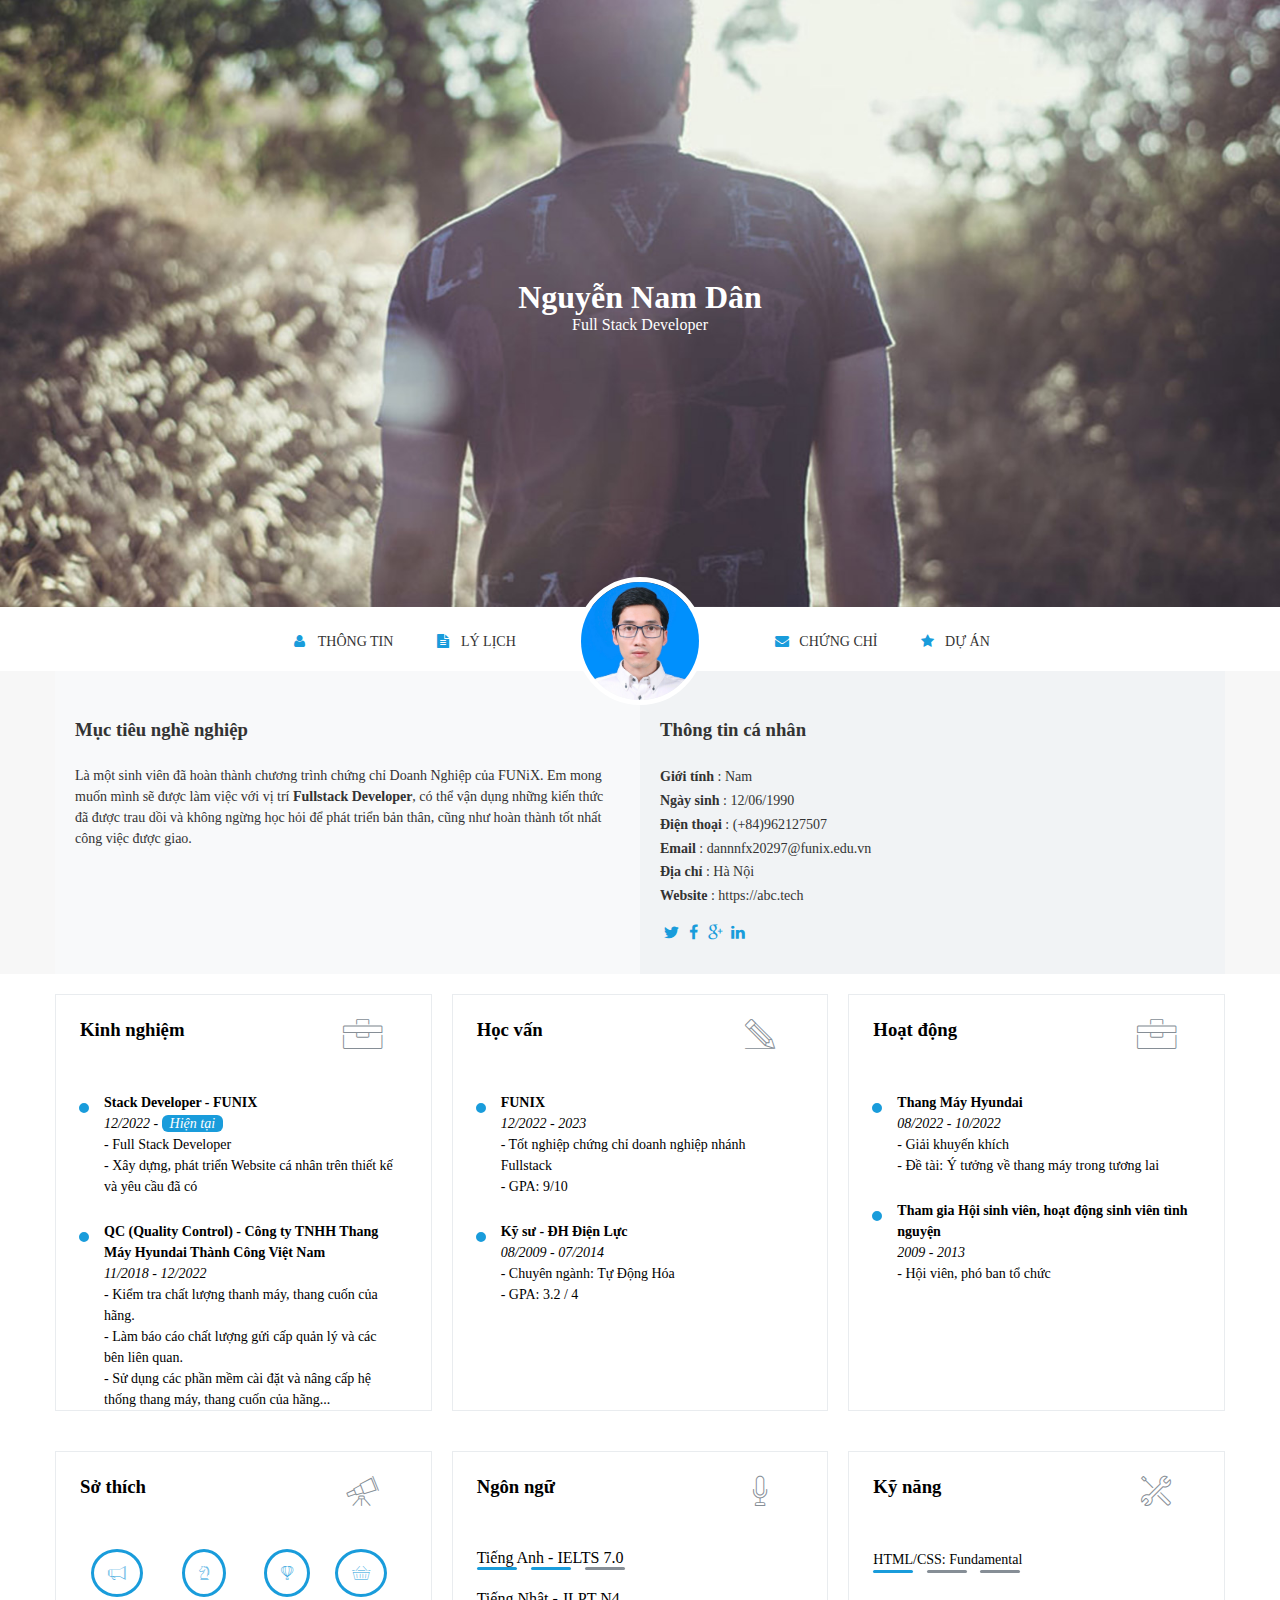
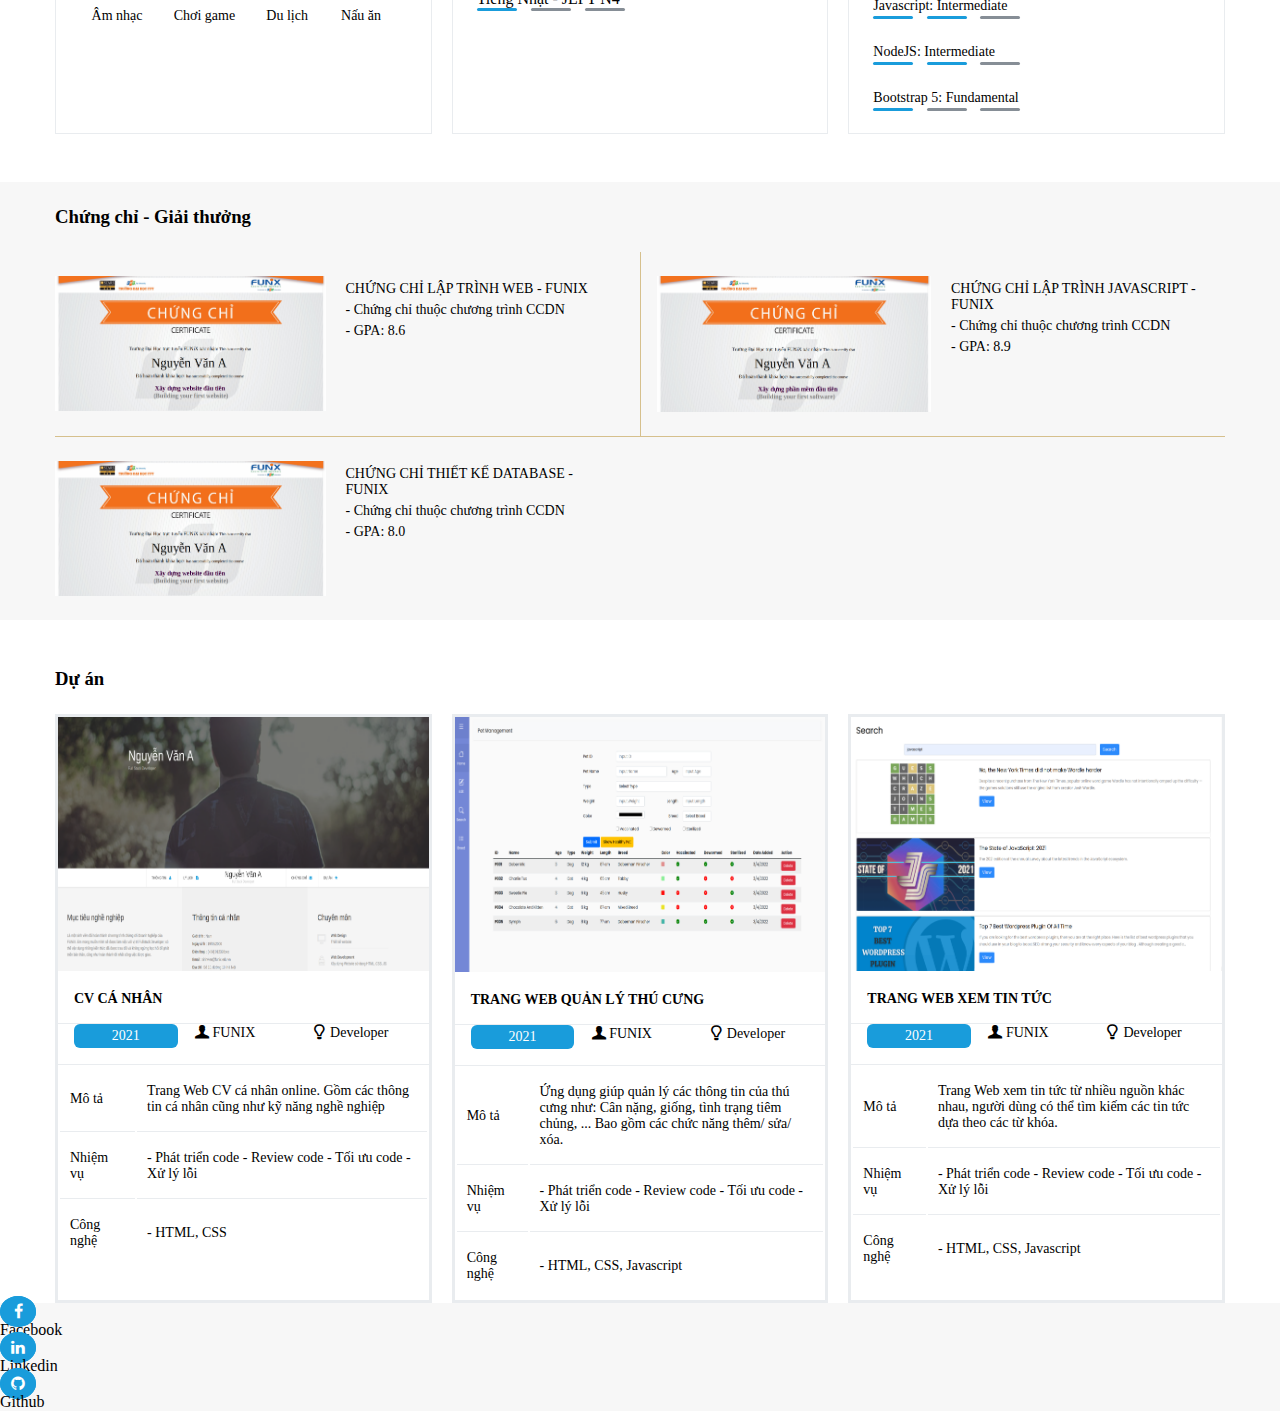
<file: index.html>
<!DOCTYPE html>
<html lang="en">
  <head>
    <meta charset="UTF-8" />
    <meta http-equiv="X-UA-Compatible" content="IE=edge" />
    <meta name="viewport" content="width=device-width, initial-scale=1.0" />

    <!-- Thêm thư viện Boootstrap  -->
    <link href="https://cdn.jsdelivr.net/npm/bootstrap@5.0.2/dist/css/bootstrap.min.css" rel="stylesheet" integrity="sha384-EVSTQN3/azprG1Anm3QDgpJLIm9Nao0Yz1ztcQTwFspd3yD65VohhpuuCOmLASjC" crossorigin="anonymous">

    <!-- Thêm CSS -->
    <link rel="stylesheet" href="./css/laptop.css" />
    <link rel="stylesheet" href="./css/tablet.css" />
    <link rel="stylesheet" href="./css/mobile.css" />
    <link rel="stylesheet" href="./css/font.css" />
    <title>Assignment 03</title>
  </head>
  <body>
    <!-- BANNER -->
    <div id="banner">
      <img
        class="img-banner"
        src="./images/banner.jpg"
        alt="Banner"
        style="width: 100%"
      />
      <div class="text-banner">
        <h1>Nguyễn Nam Dân</h1>
        <p>Full Stack Developer</p>
      </div>
    </div>


    <!-- THANH NAV -->
    <section id="nav-bar">
      <nav>
        <div class="container">
          <div class="container-nav">
            <div class="ic--thongtin"><a href="digital-cv.html"><i class="icon-user"></i>Thông tin</a></div>
            <div class="ic--lylich"><a href="digital-cv.html"><i class="icon-doc-text-inv"></i>Lý lịch</a></div>
            <img class="avatar" src="./images/Avatar.jpg" alt="Nguyễn Nam Dân" width="10%"/>
            <div class="ic--chungchi"><a href="digital-cv.html"><i class="icon-mail-alt"></i>Chứng chỉ</a></div>
            <div class="ic--duan"><a href="digital-cv.html"><i class="icon-star-1"></i>Dự Án</a></div>
          </div>
        </div>

      </nav>
    </section>

    <!-- MỤC TIÊU - THÔNG TIN CÁ NHÂN -->
    <section id="about" class="bg-grey">
      <div class="container">
        <div class="muctieu-thongtin">
          <div id="target" class="muctieu" >
            <h3>Mục tiêu nghề nghiệp</h3>
            <p>
            Là một sinh viên đã hoàn thành chương trình chứng chỉ Doanh Nghiệp
            của FUNiX. Em mong muốn mình sẽ được làm việc với vị trí
            <b>Fullstack Developer</b>, có thể vận dụng những kiến thức đã được
            trau dồi và không ngừng học hỏi để phát triển bản thân, cũng như
            hoàn thành tốt nhất công việc được giao.
            </p>
          </div>
          <div id="personal-info" class="thongtin" >
            <h3>Thông tin cá nhân</h3>
            <ul>
              <li><strong>Giới tính</strong> : Nam</li>
              <li><strong>Ngày sinh</strong> : 12/06/1990</li>
              <li><strong>Điện thoại</strong> : (+84)962127507</li>
              <li><strong>Email</strong> : dannnfx20297@funix.edu.vn</li>
              <li><strong>Địa chỉ</strong> : Hà Nội</li>
              <li><strong>Website</strong> : https://abc.tech</li>
            </ul>
            <div class="icon-thongtin">
              <i class="icon-twitter"></i> <i class="icon-facebook"></i>
              <i class="icon-gplus"></i> <i class="icon-linkedin"></i>
            </div>
          </div>
        </div>
      </div>
    </section>
  

    <!-- KINH NGHIỆM - HỌC VẤN - HOẠT ĐỘNG - SỞ THÍCH - NGÔN NGỮ - KỸ NĂNG -->
    <section id="job-info">
      <div class="container">
        <div class="grid">

          <div class="kinhnghiem" style="margin-top: 20px">
            <div class="icon-kinhnghiem">
              <div class="h1-kinhnghiem"><h3>Kinh nghiệm</h3></div>
              <div class="icon-toolbox"><i class="ic-toolbox"></i></div>
            </div>
            <ul class="ul-kinhnghiem">
              <li class="chamxanh"><strong>Stack Developer - FUNIX</strong></li>
              <div>
                <i>12/2022 - <span>Hiện tại</span></i>
              </div>
              <div>- Full Stack Developer</div>
              <div>
                - Xây dựng, phát triển Website cá nhân trên thiết kế và yêu cầu đã
                có
              </div>
              <li class="li-cham">
                <strong>
                  QC (Quality Control) - Công ty TNHH Thang Máy Hyundai Thành Công
                  Việt Nam</strong
                >
              </li>
              <div><i>11/2018 - 12/2022</i></div>
              <div>- Kiểm tra chất lượng thanh máy, thang cuốn của hãng.</div>
              <div>
                - Làm báo cáo chất lượng gửi cấp quản lý và các bên liên quan.
              </div>
              <div>
                - Sử dụng các phần mềm cài đặt và nâng cấp hệ thống thang máy,
                thang cuốn của hãng...
              </div>
            </ul>
          </div>


          <div class="hocvan" style="margin-top: 20px">
            <div class="icon-hocvan">
              <div class="h1-hocvan"><h3>Học vấn</h3></div>
              <div class="i-pencil"><i class="ic-pencil"></i></div>
            </div>
            <ul class="ul-hocvan">
              <li class="chamxanh"><strong>FUNIX</strong></li>
              <div><i>12/2022 - 2023</i></div>
              <div>- Tốt nghiệp chứng chỉ doanh nghiệp nhánh Fullstack</div>
              <div>- GPA: 9/10</div>
              <li class="li-cham">
                <strong>Kỹ sư - ĐH Điện Lực</strong>
              </li>
              <div><i>08/2009 - 07/2014</i></div>
              <div>- Chuyên ngành: Tự Động Hóa</div>
              <div>- GPA: 3.2 / 4</div>
            </ul>
          </div>


          <div class="hoatdong" style="margin-top: 20px">
            <div class="icon-hoatdong">
              <div class="h1-hoatdong"><h3>Hoạt động</h3></div>
              <div class="i-hoatdong"><i class="ic-toolbox"></i></div>
            </div>
            <ul class="ul-hoatdong">
              <li class="chamxanh"><strong>Thang Máy Hyundai</strong></li>
              <div><i>08/2022 - 10/2022</i></div>
              <div>- Giải khuyến khích</div>
              <div>- Đề tài: Ý tưởng về thang máy trong tương lai</div>
              <li class="li-cham">
                <strong
                  >Tham gia Hội sinh viên, hoạt động sinh viên tình nguyện</strong
                >
              </li>
              <div><i>2009 - 2013</i></div>
              <div>- Hội viên, phó ban tổ chức</div>
            </ul>
          </div>


          <div class="sothich" style="margin-top: 20px">
            <div class="icon-sothich1">
              <div class="h1-sothich"><h3>Sở thích</h3></div>
              <div class="i-telescope">
                <i class="ic-telescope"></i>
              </div>
            </div>
            <div class="icon-sothich2">
                <div class="st">
                  <i class="ic-st ic-megaphone"></i>
                  <p>Âm nhạc</p>
                </div>
                <div class="st">
                  <i class="ic-st ic-strategy"></i>
                  <p>Chơi game</p>
                </div>
                <div class="st">
                  <i class="ic-st ic-hotairballoon"></i>
                  <p>Du lịch</p>
                </div>
                <div class="st">
                  <i class="ic-st ic-basket"></i>
                  <p>Nấu ăn</p>
                </div>
            </div> 
          </div>


          <div class="ngonngu" style="margin-top: 20px">
            <div class="icon-ngonngu">
              <div class="h1-ngonngu"><h3>Ngôn ngữ</h3></div>
              <div class="i-mic"><i class="ic-mic"></i></div>
            </div>
            <div class="nn">
              <p>Tiếng Anh - IELTS 7.0</p>
              <div>
                <span class="sp sp1"> </span>
                <span class="sp sp1"> </span>
                <span class="sp"> </span>
              </div>
              <p>Tiếng Nhật - JLPT N4</p>
              <div>
                <span class="sp sp1"> </span>
                <span class="sp"> </span>
                <span class="sp"> </span>
              </div>
            </div>
          </div>


          <div class="kynang" style="margin-top: 20px">
            <div class="icon-kynang">
              <div class="h1-kynang"><h3>Kỹ năng</h3></div>
              <div class="i-tools-2"><i class="ic-tools-2"></i></div>
            </div>
            <div class="kn">
              <p>HTML/CSS: Fundamental</p>
              <div>
                <span class="sp sp1"> </span>
                <span class="sp"> </span>
                <span class="sp"> </span>
              </div>
              <p>Javascript: Intermediate</p>
              <div>
                <span class="sp sp1"> </span>
                <span class="sp sp1"> </span>
                <span class="sp"> </span>
              </div>
              <p>NodeJS: Intermediate</p>
              <div>
                <span class="sp sp1"> </span>
                <span class="sp sp1"> </span>
                <span class="sp"> </span>
              </div>
              <p>Bootstrap 5: Fundamental</p>
              <div>
                <span class="sp sp1"> </span>
                <span class="sp"> </span>
                <span class="sp"> </span>
              </div>
          </div>
        
        </div>
      </div>
    </section>


    <!-- CHỨNG CHỈ - GIẢI THƯỞNG -->
    <section id="certificate" class="bg-grey">
      <div class="container">
        <h3 class="h3-chungchi-giaithuong">Chứng chỉ - Giải thưởng</h3>
        <div class="chungchi-giaithuong">
          <div class="web">
            <img src="./images/Cert_DBI.png" alt="Chứng chỉ lập trình WEB" width="100%"/>
            <div class="cc-web">
              <p class="text-chungchi">CHỨNG CHỈ LẬP TRÌNH WEB - FUNIX</p>
              <p class="text-ccgt">- Chứng chỉ thuộc chương trình CCDN</p>
              <p class="text-ccgt">- GPA: 8.6</p>
            </div>
          </div>
          <div class="javascript">
            <img class="img-js" src="./images/Cert_PRF.png" alt="Chứng chỉ lập trình Javascript" width="100%"/>
            <div class="cc-javascript">
              <p class="text-chungchi">CHỨNG CHỈ LẬP TRÌNH JAVASCRIPT - FUNIX</p>
              <p class="text-ccgt">- Chứng chỉ thuộc chương trình CCDN</p>
              <p class="text-ccgt">- GPA: 8.9</p>
            </div>
          </div>
          <div class="data">
            <img src="./images/Cert_WEB.png" alt="Chứng chỉ thiết kế Database" width="100%"/>
            <div class="cc-data">
              <p class="text-chungchi">CHỨNG CHỈ THIẾT KẾ DATABASE - FUNIX</h5>
              <p class="text-ccgt">- Chứng chỉ thuộc chương trình CCDN</p>
              <p class="text-ccgt">- GPA: 8.0</p>
            </div>
          </div>
        </div>
      </div>
    </section>

    <!-- DỰ ÁN -->
    <section id="project">
      <div class="container">
        <h3 class="h3-duan">Dự án</h3>
        <div class="container-duan">

          <div class="cv-canhan">
            <img src="./images/project_1.png" alt="CV cá nhân" width="100%"/>
            <div>
              <p class="text-duan">CV Cá Nhân</p>
            </div>
            <div class="thongtin-duan">
              <div class="style-2021">2021</div>
              <div class="funix"><i class="icon-user-1"></i>FUNIX</div>
              <div class="developer"><i class="icon-lamp"></i>Developer</div>
            </div>
            <table>
              <tr>
                <td class="td-1st">Mô tả</td>
                <td>Trang Web CV cá nhân online. Gồm các thông tin cá nhân cũng như kỹ năng nghề nghiệp</td>
              </tr>
              <tr>
                <td class="td-1st">Nhiệm vụ</td>
                <td>- Phát triển code - Review code - Tối ưu code - Xử lý lỗi</td>
              </tr>
              <tr class="tr-congnghe">
                <td class="td-1st td-affter">Công nghệ</td>
                <td class="td-affter">- HTML, CSS</td>
              </tr>
            </table>
          </div>

          <div class="quanly-thucung">
            <img src="./images/project_2.png" alt="Quản Lý Thú Cưng" width="100%"/>
            <div>
              <p class="text-duan">Trang web quản lý thú cưng</p>
            </div>
            <div class="thongtin-duan">
              <div class="style-2021">2021</div>
              <div class="funix"><i class="icon-user-1"></i>FUNIX</div>
              <div class="developer"><i class="icon-lamp"></i>Developer</div>
            </div>
            <table>
              <tr>
                <td class="td-1st">Mô tả</td>
                <td>Ứng dụng giúp quản lý các thông tin của thú cưng như: Cân nặng, giống, tình trạng tiêm chủng, ... Bao gồm các chức năng thêm/ sửa/ xóa.</td>
             </tr>
             <tr>
               <td class="td-1st">Nhiệm vụ</td>
                <td>- Phát triển code - Review code - Tối ưu code - Xử lý lỗi</td>
              </tr>
              <tr class="tr-congnghe">
                <td class="td-1st td-affter">Công nghệ</td>
                <td class="td-affter">- HTML, CSS, Javascript</td>
              </tr>
            </table>
          </div>

          <div class="xem-tintuc">
            <img src="./images/project_3.png" alt="Xem tin tức" width="100%"/>
            <div>
              <p class="text-duan">Trang web xem tin tức</p>
            </div>
            <div class="thongtin-duan">
              <div class="style-2021">2021</div>
              <div class="funix"><i class="icon-user-1"></i>FUNIX</div>
              <div class="developer"><i class="icon-lamp"></i>Developer</div>
            </div>
            <table>
              <tr>
                <td class="td-1st">Mô tả</td>
                <td>Trang Web xem tin tức từ nhiều nguồn khác nhau, người dùng có thể tìm kiếm các tin tức dựa theo các từ khóa.</td>
              </tr>
              <tr>
                <td class="td-1st">Nhiệm vụ</td>
                <td>- Phát triển code - Review code - Tối ưu code - Xử lý lỗi</td>
              </tr>
              <tr class="tr-congnghe">
                <td class="td-1st td-affter">Công nghệ</td>
                <td class="td-affter">- HTML, CSS, Javascript</td>
              </tr>
            </table>
          </div>
        </div>
      </div>
    </section>

    <!-- FOOTER -->
    <!-- <section id="footer" class="bg-grey">
      <div>
        <ul class="ul-footer">
          <li>
            <i class="footer-icon icon-facebook"></i>Facebook
          </li>
          <li>
            <i class="footer-icon icon-linkedin"></i>Linkedin
            </li>
          <li>
            <i class="footer-icon icon-github-circled"></i>Github
          </li>
        </ul>
      </div>
    </section> -->


    <!-- SỬ DỤNG BOOTSTRAP CHO FOOTER -->
    <!-- Padding:5=3rem (1=*0.25rem) (1rem=10px), magin-top:3rem -->
    <footer class="p-5 mt-5 bg-grey">
      <div class="container">
        <!-- Tạo một hàng row -->
        <div class="row text-center">
          <!-- Tạo 3 cột Column -->
          <div class="col">
            <i class="footer-icon icon-facebook"></i>
            <!-- Thiết lập không hiển thị "Facebook", nhưng chỉ muốn biến mất khi thu màn hình nhỏ lại -->
            <div class="pt-2 d-none d-sm-block">Facebook</div>
          </div>

          <div class="col">
            <i class="footer-icon icon-linkedin"></i>
            <div class="pt-2 d-none d-sm-block">Linkedin</div>
          </div>

          <div class="col">
            <i class="footer-icon icon-github-circled"></i>
            <div class="pt-2 d-none d-sm-block">Github</div>
          </div>
        </div>
      </div>
    </footer>


    <script
    src="https://cdn.jsdelivr.net/npm/bootstrap@5.3.0-alpha3/dist/js/bootstrap.bundle.min.js"
    integrity="sha384-ENjdO4Dr2bkBIFxQpeoTz1HIcje39Wm4jDKdf19U8gI4ddQ3GYNS7NTKfAdVQSZe"
    crossorigin="anonymous"
  ></script>

  </body>
</html>
</file>
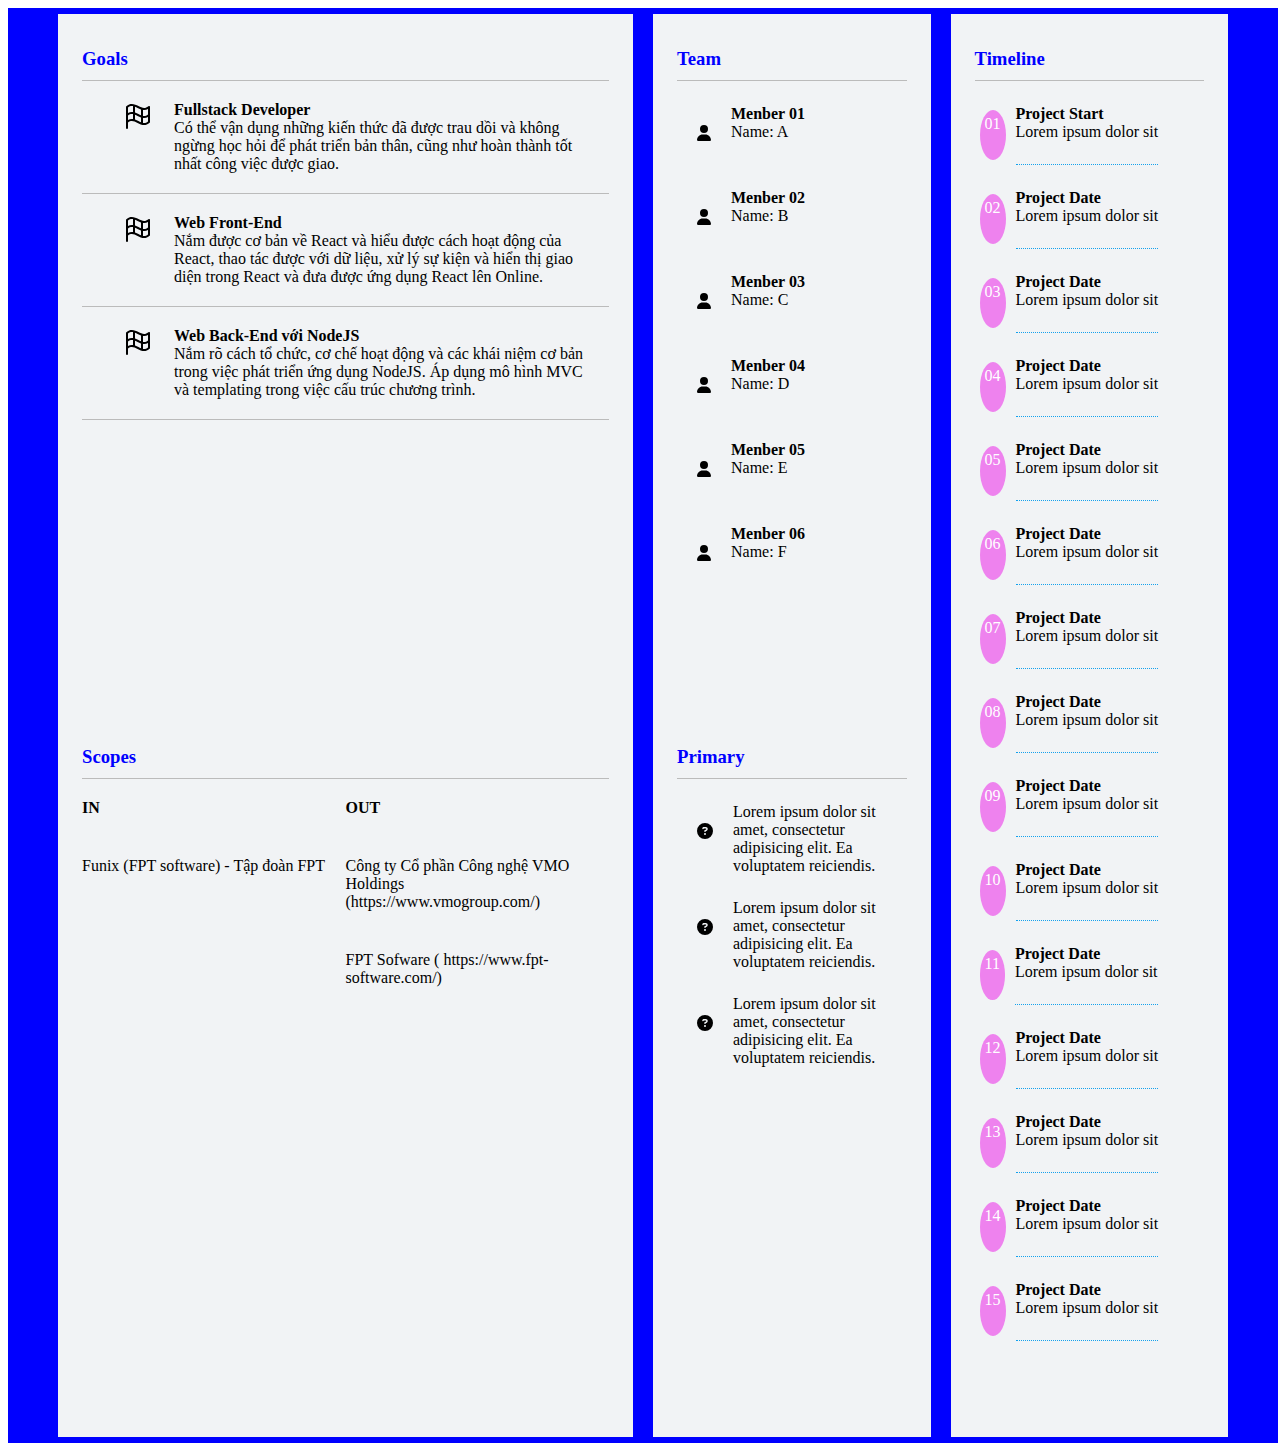
<file: digital-cv.html>
<!DOCTYPE html>
<html lang="en">
  <head>
    <meta charset="UTF-8" />
    <meta http-equiv="X-UA-Compatible" content="IE=edge" />
    <meta name="viewport" content="width=device-width, initial-scale=1.0" />
    <!-- Thêm thư viện Boootstrap  -->
    <link
      href="https://cdn.jsdelivr.net/npm/bootstrap@5.0.2/dist/css/bootstrap.min.css"
      rel="stylesheet"
      integrity="sha384-EVSTQN3/azprG1Anm3QDgpJLIm9Nao0Yz1ztcQTwFspd3yD65VohhpuuCOmLASjC"
      crossorigin="anonymous"
    />

    <link rel="stylesheet" href="./css/style-digital.css" />

    <title>Digital-cv.html</title>
  </head>

  <body>
    <section id="digital-cv">
      <div class="container">
        <div class="grid">
          <div class="goals">
            <h3>Goals</h3>
            <div class="goals-1">
              <div class="icon-goals">
                <svg
                  xmlns="http://www.w3.org/2000/svg"
                  width="32"
                  height="32"
                  fill="#000000"
                  viewBox="0 0 256 256"
                >
                  <path
                    d="M219.32,40.75A8,8,0,0,0,210.76,42c-28,24.22-51.72,12.48-79.21-1.13C103.07,26.76,70.78,10.79,34.76,42A8,8,0,0,0,32,48V216a8,8,0,0,0,16,0V171.77c26.79-21.16,49.87-9.75,76.45,3.41,28.49,14.09,60.77,30.06,96.79-1.13a8,8,0,0,0,2.76-6V48A8,8,0,0,0,219.32,40.75ZM208,63.6v44.65c-14,11.06-27,13.22-40,10.88V71.34A60.05,60.05,0,0,0,208,63.6Zm-56,3.76v47c-6.66-2.67-13.43-6-20.45-9.49-8.82-4.36-18-8.9-27.55-12.17v-47c6.66,2.66,13.43,6,20.45,9.48C133.27,59.55,142.46,64.09,152,67.36ZM88,40.91V88.69a60.06,60.06,0,0,0-40,7.75V51.78C62,40.72,75,38.57,88,40.91ZM78.58,144A60.06,60.06,0,0,0,48,152.43V115.78c14-11.06,27-13.22,40-10.88v39.8A65.61,65.61,0,0,0,78.58,144ZM104,148.67v-39c6.66,2.66,13.43,6,20.45,9.48,8.82,4.37,18,8.9,27.55,12.17v39c-6.66-2.67-13.43-6-20.45-9.48C122.73,156.47,113.54,151.94,104,148.67Zm64,26.45v-39.8a65.61,65.61,0,0,0,9.42.72A60.11,60.11,0,0,0,208,127.57v36.68C194,175.31,181,177.46,168,175.12Z"
                  ></path>
                </svg>
              </div>
              <div>
                <p><b>Fullstack Developer</b></p>
                <p>
                  Có thể vận dụng những kiến thức đã được trau dồi và không
                  ngừng học hỏi để phát triển bản thân, cũng như hoàn thành tốt
                  nhất công việc được giao.
                </p>
              </div>
            </div>

            <div class="goals-1">
              <div class="icon-goals">
                <svg
                  xmlns="http://www.w3.org/2000/svg"
                  width="32"
                  height="32"
                  fill="#000000"
                  viewBox="0 0 256 256"
                >
                  <path
                    d="M219.32,40.75A8,8,0,0,0,210.76,42c-28,24.22-51.72,12.48-79.21-1.13C103.07,26.76,70.78,10.79,34.76,42A8,8,0,0,0,32,48V216a8,8,0,0,0,16,0V171.77c26.79-21.16,49.87-9.75,76.45,3.41,28.49,14.09,60.77,30.06,96.79-1.13a8,8,0,0,0,2.76-6V48A8,8,0,0,0,219.32,40.75ZM208,63.6v44.65c-14,11.06-27,13.22-40,10.88V71.34A60.05,60.05,0,0,0,208,63.6Zm-56,3.76v47c-6.66-2.67-13.43-6-20.45-9.49-8.82-4.36-18-8.9-27.55-12.17v-47c6.66,2.66,13.43,6,20.45,9.48C133.27,59.55,142.46,64.09,152,67.36ZM88,40.91V88.69a60.06,60.06,0,0,0-40,7.75V51.78C62,40.72,75,38.57,88,40.91ZM78.58,144A60.06,60.06,0,0,0,48,152.43V115.78c14-11.06,27-13.22,40-10.88v39.8A65.61,65.61,0,0,0,78.58,144ZM104,148.67v-39c6.66,2.66,13.43,6,20.45,9.48,8.82,4.37,18,8.9,27.55,12.17v39c-6.66-2.67-13.43-6-20.45-9.48C122.73,156.47,113.54,151.94,104,148.67Zm64,26.45v-39.8a65.61,65.61,0,0,0,9.42.72A60.11,60.11,0,0,0,208,127.57v36.68C194,175.31,181,177.46,168,175.12Z"
                  ></path>
                </svg>
              </div>
              <div>
                <p><b>Web Front-End</b></p>
                <p>
                  Nắm được cơ bản về React và hiểu được cách hoạt động của
                  React, thao tác được với dữ liệu, xử lý sự kiện và hiển thị
                  giao diện trong React và đưa được ứng dụng React lên Online.
                </p>
              </div>
            </div>

            <div class="goals-1">
              <div class="icon-goals">
                <svg
                  xmlns="http://www.w3.org/2000/svg"
                  width="32"
                  height="32"
                  fill="#000000"
                  viewBox="0 0 256 256"
                >
                  <path
                    d="M219.32,40.75A8,8,0,0,0,210.76,42c-28,24.22-51.72,12.48-79.21-1.13C103.07,26.76,70.78,10.79,34.76,42A8,8,0,0,0,32,48V216a8,8,0,0,0,16,0V171.77c26.79-21.16,49.87-9.75,76.45,3.41,28.49,14.09,60.77,30.06,96.79-1.13a8,8,0,0,0,2.76-6V48A8,8,0,0,0,219.32,40.75ZM208,63.6v44.65c-14,11.06-27,13.22-40,10.88V71.34A60.05,60.05,0,0,0,208,63.6Zm-56,3.76v47c-6.66-2.67-13.43-6-20.45-9.49-8.82-4.36-18-8.9-27.55-12.17v-47c6.66,2.66,13.43,6,20.45,9.48C133.27,59.55,142.46,64.09,152,67.36ZM88,40.91V88.69a60.06,60.06,0,0,0-40,7.75V51.78C62,40.72,75,38.57,88,40.91ZM78.58,144A60.06,60.06,0,0,0,48,152.43V115.78c14-11.06,27-13.22,40-10.88v39.8A65.61,65.61,0,0,0,78.58,144ZM104,148.67v-39c6.66,2.66,13.43,6,20.45,9.48,8.82,4.37,18,8.9,27.55,12.17v39c-6.66-2.67-13.43-6-20.45-9.48C122.73,156.47,113.54,151.94,104,148.67Zm64,26.45v-39.8a65.61,65.61,0,0,0,9.42.72A60.11,60.11,0,0,0,208,127.57v36.68C194,175.31,181,177.46,168,175.12Z"
                  ></path>
                </svg>
              </div>
              <div>
                <p><b>Web Back-End với NodeJS</b></p>
                <p>
                  Nắm rõ cách tổ chức, cơ chế hoạt động và các khái niệm cơ bản
                  trong việc phát triển ứng dụng NodeJS. Áp dụng mô hình MVC và
                  templating trong việc cấu trúc chương trình.
                </p>
              </div>
            </div>
          </div>

          <div class="team">
            <h3>Team</h3>
            <div class="team-1">
              <div class="icon-team">
                <svg
                  xmlns="http://www.w3.org/2000/svg"
                  height="1em"
                  viewBox="0 0 448 512"
                >
                  <!--! Font Awesome Free 6.4.0 by @fontawesome - https://fontawesome.com License - https://fontawesome.com/license (Commercial License) Copyright 2023 Fonticons, Inc. -->
                  <path
                    d="M224 256A128 128 0 1 0 224 0a128 128 0 1 0 0 256zm-45.7 48C79.8 304 0 383.8 0 482.3C0 498.7 13.3 512 29.7 512H418.3c16.4 0 29.7-13.3 29.7-29.7C448 383.8 368.2 304 269.7 304H178.3z"
                  />
                </svg>
              </div>
              <div>
                <p><b>Menber 01</b></p>
                <p>Name: A</p>
              </div>
            </div>

            <div class="team-1">
              <div class="icon-team">
                <svg
                  xmlns="http://www.w3.org/2000/svg"
                  height="1em"
                  viewBox="0 0 448 512"
                >
                  <!--! Font Awesome Free 6.4.0 by @fontawesome - https://fontawesome.com License - https://fontawesome.com/license (Commercial License) Copyright 2023 Fonticons, Inc. -->
                  <path
                    d="M224 256A128 128 0 1 0 224 0a128 128 0 1 0 0 256zm-45.7 48C79.8 304 0 383.8 0 482.3C0 498.7 13.3 512 29.7 512H418.3c16.4 0 29.7-13.3 29.7-29.7C448 383.8 368.2 304 269.7 304H178.3z"
                  />
                </svg>
              </div>
              <div>
                <p><b>Menber 02</b></p>
                <p>Name: B</p>
              </div>
            </div>

            <div class="team-1">
              <div class="icon-team">
                <svg
                  xmlns="http://www.w3.org/2000/svg"
                  height="1em"
                  viewBox="0 0 448 512"
                >
                  <!--! Font Awesome Free 6.4.0 by @fontawesome - https://fontawesome.com License - https://fontawesome.com/license (Commercial License) Copyright 2023 Fonticons, Inc. -->
                  <path
                    d="M224 256A128 128 0 1 0 224 0a128 128 0 1 0 0 256zm-45.7 48C79.8 304 0 383.8 0 482.3C0 498.7 13.3 512 29.7 512H418.3c16.4 0 29.7-13.3 29.7-29.7C448 383.8 368.2 304 269.7 304H178.3z"
                  />
                </svg>
              </div>
              <div>
                <p><b>Menber 03</b></p>
                <p>Name: C</p>
              </div>
            </div>

            <div class="team-1">
              <div class="icon-team">
                <svg
                  xmlns="http://www.w3.org/2000/svg"
                  height="1em"
                  viewBox="0 0 448 512"
                >
                  <!--! Font Awesome Free 6.4.0 by @fontawesome - https://fontawesome.com License - https://fontawesome.com/license (Commercial License) Copyright 2023 Fonticons, Inc. -->
                  <path
                    d="M224 256A128 128 0 1 0 224 0a128 128 0 1 0 0 256zm-45.7 48C79.8 304 0 383.8 0 482.3C0 498.7 13.3 512 29.7 512H418.3c16.4 0 29.7-13.3 29.7-29.7C448 383.8 368.2 304 269.7 304H178.3z"
                  />
                </svg>
              </div>
              <div>
                <p><b>Menber 04</b></p>
                <p>Name: D</p>
              </div>
            </div>

            <div class="team-1">
              <div class="icon-team">
                <svg
                  xmlns="http://www.w3.org/2000/svg"
                  height="1em"
                  viewBox="0 0 448 512"
                >
                  <!--! Font Awesome Free 6.4.0 by @fontawesome - https://fontawesome.com License - https://fontawesome.com/license (Commercial License) Copyright 2023 Fonticons, Inc. -->
                  <path
                    d="M224 256A128 128 0 1 0 224 0a128 128 0 1 0 0 256zm-45.7 48C79.8 304 0 383.8 0 482.3C0 498.7 13.3 512 29.7 512H418.3c16.4 0 29.7-13.3 29.7-29.7C448 383.8 368.2 304 269.7 304H178.3z"
                  />
                </svg>
              </div>
              <div>
                <p><b>Menber 05</b></p>
                <p>Name: E</p>
              </div>
            </div>

            <div class="team-1">
              <div class="icon-team">
                <svg
                  xmlns="http://www.w3.org/2000/svg"
                  height="1em"
                  viewBox="0 0 448 512"
                >
                  <!--! Font Awesome Free 6.4.0 by @fontawesome - https://fontawesome.com License - https://fontawesome.com/license (Commercial License) Copyright 2023 Fonticons, Inc. -->
                  <path
                    d="M224 256A128 128 0 1 0 224 0a128 128 0 1 0 0 256zm-45.7 48C79.8 304 0 383.8 0 482.3C0 498.7 13.3 512 29.7 512H418.3c16.4 0 29.7-13.3 29.7-29.7C448 383.8 368.2 304 269.7 304H178.3z"
                  />
                </svg>
              </div>
              <div>
                <p><b>Menber 06</b></p>
                <p>Name: F</p>
              </div>
            </div>
          </div>

          <div class="timeline">
            <h3>Timeline</h3>
            <div class="timeline-1">
              <div class="number">01</div>
              <div class="text-timeline">
                <p><b>Project Start</b></p>
                <p>Lorem ipsum dolor sit</p>
              </div>
            </div>

            <div class="timeline-1">
              <div class="number">02</div>
              <div class="text-timeline">
                <p><b>Project Date</b></p>
                <p>Lorem ipsum dolor sit</p>
              </div>
            </div>

            <div class="timeline-1">
              <div class="number">03</div>
              <div class="text-timeline">
                <p><b>Project Date</b></p>
                <p>Lorem ipsum dolor sit</p>
              </div>
            </div>

            <div class="timeline-1">
              <div class="number">04</div>
              <div class="text-timeline">
                <p><b>Project Date</b></p>
                <p>Lorem ipsum dolor sit</p>
              </div>
            </div>

            <div class="timeline-1">
              <div class="number">05</div>
              <div class="text-timeline">
                <p><b>Project Date</b></p>
                <p>Lorem ipsum dolor sit</p>
              </div>
            </div>

            <div class="timeline-1">
              <div class="number">06</div>
              <div class="text-timeline">
                <p><b>Project Date</b></p>
                <p>Lorem ipsum dolor sit</p>
              </div>
            </div>

            <div class="timeline-1">
              <div class="number">07</div>
              <div class="text-timeline">
                <p><b>Project Date</b></p>
                <p>Lorem ipsum dolor sit</p>
              </div>
            </div>

            <div class="timeline-1">
              <div class="number">08</div>
              <div class="text-timeline">
                <p><b>Project Date</b></p>
                <p>Lorem ipsum dolor sit</p>
              </div>
            </div>

            <div class="timeline-1">
              <div class="number">09</div>
              <div class="text-timeline">
                <p><b>Project Date</b></p>
                <p>Lorem ipsum dolor sit</p>
              </div>
            </div>

            <div class="timeline-1">
              <div class="number">10</div>
              <div class="text-timeline">
                <p><b>Project Date</b></p>
                <p>Lorem ipsum dolor sit</p>
              </div>
            </div>

            <div class="timeline-1">
              <div class="number">11</div>
              <div class="text-timeline">
                <p><b>Project Date</b></p>
                <p>Lorem ipsum dolor sit</p>
              </div>
            </div>

            <div class="timeline-1">
              <div class="number">12</div>
              <div class="text-timeline">
                <p><b>Project Date</b></p>
                <p>Lorem ipsum dolor sit</p>
              </div>
            </div>

            <div class="timeline-1">
              <div class="number">13</div>
              <div class="text-timeline">
                <p><b>Project Date</b></p>
                <p>Lorem ipsum dolor sit</p>
              </div>
            </div>

            <div class="timeline-1">
              <div class="number">14</div>
              <div class="text-timeline">
                <p><b>Project Date</b></p>
                <p>Lorem ipsum dolor sit</p>
              </div>
            </div>

            <div class="timeline-1">
              <div class="number">15</div>
              <div class="text-timeline">
                <p><b>Project Date</b></p>
                <p>Lorem ipsum dolor sit</p>
              </div>
            </div>
          </div>

          <div class="scopes">
            <h3>Scopes</h3>
            <div class="scope-1">
              <div class="in-out">
                <p><b>IN</b></p>
                <p>Funix (FPT software) - Tập đoàn FPT</p>
              </div>
              <div class="in-out">
                <p><b>OUT</b></p>
                <p>
                  Công ty Cổ phần Công nghệ VMO Holdings
                  (https://www.vmogroup.com/)
                </p>
                <p>FPT Sofware ( https://www.fpt-software.com/)</p>
              </div>
            </div>
          </div>

          <div class="primary">
            <h3>Primary</h3>
            <div class="primary-1">
              <div class="icon-team">
                <svg
                  xmlns="http://www.w3.org/2000/svg"
                  height="1em"
                  viewBox="0 0 512 512"
                >
                  <!--! Font Awesome Free 6.4.0 by @fontawesome - https://fontawesome.com License - https://fontawesome.com/license (Commercial License) Copyright 2023 Fonticons, Inc. -->
                  <path
                    d="M256 512A256 256 0 1 0 256 0a256 256 0 1 0 0 512zM169.8 165.3c7.9-22.3 29.1-37.3 52.8-37.3h58.3c34.9 0 63.1 28.3 63.1 63.1c0 22.6-12.1 43.5-31.7 54.8L280 264.4c-.2 13-10.9 23.6-24 23.6c-13.3 0-24-10.7-24-24V250.5c0-8.6 4.6-16.5 12.1-20.8l44.3-25.4c4.7-2.7 7.6-7.7 7.6-13.1c0-8.4-6.8-15.1-15.1-15.1H222.6c-3.4 0-6.4 2.1-7.5 5.3l-.4 1.2c-4.4 12.5-18.2 19-30.6 14.6s-19-18.2-14.6-30.6l.4-1.2zM224 352a32 32 0 1 1 64 0 32 32 0 1 1 -64 0z"
                  />
                </svg>
              </div>
              <div>
                <p>
                  Lorem ipsum dolor sit amet, consectetur adipisicing elit. Ea
                  voluptatem reiciendis.
                </p>
              </div>
            </div>
            <div class="primary-1">
              <div class="icon-team">
                <svg
                  xmlns="http://www.w3.org/2000/svg"
                  height="1em"
                  viewBox="0 0 512 512"
                >
                  <!--! Font Awesome Free 6.4.0 by @fontawesome - https://fontawesome.com License - https://fontawesome.com/license (Commercial License) Copyright 2023 Fonticons, Inc. -->
                  <path
                    d="M256 512A256 256 0 1 0 256 0a256 256 0 1 0 0 512zM169.8 165.3c7.9-22.3 29.1-37.3 52.8-37.3h58.3c34.9 0 63.1 28.3 63.1 63.1c0 22.6-12.1 43.5-31.7 54.8L280 264.4c-.2 13-10.9 23.6-24 23.6c-13.3 0-24-10.7-24-24V250.5c0-8.6 4.6-16.5 12.1-20.8l44.3-25.4c4.7-2.7 7.6-7.7 7.6-13.1c0-8.4-6.8-15.1-15.1-15.1H222.6c-3.4 0-6.4 2.1-7.5 5.3l-.4 1.2c-4.4 12.5-18.2 19-30.6 14.6s-19-18.2-14.6-30.6l.4-1.2zM224 352a32 32 0 1 1 64 0 32 32 0 1 1 -64 0z"
                  />
                </svg>
              </div>
              <div>
                <p>
                  Lorem ipsum dolor sit amet, consectetur adipisicing elit. Ea
                  voluptatem reiciendis.
                </p>
              </div>
            </div>

            <div class="primary-1">
              <div class="icon-team">
                <svg
                  xmlns="http://www.w3.org/2000/svg"
                  height="1em"
                  viewBox="0 0 512 512"
                >
                  <!--! Font Awesome Free 6.4.0 by @fontawesome - https://fontawesome.com License - https://fontawesome.com/license (Commercial License) Copyright 2023 Fonticons, Inc. -->
                  <path
                    d="M256 512A256 256 0 1 0 256 0a256 256 0 1 0 0 512zM169.8 165.3c7.9-22.3 29.1-37.3 52.8-37.3h58.3c34.9 0 63.1 28.3 63.1 63.1c0 22.6-12.1 43.5-31.7 54.8L280 264.4c-.2 13-10.9 23.6-24 23.6c-13.3 0-24-10.7-24-24V250.5c0-8.6 4.6-16.5 12.1-20.8l44.3-25.4c4.7-2.7 7.6-7.7 7.6-13.1c0-8.4-6.8-15.1-15.1-15.1H222.6c-3.4 0-6.4 2.1-7.5 5.3l-.4 1.2c-4.4 12.5-18.2 19-30.6 14.6s-19-18.2-14.6-30.6l.4-1.2zM224 352a32 32 0 1 1 64 0 32 32 0 1 1 -64 0z"
                  />
                </svg>
              </div>
              <div>
                <p>
                  Lorem ipsum dolor sit amet, consectetur adipisicing elit. Ea
                  voluptatem reiciendis.
                </p>
              </div>
            </div>
          </div>
        </div>
      </div>
    </section>

    <script
      src="https://cdn.jsdelivr.net/npm/bootstrap@5.3.0-alpha3/dist/js/bootstrap.bundle.min.js"
      integrity="sha384-ENjdO4Dr2bkBIFxQpeoTz1HIcje39Wm4jDKdf19U8gI4ddQ3GYNS7NTKfAdVQSZe"
      crossorigin="anonymous"
    ></script>
  </body>
</html>
</file>
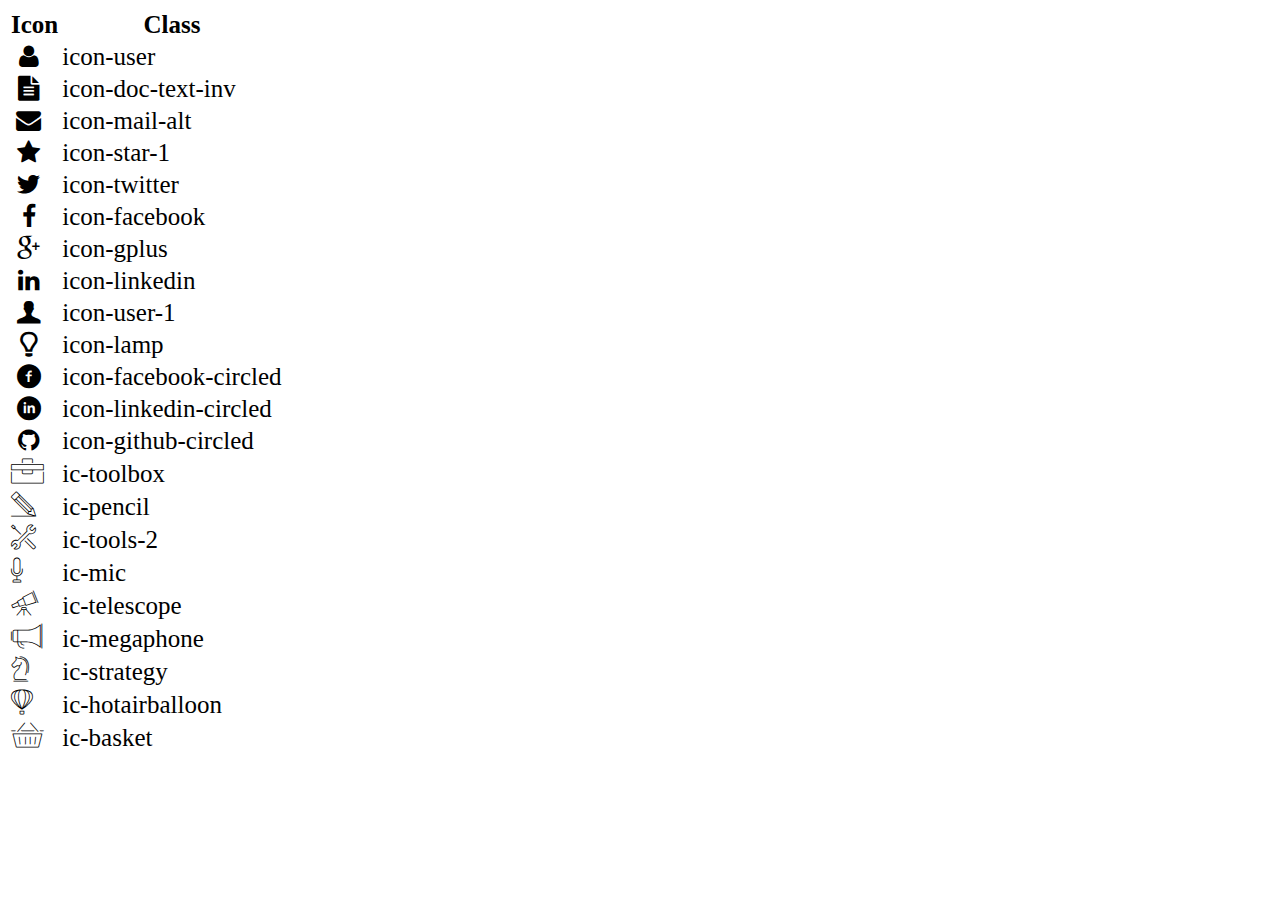
<file: icon-list.html>
<!DOCTYPE html>
<html lang="en">
  <head>
    <meta charset="UTF-8" />
    <meta http-equiv="X-UA-Compatible" content="IE=edge" />
    <meta name="viewport" content="width=device-width, initial-scale=1.0" />
    <link rel="stylesheet" href="css/font.css" />
    <title>Icon List</title>
  </head>

  <body>
    <table style="font-size: 25px">
      <thead>
        <tr>
          <th>Icon</th>
          <th>Class</th>
        </tr>
      </thead>
      <tbody>
        <tr>
          <td><i class="icon-user"></i></td>
          <td>icon-user</td>
        </tr>
        <tr>
          <td><i class="icon-doc-text-inv"></i></td>
          <td>icon-doc-text-inv</td>
        </tr>
        <tr>
          <td><i class="icon-mail-alt"></i></td>
          <td>icon-mail-alt</td>
        </tr>
        <tr>
          <td><i class="icon-star-1"></i></td>
          <td>icon-star-1</td>
        </tr>
        <tr>
          <td><i class="icon-twitter"></i></td>
          <td>icon-twitter</td>
        </tr>
        <tr>
          <td><i class="icon-facebook"></i></td>
          <td>icon-facebook</td>
        </tr>
        <tr>
          <td><i class="icon-gplus"></i></td>
          <td>icon-gplus</td>
        </tr>
        <tr>
          <td><i class="icon-linkedin"></i></td>
          <td>icon-linkedin</td>
        </tr>
        <tr>
          <td><i class="icon-user-1"></i></td>
          <td>icon-user-1</td>
        </tr>
        <tr>
          <td><i class="icon-lamp"></i></td>
          <td>icon-lamp</td>
        </tr>
        <tr>
          <td><i class="icon-facebook-circled"></i></td>
          <td>icon-facebook-circled</td>
        </tr>
        <tr>
          <td><i class="icon-linkedin-circled"></i></td>
          <td>icon-linkedin-circled</td>
        </tr>
        <tr>
          <td><i class="icon-github-circled"></i></td>
          <td>icon-github-circled</td>
        </tr>
        <tr>
          <td><i class="ic-toolbox"></i></td>
          <td>ic-toolbox</td>
        </tr>
        <tr>
          <td><i class="ic-pencil"></i></td>
          <td>ic-pencil</td>
        </tr>
        <tr>
          <td><i class="ic-tools-2"></i></td>
          <td>ic-tools-2</td>
        </tr>

        <tr>
          <td><i class="ic-mic"></i></td>
          <td>ic-mic</td>
        </tr>
        <tr>
          <td><i class="ic-telescope"></i></td>
          <td>ic-telescope</td>
        </tr>
        <tr>
          <td><i class="ic-megaphone"></i></td>
          <td>ic-megaphone</td>
        </tr>
        <tr>
          <td><i class="ic-strategy"></i></td>
          <td>ic-strategy</td>
        </tr>
        <tr>
          <td><i class="ic-hotairballoon"></i></td>
          <td>ic-hotairballoon</td>
        </tr>
        <tr>
          <td><i class="ic-basket"></i></td>
          <td>ic-basket</td>
        </tr>
      </tbody>
    </table>
  </body>
</html>
</file>
<file: css/laptop.css>
/*
      HỆ THỐNG CÁCH CHỌN KHOẢNG TRẮNG
      SPACING SYSTEM (px)
      2 / 4 / 8 / 12 / 16 / 24 / 32 / 48 / 64 / 80 / 96 / 128

      FONT SIZE SYSTEM (px)
      10 / 12 / 14 / 16 / 18 / 20 / 24 / 30 / 36 / 44 / 52 / 62 / 74 / 86 / 98
        */

* {
  /* Cho phép bao hàm padding và border vào total width và total height của phần tử
  Hay cho phép chúng ta thêm padding, border.. mà không cần phải thêm width của phần tử */
  box-sizing: border-box;
  padding: 0;
  margin: 0;
}

.bg-grey {
  background: #f7f7f7;
}

/* THẺ ẢNH CHO BANNER */
#banner {
  position: relative;
}

.text-banner {
  /* Thay đổi vị trí text trên banner sao cho phù hợp */
  position: absolute;
  top: 50%;
  left: 50%;
  transform: translate(-50%, -50%);
  color: #fff;
  text-align: center;
}

section > .container {
  width: 1170px;
  margin: auto;
  display: block;
  /* padding: 30px 50px; */
}

/* THANH NAV-BAR */
#nav-bar {
  text-align: center;
  /* background-color: #f7f7f7; */
}

/* tạo kiểu cho thanh NAV nằm ngang theo trục chính */
.container-nav {
  display: flex;
  align-items: center;
  justify-content: center;
  height: 60px;
}

/* Điều chỉnh phần (Lý lịch) và (Chứng chỉ) sao cho hài hòa với avatar */
.ic--lylich {
  margin: auto 128px auto 40px;
}

.ic--chungchi {
  margin: auto 40px auto 128px;
}

/* Tạo màu cho icon trong thanh NAV */
.icon-user,
.icon-doc-text-inv,
.icon-mail-alt,
.icon-star-1 {
  color: #199cdb;
  padding-right: 8px;
}

/* Tạo kiểu cho liên kết trong thanh NAV */
a:link,
a:visited {
  font-size: 14px;
  text-transform: uppercase; /*Viết HOA*/
  text-decoration: none; /*Bỏ gạch chân cho kiên kết*/
  padding: auto;
  color: #333;
}

.avatar {
  border-radius: 50%; /*Bo viền tròn cho avatar*/
  position: absolute; /*Đặt làm giá trị tuyệt đối để Avatar đè lên banner*/
  border: 5px solid #fff;
}

/* MỤC TIÊU - THÔNG TIN CÁ NHÂN */

/* Tạo 2 cột căn đều cho mục tiêu và thông tin */
.muctieu-thongtin {
  display: grid;
  grid-template-columns: 1fr 1fr;
}

/* Căn chỉnh cho cột mục tiêu nghề nghiệp */
.muctieu {
  background-color: #f8f9fa;
  padding: 48px 24px 20px 20px;
}

/* Căn chỉnh cho cột thông tin cá nhân */
.thongtin {
  background-color: #f1f3f5;
  padding: 48px 24px 20px 20px;
}

/* Bố cục cho các ICON trong cột thông tin cá nhân */
.icon-thongtin {
  display: flex; /* Cho các icon trải dài một hàng*/
  color: #199cdb;
  width: 30px;
  height: 30px;
  margin-top: 16px;
}

/* tạo kiểu cho h3 */
.muctieu-thongtin h3 {
  margin-bottom: 24px;
  color: #333;
}

/* Tạo kiểu cho p */
.muctieu > p {
  font-size: 14px;
  line-height: 1.5;
  color: #333;
}

/* Tạo kiểu cho danh sách */
.thongtin > ul {
  font-size: 14px;
  line-height: 1.7;
  list-style: none; /* Bỏ đánh dấu đầu danh sách */
  padding-left: 0;
  color: #333;
}

/* KINH NGHIỆM - HỌC VẤN - HOẠT ĐỘNG - SỞ THÍCH - NGÔN NGỮ - KỸ NĂNG */

.container > .grid {
  /* Tạo 3 cột */
  display: grid;
  grid-template-columns: 1fr 1fr 1fr;
  justify-content: center;
  gap: 20px 20px;
}

/* KINH NGHIỆM - HỌC VẤN - HOẠT ĐỘNG */
.kinhnghiem,
.hocvan,
.hoatdong,
.sothich,
.ngonngu,
.kynang {
  /* Tạo đường vèn cho mỗi ô */
  border: 1px solid #e9ecef;
}

/* Tạo kiểu cho tiêu đề và icon trong thông tin - nghề nghiệp */
.icon-kinhnghiem,
.icon-hocvan,
.icon-hoatdong,
.icon-sothich1,
.icon-ngonngu,
.icon-kynang {
  display: flex;
  padding: 24px 24px 30px 0;
}

.h1-kinhnghiem,
.h1-hocvan,
.h1-hoatdong {
  /* Cho tiêu đề trong mục thông tin chiếm 75% hàng */
  flex: 75%;
  padding-left: 24px;
}

.icon-toolbox,
.i-pencil,
.i-hoatdong {
  /* Cho Icon trong mục thông tin chiếm 25% hàng */
  flex: 25%;
  text-align: center;
  font-size: 30px;
  color: #868e96;
}

.ul-kinhnghiem,
.ul-hocvan,
.ul-hoatdong,
.icon-sothich2 {
  /* Căn chỉnh cho mục thông tin nghề nghiệp */
  font-size: 14px;
  line-height: 1.5;
  padding: 8px 32px 0 48px;
  list-style: none; /* Bỏ ký tự ul */
  position: relative;
}

/* Căn chỉnh mục ngôn ngữ và kỹ năng */
.nn,
.kn {
  padding: 8px 32px 0 24px;
}

.li-cham {
  /* Tạo khoảng cách cho những ý nhỏ trong mục kinh nghiệm, hoạt động... */
  margin-top: 24px;
}

/* TẠO KIỂU CHO "HIỆN TẠI" */
span {
  background-color: #199cdb;
  color: #fff;
  padding: 1px 8px; /* căn chỉnh */
  border-radius: 6px; /* bo viền */
}

/* TẠO CHẤM XANH TRƯỚC <LI> */
.chamxanh:before {
  content: "";
  background-color: #199cdb;
  border: solid #fff;
  border-radius: 50%; /* bo viền tròn */
  position: absolute; /* Đặt làm giá trị tuyệt đối */
  top: auto; /* Sao cho thu phóng màn hình vẫn giữ được đúng vị trí trước ul */
  left: 20px; /* căn chỉnh */
  width: 10px;
  height: 10px;
  transform: translate(
    0,
    50%
  ); /* Cho chấm xuống đúng vị trí mong muốn, trục Y */
}

.li-cham:before {
  content: "";
  background-color: #199cdb;
  border: solid #fff;
  border-radius: 50%;
  position: absolute;
  top: auto;
  left: 20px;
  width: 10px;
  height: 10px;
  transform: translate(0, 50%);
}

.h1-sothich,
.h1-ngonngu,
.h1-kynang {
  /* Cho tiêu đề trong mục thông tin chiếm 75% hàng */
  flex: 75%;
  padding-left: 24px;
}

.i-telescope,
.i-mic,
.i-tools-2 {
  /* Cho Icon trong mục thông tin chiếm 25% hàng */
  flex: 25%;
  text-align: center;
  font-size: 30px;
  color: #868e96;
}

/* Tạo kiểu cho Icon SỞ THÍCH */
.icon-sothich2 {
  /* Cho các icon dàn trải một hàng */
  display: flex;
  flex-direction: row;
  justify-content: space-around;
  text-align: center;
  padding-left: 20px;
}

/* Tạo kiểu cho Icon trong SỞ THÍCH */
.ic-st {
  border: solid #199cdb;
  border-radius: 50%;
  color: #199cdb;
  padding: 14px;
}

/* Tạo kiểu cho mục text trong SỞ THÍCH */
.st > p {
  font-size: 14px;
  margin-top: 4px;
  padding: 4px;
}

/* Tạo kiểu thanh cho NGÔN NGỮ, KỸ NĂNG */
.sp {
  background-color: #868e96;
  /* Căn chỉnh theo chiều rộng, cao thì phải có thuộc tính inline-block*/
  display: inline-block;
  height: 3px;
  margin-right: 10px;
  width: 40px;
  margin-bottom: 16px;
}

/* Tạo màu cho thanh chỉ số */
.sp1 {
  background-color: #199cdb;
}

/* Tạo kiểu cho text Kỹ Năng */
.kn {
  font-size: 14px;
  line-height: 1.5;
}

/* CHỨNG CHỈ - GIẢI THƯỞNG */
#certificate > .container {
  margin: 48px auto;
  padding-top: 24px;
  display: block;
  /* padding: 30px 50px; */
}

.chungchi-giaithuong {
  /* Chia khối thành 2 cột */
  display: grid;
  grid-template-columns: 1fr 1fr;
  justify-content: center;
  margin-top: 24px;
}

.web,
.javascript,
.data {
  /* Trong các khối nhỏ hơn chia thành 2 cột */
  display: grid;
  grid-template-columns: 1fr 1fr;
  gap: 20px;
  padding: 24px 24px 24px 0;
}

.web,
.javascript {
  /* Tạo đường vèn */
  border-bottom: 1px solid #d6c08d;
}

.javascript {
  /* Tạo đường vèn trái */
  padding-right: 0;
  border-left: 1px solid #d6c08d;
  padding-left: 16px;
}

.text-ccgt {
  /* Tạo kiểu cho văn bản */
  font-size: 14px;
  margin-bottom: 5px;
}

.text-chungchi {
  /* Tạo kiểu cho văn bản */
  font-size: 14px;
  text-transform: uppercase;
  font-weight: 500;
  margin-bottom: 5px;
  margin-top: 5px;
}

/* DỰ ÁN */
#project > .container {
  margin: auto;
  display: block;
  /* padding: 30px 50px; */
}

.container-duan {
  /* Tạo 3 cột */
  display: grid;
  grid-template-columns: 1fr 1fr 1fr;
  gap: 20px;
  justify-content: center;
  margin: auto;
  /* padding: 30px 50px; */
}

.h3-duan {
  /* Căn lề cho tiêu đề h3 */
  padding: 24px auto 24px 0;
  margin-bottom: 24px;
}

/* Tạo đường viền cho 3 cột */
.cv-canhan,
.quanly-thucung,
.xem-tintuc {
  border: solid #e9ecef;
}

.thongtin-duan {
  /* Chi cột trong từng mục */
  display: grid;
  grid-template-columns: 1fr 1fr 1fr;
  border-bottom: solid 1px #e9ecef;
  gap: 14px;
  padding: 0 16px 16px 16px;
  font-size: 14px;
}

/* Tạo kiểu cho Icon */
.icon-user-1,
.icon-lamp {
  font-size: 15px;
}

/* Tạo kiểu cho tiêu đề Dự Án */
.text-duan {
  font-size: 14px;
  text-transform: uppercase;
  font-weight: 600;
  padding: 16px;
  border-bottom: solid 1px #e9ecef;
}

/* Tạo kiểu cho div 2021 */
.style-2021 {
  display: inline-block;
  background-color: #199cdb;
  color: #fff;
  padding: 4px 8px 4px 8px;
  border-radius: 6px;
  text-align: center;
}

/* Tạo kiểu cho hàng trong bảng */
td {
  text-align: left;
  border-bottom: solid 1px #e9ecef;
  padding: 16px;
  font-size: 14px;
  padding-left: 10px;
}

/* Bỏ đường viền cho phần tử cuối */
.td-affter {
  border: none;
}

/* FOOTER */
/* Tạo kiểu cho Icon */
.footer-icon {
  background-color: #199cdb;
  color: #fff;
  border: solid #199cdb;
  border-radius: 50%;
  padding: 4px;
  margin-right: 8px;
}

/* Tạo kiểu cho ul */
.ul-footer {
  list-style: none;
  text-align: center;
  padding: 24px;
  margin: 16px 0 0 0;
}

/* Dàn li thành hàng */
.ul-footer > li {
  display: inline-block;
  margin-right: 24px;
  font-size: 12px;
}

/* Phần tử con cuối cùng */
.ul-footer > li:last-child {
  margin-right: 0;
}
</file>
<file: css/tablet.css>
@media (max-width: 768px) {
  /* THANH NAV */
  /* Điều chỉnh cho Avatar khi thu về kích thước của tablet thì biến mất */
  .avatar {
    display: none;
  }

  /* Điều chỉnh phần (Lý lịch) và (Chứng chỉ) sao cho phù hợp với tablet */
  .ic--lylich {
    margin-right: 25px;
  }

  .ic--chungchi {
    margin-left: 25px;
  }

  /* MỤC TIÊU - THÔNG TIN CÁ NHÂN */

  /* KINH NGHIỆM - HỌC VẤN - HOẠT ĐỘNG - SỞ THÍCH - NGÔN NGỮ - KỸ NĂNG */
  .container > .grid {
    /* Tạo layout với grid thành 2 cột */
    display: grid;
    grid-template-columns: 1fr 1fr;
    gap: 20px 20px;
  }

  /* Căn chỉnh các cột cho phù hợp với khung hình Tablet */
  .kinhnghiem {
    grid-row: span 2;
  }

  .hocvan {
    grid-row: span 1;
  }

  .hoatdong {
    grid-row: span 2;
  }

  .sothich {
    grid-row: span 1;
  }

  .ngonngu {
    grid-row: span 1;
  }

  .kynang {
    grid-row: span 2;
  }

  /* CHỨNG CHỈ - GIẢI THƯỞNG */
  .web,
  .javascript,
  .data {
    /* Dàn các xuống cho phù hợp với tablet */
    display: block;
    padding: 24px 24px 24px 0;
  }

  .javascript {
    padding-left: 16px;
  }

  /* DỰ ÁN */
  .thongtin-duan {
    display: grid;
    grid-template-areas:
      "a b"
      "c d";
  }
  .thongtin-duan > .style-2021 {
    grid-area: a;
    text-align: center;
  }
  .thongtin-duan > .funix {
    grid-area: b;
  }
  .thongtin-duan > .developer {
    grid-area: d;
  }
}
</file>
<file: css/mobile.css>
@media (max-width: 500px) {
  /* THANH NAV */
  /* Dàn các item xuống theo chiều dọc */
  .container-nav {
    display: block;
    height: 150px;
  }

  /* Điều chỉnh padding và margin cho các item */
  .ic--thongtin {
    padding-top: 15px;
    margin: 0 275px 8px 20px;
  }

  .ic--lylich {
    margin: 0 300px 8px 20px;
  }

  .ic--chungchi {
    margin: 0 270px 8px 20px;
  }

  .ic--duan {
    margin: 0 295px 15px 13px;
  }

  /* MỤC TIÊU - THÔNG TIN CÁ NHÂN */
  .muctieu-thongtin {
    display: block;
  }

  /* KINH NGHIỆM - HỌC VẤN - HOẠT ĐỘNG - SỞ THÍCH - NGÔN NGỮ - KỸ NĂNG */

  section > .container {
    width: 100%;
    margin: auto;
    display: block;
    padding: 30px 50px;
  }

  .container > .grid {
    grid-template-columns: 1fr;
    grid-template-rows: auto;
    gap: 20px 20px;
  }

  /* CHỨNG CHỈ - GIẢI THƯỞNG */
  .chungchi-giaithuong {
    display: grid;
    grid-template-columns: 1fr;
    gap: 40px;
  }

  .web,
  .javascript,
  .data {
    /* Tạo đường viền chân */
    border-bottom: 1px solid #d6c08d;
  }

  .javascript {
    /* Bỏ đường viền trái */
    border-left: 0;
  }

  /* DỰ ÁN */
  .container-duan {
    display: grid;
    grid-template-columns: 1fr;
    gap: 40px;
    justify-content: center;
    margin: auto;
    /* padding: 30px 50px; */
  }

  .thongtin-duan {
    /* display: block; */
    display: grid;
    /* grid-template-columns: 50px 50px 50px; */
    /* grid-template-rows: 1fr; */
    justify-content: space-between;
  }

  /* FOOTER */
}
</file>
<file: css/font.css>
@font-face {
	font-family: 'open_sanslight';
	src: url('../fonts/OpenSans-Light-webfont.eot');
	src: url('../fonts/OpenSans-Light-webfont.eot#iefix') format('embedded-opentype'),
		url('../fonts/OpenSans-Light-webfont.woff') format('woff'),
		url('../fonts/OpenSans-Light-webfont.ttf') format('truetype'),
		url('../fonts/OpenSans-Light-webfont.svg#open_sanslight') format('svg');
	font-weight: normal;
	font-style: normal;

}

@font-face {
	font-family: 'open_sansitalic';
	src: url('../fonts/OpenSans-Italic-webfont.eot');
	src: url('../fonts/OpenSans-Italic-webfont.eot#iefix') format('embedded-opentype'),
		url('../fonts/OpenSans-Italic-webfont.woff') format('woff'),
		url('../fonts/OpenSans-Italic-webfont.ttf') format('truetype'),
		url('../fonts/OpenSans-Italic-webfont.svg#open_sansitalic') format('svg');
	font-weight: normal;
	font-style: normal;

}

@font-face {
	font-family: 'open_sanssemibold';
	src: url('../fonts/OpenSans-Semibold-webfont.eot');
	src: url('../fonts/OpenSans-Semibold-webfont.eot#iefix') format('embedded-opentype'),
		url('../fonts/OpenSans-Semibold-webfont.woff') format('woff'),
		url('../fonts/OpenSans-Semibold-webfont.ttf') format('truetype'),
		url('../fonts/OpenSans-Semibold-webfont.svg#open_sanssemibold') format('svg');
	font-weight: normal;
	font-style: normal;

}


@font-face {
	font-family: 'open_sanslight_italic';
	src: url('../fonts/OpenSans-LightItalic-webfont.eot');
	src: url('../fonts/OpenSans-LightItalic-webfont.eot#iefix') format('embedded-opentype'),
		url('../fonts/OpenSans-LightItalic-webfont.woff') format('woff'),
		url('../fonts/OpenSans-LightItalic-webfont.ttf') format('truetype'),
		url('../fonts/OpenSans-LightItalic-webfont.svg#open_sanslight_italic') format('svg');
	font-weight: normal;
	font-style: normal;

}

@font-face {
	font-family: 'open_sansregular';
	src: url('../fonts/OpenSans-Regular-webfont.eot');
	src: url('../fonts/OpenSans-Regular-webfont.eot#iefix') format('embedded-opentype'),
		url('../fonts/OpenSans-Regular-webfont.woff') format('woff'),
		url('../fonts/OpenSans-Regular-webfont.ttf') format('truetype'),
		url('../fonts/OpenSans-Regular-webfont.svg#open_sansregular') format('svg');
	font-weight: normal;
	font-style: normal;

}


@font-face {
	font-family: 'fontello';
	src: url('../fonts/fontello.eot');
	src: url('../fonts/fontello.eot#iefix') format('embedded-opentype'),
		url('../fonts/fontello.woff') format('woff'),
		url('../fonts/fontello.ttf') format('truetype'),
		url('../fonts/fontello.svg#fontello') format('svg');
	font-weight: normal;
	font-style: normal;
}

[class^="icon-"]:before,
[class*=" icon-"]:before {
	font-family: "fontello";
	font-style: normal;
	font-weight: normal;
	speak: none;

	display: inline-block;
	text-decoration: inherit;
	width: 1em;
	margin-right: .2em;
	text-align: center;
	/* opacity: .8; */

	/* For safety - reset parent styles, that can break glyph codes*/
	font-variant: normal;
	text-transform: none;

	/* fix buttons height, for twitter bootstrap */
	line-height: 1em;

	/* Animation center compensation - margins should be symmetric */
	/* remove if not needed */
	margin-left: .2em;

	/* you can be more comfortable with increased icons size */
	/* font-size: 120%; */

	/* Font smoothing. That was taken from TWBS */
	-webkit-font-smoothing: antialiased;
	-moz-osx-font-smoothing: grayscale;

	/* Uncomment for 3D effect */
	/* text-shadow: 1px 1px 1px rgba(127, 127, 127, 0.3); */
}

.icon-emo-happy:before {
	content: '\e800';
}

/* '' */
.icon-emo-wink:before {
	content: '\e801';
}

/* '' */
.icon-emo-wink2:before {
	content: '\e802';
}

/* '' */
.icon-emo-unhappy:before {
	content: '\e803';
}

/* '' */
.icon-emo-sleep:before {
	content: '\e804';
}

/* '' */
.icon-emo-thumbsup:before {
	content: '\e805';
}

/* '' */
.icon-emo-devil:before {
	content: '\e806';
}

/* '' */
.icon-emo-surprised:before {
	content: '\e807';
}

/* '' */
.icon-emo-tongue:before {
	content: '\e808';
}

/* '' */
.icon-emo-coffee:before {
	content: '\e809';
}

/* '' */
.icon-emo-sunglasses:before {
	content: '\e80a';
}

/* '' */
.icon-emo-displeased:before {
	content: '\e80b';
}

/* '' */
.icon-emo-beer:before {
	content: '\e80c';
}

/* '' */
.icon-emo-grin:before {
	content: '\e80d';
}

/* '' */
.icon-emo-angry:before {
	content: '\e80e';
}

/* '' */
.icon-emo-saint:before {
	content: '\e80f';
}

/* '' */
.icon-emo-cry:before {
	content: '\e810';
}

/* '' */
.icon-emo-shoot:before {
	content: '\e811';
}

/* '' */
.icon-emo-squint:before {
	content: '\e812';
}

/* '' */
.icon-emo-laugh:before {
	content: '\e813';
}

/* '' */
.icon-spin1:before {
	content: '\e814';
}

/* '' */
.icon-spin2:before {
	content: '\e815';
}

/* '' */
.icon-spin3:before {
	content: '\e816';
}

/* '' */
.icon-spin4:before {
	content: '\e817';
}

/* '' */
.icon-spin5:before {
	content: '\e818';
}

/* '' */
.icon-spin6:before {
	content: '\e819';
}

/* '' */
.icon-firefox:before {
	content: '\e81a';
}

/* '' */
.icon-chrome:before {
	content: '\e81b';
}

/* '' */
.icon-opera:before {
	content: '\e81c';
}

/* '' */
.icon-ie:before {
	content: '\e81d';
}

/* '' */
.icon-crown:before {
	content: '\e81e';
}

/* '' */
.icon-crown-plus:before {
	content: '\e81f';
}

/* '' */
.icon-crown-minus:before {
	content: '\e820';
}

/* '' */
.icon-marquee:before {
	content: '\e821';
}

/* '' */
.icon-glass:before {
	content: '\e822';
}

/* '' */
.icon-music:before {
	content: '\e823';
}

/* '' */
.icon-search:before {
	content: '\e824';
}

/* '' */
.icon-mail:before {
	content: '\e825';
}

/* '' */
.icon-mail-alt:before {
	content: '\e826';
}

/* '' */
.icon-mail-squared:before {
	content: '\e827';
}

/* '' */
.icon-heart:before {
	content: '\e828';
}

/* '' */
.icon-heart-empty:before {
	content: '\e829';
}

/* '' */
.icon-star-1:before {
	content: '\e82a';
}

/* '' */
.icon-star-empty-1:before {
	content: '\e82b';
}

/* '' */
.icon-star-half:before {
	content: '\e82c';
}

/* '' */
.icon-star-half-alt:before {
	content: '\e82d';
}

/* '' */
.icon-user:before {
	content: '\e82e';
}

/* '' */
.icon-user-plus:before {
	content: '\e82f';
}

/* '' */
.icon-user-times:before {
	content: '\e830';
}

/* '' */
.icon-users:before {
	content: '\e831';
}

/* '' */
.icon-male:before {
	content: '\e832';
}

/* '' */
.icon-female:before {
	content: '\e833';
}

/* '' */
.icon-child:before {
	content: '\e834';
}

/* '' */
.icon-user-secret:before {
	content: '\e835';
}

/* '' */
.icon-video:before {
	content: '\e836';
}

/* '' */
.icon-videocam:before {
	content: '\e837';
}

/* '' */
.icon-picture:before {
	content: '\e838';
}

/* '' */
.icon-camera:before {
	content: '\e839';
}

/* '' */
.icon-camera-alt:before {
	content: '\e83a';
}

/* '' */
.icon-th-large:before {
	content: '\e83b';
}

/* '' */
.icon-th:before {
	content: '\e83c';
}

/* '' */
.icon-th-list:before {
	content: '\e83d';
}

/* '' */
.icon-ok:before {
	content: '\e83e';
}

/* '' */
.icon-ok-circled:before {
	content: '\e83f';
}

/* '' */
.icon-ok-circled2:before {
	content: '\e840';
}

/* '' */
.icon-ok-squared:before {
	content: '\e841';
}

/* '' */
.icon-cancel:before {
	content: '\e842';
}

/* '' */
.icon-cancel-circled:before {
	content: '\e843';
}

/* '' */
.icon-cancel-circled2:before {
	content: '\e844';
}

/* '' */
.icon-plus:before {
	content: '\e845';
}

/* '' */
.icon-plus-circled:before {
	content: '\e846';
}

/* '' */
.icon-plus-squared:before {
	content: '\e847';
}

/* '' */
.icon-plus-squared-alt:before {
	content: '\e848';
}

/* '' */
.icon-minus:before {
	content: '\e849';
}

/* '' */
.icon-minus-circled:before {
	content: '\e84a';
}

/* '' */
.icon-minus-squared:before {
	content: '\e84b';
}

/* '' */
.icon-minus-squared-alt:before {
	content: '\e84c';
}

/* '' */
.icon-help:before {
	content: '\e84d';
}

/* '' */
.icon-help-circled:before {
	content: '\e84e';
}

/* '' */
.icon-info-circled:before {
	content: '\e84f';
}

/* '' */
.icon-info:before {
	content: '\e850';
}

/* '' */
.icon-home:before {
	content: '\e851';
}

/* '' */
.icon-link:before {
	content: '\e852';
}

/* '' */
.icon-unlink:before {
	content: '\e853';
}

/* '' */
.icon-link-ext:before {
	content: '\e854';
}

/* '' */
.icon-link-ext-alt:before {
	content: '\e855';
}

/* '' */
.icon-attach:before {
	content: '\e856';
}

/* '' */
.icon-lock:before {
	content: '\e857';
}

/* '' */
.icon-lock-open:before {
	content: '\e858';
}

/* '' */
.icon-lock-open-alt:before {
	content: '\e859';
}

/* '' */
.icon-pin:before {
	content: '\e85a';
}

/* '' */
.icon-eye:before {
	content: '\e85b';
}

/* '' */
.icon-eye-off:before {
	content: '\e85c';
}

/* '' */
.icon-tag-1:before {
	content: '\e85d';
}

/* '' */
.icon-tags:before {
	content: '\e85e';
}

/* '' */
.icon-bookmark:before {
	content: '\e85f';
}

/* '' */
.icon-bookmark-empty:before {
	content: '\e860';
}

/* '' */
.icon-flag:before {
	content: '\e861';
}

/* '' */
.icon-flag-empty:before {
	content: '\e862';
}

/* '' */
.icon-flag-checkered:before {
	content: '\e863';
}

/* '' */
.icon-thumbs-up:before {
	content: '\e864';
}

/* '' */
.icon-thumbs-down:before {
	content: '\e865';
}

/* '' */
.icon-thumbs-up-alt:before {
	content: '\e866';
}

/* '' */
.icon-thumbs-down-alt:before {
	content: '\e867';
}

/* '' */
.icon-download:before {
	content: '\e868';
}

/* '' */
.icon-upload:before {
	content: '\e869';
}

/* '' */
.icon-download-cloud:before {
	content: '\e86a';
}

/* '' */
.icon-upload-cloud:before {
	content: '\e86b';
}

/* '' */
.icon-reply:before {
	content: '\e86c';
}

/* '' */
.icon-reply-all:before {
	content: '\e86d';
}

/* '' */
.icon-forward:before {
	content: '\e86e';
}

/* '' */
.icon-quote-left:before {
	content: '\e86f';
}

/* '' */
.icon-quote-right:before {
	content: '\e870';
}

/* '' */
.icon-code:before {
	content: '\e871';
}

/* '' */
.icon-export:before {
	content: '\e872';
}

/* '' */
.icon-export-alt:before {
	content: '\e873';
}

/* '' */
.icon-share:before {
	content: '\e874';
}

/* '' */
.icon-share-squared:before {
	content: '\e875';
}

/* '' */
.icon-pencil:before {
	content: '\e876';
}

/* '' */
.icon-pencil-squared:before {
	content: '\e877';
}

/* '' */
.icon-edit:before {
	content: '\e878';
}

/* '' */
.icon-print:before {
	content: '\e879';
}

/* '' */
.icon-retweet:before {
	content: '\e87a';
}

/* '' */
.icon-keyboard:before {
	content: '\e87b';
}

/* '' */
.icon-gamepad:before {
	content: '\e87c';
}

/* '' */
.icon-comment:before {
	content: '\e87d';
}

/* '' */
.icon-chat:before {
	content: '\e87e';
}

/* '' */
.icon-comment-empty:before {
	content: '\e87f';
}

/* '' */
.icon-chat-empty:before {
	content: '\e880';
}

/* '' */
.icon-bell:before {
	content: '\e881';
}

/* '' */
.icon-bell-alt:before {
	content: '\e882';
}

/* '' */
.icon-bell-off:before {
	content: '\e883';
}

/* '' */
.icon-bell-off-empty:before {
	content: '\e884';
}

/* '' */
.icon-attention-alt:before {
	content: '\e885';
}

/* '' */
.icon-attention:before {
	content: '\e886';
}

/* '' */
.icon-attention-circled:before {
	content: '\e887';
}

/* '' */
.icon-location:before {
	content: '\e888';
}

/* '' */
.icon-direction:before {
	content: '\e889';
}

/* '' */
.icon-compass:before {
	content: '\e88a';
}

/* '' */
.icon-trash:before {
	content: '\e88b';
}

/* '' */
.icon-trash-empty:before {
	content: '\e88c';
}

/* '' */
.icon-doc:before {
	content: '\e88d';
}

/* '' */
.icon-docs:before {
	content: '\e88e';
}

/* '' */
.icon-doc-text:before {
	content: '\e88f';
}

/* '' */
.icon-doc-inv:before {
	content: '\e890';
}

/* '' */
.icon-doc-text-inv:before {
	content: '\e891';
}

/* '' */
.icon-file-pdf:before {
	content: '\e892';
}

/* '' */
.icon-file-word:before {
	content: '\e893';
}

/* '' */
.icon-file-excel:before {
	content: '\e894';
}

/* '' */
.icon-file-powerpoint:before {
	content: '\e895';
}

/* '' */
.icon-file-image:before {
	content: '\e896';
}

/* '' */
.icon-file-archive:before {
	content: '\e897';
}

/* '' */
.icon-file-audio:before {
	content: '\e898';
}

/* '' */
.icon-file-video:before {
	content: '\e899';
}

/* '' */
.icon-file-code:before {
	content: '\e89a';
}

/* '' */
.icon-folder:before {
	content: '\e89b';
}

/* '' */
.icon-folder-open:before {
	content: '\e89c';
}

/* '' */
.icon-folder-empty:before {
	content: '\e89d';
}

/* '' */
.icon-folder-open-empty:before {
	content: '\e89e';
}

/* '' */
.icon-box:before {
	content: '\e89f';
}

/* '' */
.icon-rss:before {
	content: '\e8a0';
}

/* '' */
.icon-rss-squared:before {
	content: '\e8a1';
}

/* '' */
.icon-phone:before {
	content: '\e8a2';
}

/* '' */
.icon-phone-squared:before {
	content: '\e8a3';
}

/* '' */
.icon-fax:before {
	content: '\e8a4';
}

/* '' */
.icon-menu:before {
	content: '\e8a5';
}

/* '' */
.icon-cog:before {
	content: '\e8a6';
}

/* '' */
.icon-cog-alt:before {
	content: '\e8a7';
}

/* '' */
.icon-wrench:before {
	content: '\e8a8';
}

/* '' */
.icon-sliders:before {
	content: '\e8a9';
}

/* '' */
.icon-basket:before {
	content: '\e8aa';
}

/* '' */
.icon-cart-plus:before {
	content: '\e8ab';
}

/* '' */
.icon-cart-arrow-down:before {
	content: '\e8ac';
}

/* '' */
.icon-calendar:before {
	content: '\e8ad';
}

/* '' */
.icon-calendar-empty:before {
	content: '\e8ae';
}

/* '' */
.icon-login:before {
	content: '\e8af';
}

/* '' */
.icon-logout:before {
	content: '\e8b0';
}

/* '' */
.icon-mic:before {
	content: '\e8b1';
}

/* '' */
.icon-mute:before {
	content: '\e8b2';
}

/* '' */
.icon-volume-off:before {
	content: '\e8b3';
}

/* '' */
.icon-volume-down:before {
	content: '\e8b4';
}

/* '' */
.icon-volume-up:before {
	content: '\e8b5';
}

/* '' */
.icon-headphones:before {
	content: '\e8b6';
}

/* '' */
.icon-clock:before {
	content: '\e8b7';
}

/* '' */
.icon-lightbulb:before {
	content: '\e8b8';
}

/* '' */
.icon-block:before {
	content: '\e8b9';
}

/* '' */
.icon-resize-full:before {
	content: '\e8ba';
}

/* '' */
.icon-resize-full-alt:before {
	content: '\e8bb';
}

/* '' */
.icon-resize-small:before {
	content: '\e8bc';
}

/* '' */
.icon-resize-vertical:before {
	content: '\e8bd';
}

/* '' */
.icon-resize-horizontal:before {
	content: '\e8be';
}

/* '' */
.icon-move:before {
	content: '\e8bf';
}

/* '' */
.icon-zoom-in:before {
	content: '\e8c0';
}

/* '' */
.icon-zoom-out:before {
	content: '\e8c1';
}

/* '' */
.icon-down-circled2:before {
	content: '\e8c2';
}

/* '' */
.icon-up-circled2:before {
	content: '\e8c3';
}

/* '' */
.icon-left-circled2:before {
	content: '\e8c4';
}

/* '' */
.icon-right-circled2:before {
	content: '\e8c5';
}

/* '' */
.icon-down-dir:before {
	content: '\e8c6';
}

/* '' */
.icon-up-dir:before {
	content: '\e8c7';
}

/* '' */
.icon-left-dir:before {
	content: '\e8c8';
}

/* '' */
.icon-right-dir:before {
	content: '\e8c9';
}

/* '' */
.icon-down-open:before {
	content: '\e8ca';
}

/* '' */
.icon-left-open:before {
	content: '\e8cb';
}

/* '' */
.icon-right-open:before {
	content: '\e8cc';
}

/* '' */
.icon-up-open:before {
	content: '\e8cd';
}

/* '' */
.icon-angle-left:before {
	content: '\e8ce';
}

/* '' */
.icon-angle-right:before {
	content: '\e8cf';
}

/* '' */
.icon-angle-up:before {
	content: '\e8d0';
}

/* '' */
.icon-angle-down:before {
	content: '\e8d1';
}

/* '' */
.icon-angle-circled-left:before {
	content: '\e8d2';
}

/* '' */
.icon-angle-circled-right:before {
	content: '\e8d3';
}

/* '' */
.icon-angle-circled-up:before {
	content: '\e8d4';
}

/* '' */
.icon-angle-circled-down:before {
	content: '\e8d5';
}

/* '' */
.icon-angle-double-left:before {
	content: '\e8d6';
}

/* '' */
.icon-angle-double-right:before {
	content: '\e8d7';
}

/* '' */
.icon-angle-double-up:before {
	content: '\e8d8';
}

/* '' */
.icon-angle-double-down:before {
	content: '\e8d9';
}

/* '' */
.icon-down:before {
	content: '\e8da';
}

/* '' */
.icon-left:before {
	content: '\e8db';
}

/* '' */
.icon-right:before {
	content: '\e8dc';
}

/* '' */
.icon-up:before {
	content: '\e8dd';
}

/* '' */
.icon-down-big:before {
	content: '\e8de';
}

/* '' */
.icon-left-big:before {
	content: '\e8df';
}

/* '' */
.icon-right-big:before {
	content: '\e8e0';
}

/* '' */
.icon-up-big:before {
	content: '\e8e1';
}

/* '' */
.icon-right-hand:before {
	content: '\e8e2';
}

/* '' */
.icon-left-hand:before {
	content: '\e8e3';
}

/* '' */
.icon-up-hand:before {
	content: '\e8e4';
}

/* '' */
.icon-down-hand:before {
	content: '\e8e5';
}

/* '' */
.icon-left-circled:before {
	content: '\e8e6';
}

/* '' */
.icon-right-circled:before {
	content: '\e8e7';
}

/* '' */
.icon-up-circled:before {
	content: '\e8e8';
}

/* '' */
.icon-down-circled:before {
	content: '\e8e9';
}

/* '' */
.icon-cw:before {
	content: '\e8ea';
}

/* '' */
.icon-ccw:before {
	content: '\e8eb';
}

/* '' */
.icon-arrows-cw:before {
	content: '\e8ec';
}

/* '' */
.icon-level-up:before {
	content: '\e8ed';
}

/* '' */
.icon-level-down:before {
	content: '\e8ee';
}

/* '' */
.icon-shuffle:before {
	content: '\e8ef';
}

/* '' */
.icon-exchange:before {
	content: '\e8f0';
}

/* '' */
.icon-history:before {
	content: '\e8f1';
}

/* '' */
.icon-expand:before {
	content: '\e8f2';
}

/* '' */
.icon-collapse:before {
	content: '\e8f3';
}

/* '' */
.icon-expand-right:before {
	content: '\e8f4';
}

/* '' */
.icon-collapse-left:before {
	content: '\e8f5';
}

/* '' */
.icon-play:before {
	content: '\e8f6';
}

/* '' */
.icon-play-circled:before {
	content: '\e8f7';
}

/* '' */
.icon-play-circled2:before {
	content: '\e8f8';
}

/* '' */
.icon-stop:before {
	content: '\e8f9';
}

/* '' */
.icon-pause:before {
	content: '\e8fa';
}

/* '' */
.icon-to-end:before {
	content: '\e8fb';
}

/* '' */
.icon-to-end-alt:before {
	content: '\e8fc';
}

/* '' */
.icon-to-start:before {
	content: '\e8fd';
}

/* '' */
.icon-to-start-alt:before {
	content: '\e8fe';
}

/* '' */
.icon-fast-fw:before {
	content: '\e8ff';
}

/* '' */
.icon-fast-bw:before {
	content: '\e900';
}

/* '' */
.icon-eject:before {
	content: '\e901';
}

/* '' */
.icon-target:before {
	content: '\e902';
}

/* '' */
.icon-signal:before {
	content: '\e903';
}

/* '' */
.icon-wifi:before {
	content: '\e904';
}

/* '' */
.icon-award:before {
	content: '\e905';
}

/* '' */
.icon-desktop:before {
	content: '\e906';
}

/* '' */
.icon-laptop:before {
	content: '\e907';
}

/* '' */
.icon-tablet:before {
	content: '\e908';
}

/* '' */
.icon-mobile:before {
	content: '\e909';
}

/* '' */
.icon-inbox:before {
	content: '\e90a';
}

/* '' */
.icon-globe:before {
	content: '\e90b';
}

/* '' */
.icon-sun:before {
	content: '\e90c';
}

/* '' */
.icon-cloud:before {
	content: '\e90d';
}

/* '' */
.icon-flash:before {
	content: '\e90e';
}

/* '' */
.icon-moon:before {
	content: '\e90f';
}

/* '' */
.icon-umbrella-1:before {
	content: '\e910';
}

/* '' */
.icon-flight:before {
	content: '\e911';
}

/* '' */
.icon-fighter-jet:before {
	content: '\e912';
}

/* '' */
.icon-paper-plane:before {
	content: '\e913';
}

/* '' */
.icon-paper-plane-empty:before {
	content: '\e914';
}

/* '' */
.icon-space-shuttle:before {
	content: '\e915';
}

/* '' */
.icon-leaf:before {
	content: '\e916';
}

/* '' */
.icon-font:before {
	content: '\e917';
}

/* '' */
.icon-bold:before {
	content: '\e918';
}

/* '' */
.icon-medium:before {
	content: '\e919';
}

/* '' */
.icon-italic:before {
	content: '\e91a';
}

/* '' */
.icon-header:before {
	content: '\e91b';
}

/* '' */
.icon-paragraph:before {
	content: '\e91c';
}

/* '' */
.icon-text-height:before {
	content: '\e91d';
}

/* '' */
.icon-text-width:before {
	content: '\e91e';
}

/* '' */
.icon-align-left:before {
	content: '\e91f';
}

/* '' */
.icon-align-center:before {
	content: '\e920';
}

/* '' */
.icon-align-right:before {
	content: '\e921';
}

/* '' */
.icon-align-justify:before {
	content: '\e922';
}

/* '' */
.icon-list:before {
	content: '\e923';
}

/* '' */
.icon-indent-left:before {
	content: '\e924';
}

/* '' */
.icon-indent-right:before {
	content: '\e925';
}

/* '' */
.icon-list-bullet:before {
	content: '\e926';
}

/* '' */
.icon-list-numbered:before {
	content: '\e927';
}

/* '' */
.icon-strike:before {
	content: '\e928';
}

/* '' */
.icon-underline:before {
	content: '\e929';
}

/* '' */
.icon-superscript:before {
	content: '\e92a';
}

/* '' */
.icon-subscript:before {
	content: '\e92b';
}

/* '' */
.icon-table:before {
	content: '\e92c';
}

/* '' */
.icon-columns:before {
	content: '\e92d';
}

/* '' */
.icon-crop:before {
	content: '\e92e';
}

/* '' */
.icon-scissors:before {
	content: '\e92f';
}

/* '' */
.icon-paste:before {
	content: '\e930';
}

/* '' */
.icon-briefcase:before {
	content: '\e931';
}

/* '' */
.icon-suitcase:before {
	content: '\e932';
}

/* '' */
.icon-ellipsis:before {
	content: '\e933';
}

/* '' */
.icon-ellipsis-vert:before {
	content: '\e934';
}

/* '' */
.icon-off:before {
	content: '\e935';
}

/* '' */
.icon-road:before {
	content: '\e936';
}

/* '' */
.icon-list-alt:before {
	content: '\e937';
}

/* '' */
.icon-qrcode:before {
	content: '\e938';
}

/* '' */
.icon-barcode:before {
	content: '\e939';
}

/* '' */
.icon-book:before {
	content: '\e93a';
}

/* '' */
.icon-ajust:before {
	content: '\e93b';
}

/* '' */
.icon-tint:before {
	content: '\e93c';
}

/* '' */
.icon-toggle-off:before {
	content: '\e93d';
}

/* '' */
.icon-toggle-on:before {
	content: '\e93e';
}

/* '' */
.icon-check:before {
	content: '\e93f';
}

/* '' */
.icon-check-empty:before {
	content: '\e940';
}

/* '' */
.icon-circle:before {
	content: '\e941';
}

/* '' */
.icon-circle-empty:before {
	content: '\e942';
}

/* '' */
.icon-circle-thin:before {
	content: '\e943';
}

/* '' */
.icon-circle-notch:before {
	content: '\e944';
}

/* '' */
.icon-dot-circled:before {
	content: '\e945';
}

/* '' */
.icon-asterisk:before {
	content: '\e946';
}

/* '' */
.icon-gift:before {
	content: '\e947';
}

/* '' */
.icon-fire:before {
	content: '\e948';
}

/* '' */
.icon-magnet:before {
	content: '\e949';
}

/* '' */
.icon-chart-bar:before {
	content: '\e94a';
}

/* '' */
.icon-chart-area:before {
	content: '\e94b';
}

/* '' */
.icon-chart-pie:before {
	content: '\e94c';
}

/* '' */
.icon-chart-line:before {
	content: '\e94d';
}

/* '' */
.icon-ticket:before {
	content: '\e94e';
}

/* '' */
.icon-credit-card:before {
	content: '\e94f';
}

/* '' */
.icon-floppy:before {
	content: '\e950';
}

/* '' */
.icon-megaphone:before {
	content: '\e951';
}

/* '' */
.icon-hdd:before {
	content: '\e952';
}

/* '' */
.icon-key:before {
	content: '\e953';
}

/* '' */
.icon-fork:before {
	content: '\e954';
}

/* '' */
.icon-rocket:before {
	content: '\e955';
}

/* '' */
.icon-bug:before {
	content: '\e956';
}

/* '' */
.icon-certificate:before {
	content: '\e957';
}

/* '' */
.icon-tasks:before {
	content: '\e958';
}

/* '' */
.icon-filter:before {
	content: '\e959';
}

/* '' */
.icon-beaker:before {
	content: '\e95a';
}

/* '' */
.icon-magic:before {
	content: '\e95b';
}

/* '' */
.icon-cab:before {
	content: '\e95c';
}

/* '' */
.icon-taxi:before {
	content: '\e95d';
}

/* '' */
.icon-truck:before {
	content: '\e95e';
}

/* '' */
.icon-bus:before {
	content: '\e95f';
}

/* '' */
.icon-bicycle:before {
	content: '\e960';
}

/* '' */
.icon-motorcycle:before {
	content: '\e961';
}

/* '' */
.icon-train:before {
	content: '\e962';
}

/* '' */
.icon-subway:before {
	content: '\e963';
}

/* '' */
.icon-ship:before {
	content: '\e964';
}

/* '' */
.icon-money:before {
	content: '\e965';
}

/* '' */
.icon-euro:before {
	content: '\e966';
}

/* '' */
.icon-pound:before {
	content: '\e967';
}

/* '' */
.icon-dollar:before {
	content: '\e968';
}

/* '' */
.icon-rupee:before {
	content: '\e969';
}

/* '' */
.icon-yen:before {
	content: '\e96a';
}

/* '' */
.icon-rouble:before {
	content: '\e96b';
}

/* '' */
.icon-shekel:before {
	content: '\e96c';
}

/* '' */
.icon-try:before {
	content: '\e96d';
}

/* '' */
.icon-won:before {
	content: '\e96e';
}

/* '' */
.icon-bitcoin:before {
	content: '\e96f';
}

/* '' */
.icon-viacoin:before {
	content: '\e970';
}

/* '' */
.icon-sort:before {
	content: '\e971';
}

/* '' */
.icon-sort-down:before {
	content: '\e972';
}

/* '' */
.icon-sort-up:before {
	content: '\e973';
}

/* '' */
.icon-sort-alt-up:before {
	content: '\e974';
}

/* '' */
.icon-sort-alt-down:before {
	content: '\e975';
}

/* '' */
.icon-sort-name-up:before {
	content: '\e976';
}

/* '' */
.icon-sort-name-down:before {
	content: '\e977';
}

/* '' */
.icon-sort-number-up:before {
	content: '\e978';
}

/* '' */
.icon-sort-number-down:before {
	content: '\e979';
}

/* '' */
.icon-hammer:before {
	content: '\e97a';
}

/* '' */
.icon-gauge:before {
	content: '\e97b';
}

/* '' */
.icon-sitemap:before {
	content: '\e97c';
}

/* '' */
.icon-spinner:before {
	content: '\e97d';
}

/* '' */
.icon-coffee:before {
	content: '\e97e';
}

/* '' */
.icon-food:before {
	content: '\e97f';
}

/* '' */
.icon-beer:before {
	content: '\e980';
}

/* '' */
.icon-user-md:before {
	content: '\e981';
}

/* '' */
.icon-stethoscope:before {
	content: '\e982';
}

/* '' */
.icon-heartbeat:before {
	content: '\e983';
}

/* '' */
.icon-ambulance:before {
	content: '\e984';
}

/* '' */
.icon-medkit:before {
	content: '\e985';
}

/* '' */
.icon-h-sigh:before {
	content: '\e986';
}

/* '' */
.icon-bed:before {
	content: '\e987';
}

/* '' */
.icon-hospital:before {
	content: '\e988';
}

/* '' */
.icon-building:before {
	content: '\e989';
}

/* '' */
.icon-building-filled:before {
	content: '\e98a';
}

/* '' */
.icon-bank:before {
	content: '\e98b';
}

/* '' */
.icon-smile:before {
	content: '\e98c';
}

/* '' */
.icon-frown:before {
	content: '\e98d';
}

/* '' */
.icon-meh:before {
	content: '\e98e';
}

/* '' */
.icon-anchor:before {
	content: '\e98f';
}

/* '' */
.icon-terminal:before {
	content: '\e990';
}

/* '' */
.icon-eraser:before {
	content: '\e991';
}

/* '' */
.icon-puzzle:before {
	content: '\e992';
}

/* '' */
.icon-shield:before {
	content: '\e993';
}

/* '' */
.icon-extinguisher:before {
	content: '\e994';
}

/* '' */
.icon-bullseye:before {
	content: '\e995';
}

/* '' */
.icon-wheelchair:before {
	content: '\e996';
}

/* '' */
.icon-language:before {
	content: '\e997';
}

/* '' */
.icon-graduation-cap:before {
	content: '\e998';
}

/* '' */
.icon-paw:before {
	content: '\e999';
}

/* '' */
.icon-spoon:before {
	content: '\e99a';
}

/* '' */
.icon-cube:before {
	content: '\e99b';
}

/* '' */
.icon-cubes:before {
	content: '\e99c';
}

/* '' */
.icon-recycle:before {
	content: '\e99d';
}

/* '' */
.icon-tree:before {
	content: '\e99e';
}

/* '' */
.icon-database:before {
	content: '\e99f';
}

/* '' */
.icon-server:before {
	content: '\e9a0';
}

/* '' */
.icon-lifebuoy:before {
	content: '\e9a1';
}

/* '' */
.icon-rebel:before {
	content: '\e9a2';
}

/* '' */
.icon-empire:before {
	content: '\e9a3';
}

/* '' */
.icon-bomb:before {
	content: '\e9a4';
}

/* '' */
.icon-soccer-ball:before {
	content: '\e9a5';
}

/* '' */
.icon-tty:before {
	content: '\e9a6';
}

/* '' */
.icon-binoculars:before {
	content: '\e9a7';
}

/* '' */
.icon-plug:before {
	content: '\e9a8';
}

/* '' */
.icon-newspaper:before {
	content: '\e9a9';
}

/* '' */
.icon-calc:before {
	content: '\e9aa';
}

/* '' */
.icon-copyright:before {
	content: '\e9ab';
}

/* '' */
.icon-at:before {
	content: '\e9ac';
}

/* '' */
.icon-eyedropper:before {
	content: '\e9ad';
}

/* '' */
.icon-brush:before {
	content: '\e9ae';
}

/* '' */
.icon-birthday:before {
	content: '\e9af';
}

/* '' */
.icon-diamond:before {
	content: '\e9b0';
}

/* '' */
.icon-street-view:before {
	content: '\e9b1';
}

/* '' */
.icon-venus:before {
	content: '\e9b2';
}

/* '' */
.icon-mars:before {
	content: '\e9b3';
}

/* '' */
.icon-mercury:before {
	content: '\e9b4';
}

/* '' */
.icon-transgender:before {
	content: '\e9b5';
}

/* '' */
.icon-transgender-alt:before {
	content: '\e9b6';
}

/* '' */
.icon-venus-double:before {
	content: '\e9b7';
}

/* '' */
.icon-mars-double:before {
	content: '\e9b8';
}

/* '' */
.icon-venus-mars:before {
	content: '\e9b9';
}

/* '' */
.icon-mars-stroke:before {
	content: '\e9ba';
}

/* '' */
.icon-mars-stroke-v:before {
	content: '\e9bb';
}

/* '' */
.icon-mars-stroke-h:before {
	content: '\e9bc';
}

/* '' */
.icon-neuter:before {
	content: '\e9bd';
}

/* '' */
.icon-cc-visa:before {
	content: '\e9be';
}

/* '' */
.icon-cc-mastercard:before {
	content: '\e9bf';
}

/* '' */
.icon-cc-discover:before {
	content: '\e9c0';
}

/* '' */
.icon-cc-amex:before {
	content: '\e9c1';
}

/* '' */
.icon-cc-paypal:before {
	content: '\e9c2';
}

/* '' */
.icon-cc-stripe:before {
	content: '\e9c3';
}

/* '' */
.icon-adn:before {
	content: '\e9c4';
}

/* '' */
.icon-android:before {
	content: '\e9c5';
}

/* '' */
.icon-angellist:before {
	content: '\e9c6';
}

/* '' */
.icon-apple:before {
	content: '\e9c7';
}

/* '' */
.icon-behance:before {
	content: '\e9c8';
}

/* '' */
.icon-behance-squared:before {
	content: '\e9c9';
}

/* '' */
.icon-bitbucket:before {
	content: '\e9ca';
}

/* '' */
.icon-bitbucket-squared:before {
	content: '\e9cb';
}

/* '' */
.icon-buysellads:before {
	content: '\e9cc';
}

/* '' */
.icon-cc:before {
	content: '\e9cd';
}

/* '' */
.icon-codeopen:before {
	content: '\e9ce';
}

/* '' */
.icon-connectdevelop:before {
	content: '\e9cf';
}

/* '' */
.icon-css3:before {
	content: '\e9d0';
}

/* '' */
.icon-dashcube:before {
	content: '\e9d1';
}

/* '' */
.icon-delicious:before {
	content: '\e9d2';
}

/* '' */
.icon-deviantart:before {
	content: '\e9d3';
}

/* '' */
.icon-digg:before {
	content: '\e9d4';
}

/* '' */
.icon-dribbble:before {
	content: '\e9d5';
}

/* '' */
.icon-dropbox:before {
	content: '\e9d6';
}

/* '' */
.icon-drupal:before {
	content: '\e9d7';
}

/* '' */
.icon-facebook:before {
	content: '\e9d8';
}

/* '' */
.icon-facebook-squared:before {
	content: '\e9d9';
}

/* '' */
.icon-facebook-official:before {
	content: '\e9da';
}

/* '' */
.icon-flickr:before {
	content: '\e9db';
}

/* '' */
.icon-forumbee:before {
	content: '\e9dc';
}

/* '' */
.icon-foursquare:before {
	content: '\e9dd';
}

/* '' */
.icon-git-squared:before {
	content: '\e9de';
}

/* '' */
.icon-git:before {
	content: '\e9df';
}

/* '' */
.icon-github:before {
	content: '\e9e0';
}

/* '' */
.icon-github-squared:before {
	content: '\e9e1';
}

/* '' */
.icon-github-circled:before {
	content: '\e9e2';
}

/* '' */
.icon-gittip:before {
	content: '\e9e3';
}

/* '' */
.icon-google:before {
	content: '\e9e4';
}

/* '' */
.icon-gplus:before {
	content: '\e9e5';
}

/* '' */
.icon-gplus-squared:before {
	content: '\e9e6';
}

/* '' */
.icon-gwallet:before {
	content: '\e9e7';
}

/* '' */
.icon-hacker-news:before {
	content: '\e9e8';
}

/* '' */
.icon-html5:before {
	content: '\e9e9';
}

/* '' */
.icon-instagram:before {
	content: '\e9ea';
}

/* '' */
.icon-ioxhost:before {
	content: '\e9eb';
}

/* '' */
.icon-joomla:before {
	content: '\e9ec';
}

/* '' */
.icon-jsfiddle:before {
	content: '\e9ed';
}

/* '' */
.icon-lastfm:before {
	content: '\e9ee';
}

/* '' */
.icon-lastfm-squared:before {
	content: '\e9ef';
}

/* '' */
.icon-leanpub:before {
	content: '\e9f0';
}

/* '' */
.icon-linkedin-squared:before {
	content: '\e9f1';
}

/* '' */
.icon-linux:before {
	content: '\e9f2';
}

/* '' */
.icon-linkedin:before {
	content: '\e9f3';
}

/* '' */
.icon-maxcdn:before {
	content: '\e9f4';
}

/* '' */
.icon-meanpath:before {
	content: '\e9f5';
}

/* '' */
.icon-openid:before {
	content: '\e9f6';
}

/* '' */
.icon-pagelines:before {
	content: '\e9f7';
}

/* '' */
.icon-paypal:before {
	content: '\e9f8';
}

/* '' */
.icon-pied-piper-squared:before {
	content: '\e9f9';
}

/* '' */
.icon-pied-piper-alt:before {
	content: '\e9fa';
}

/* '' */
.icon-pinterest:before {
	content: '\e9fb';
}

/* '' */
.icon-pinterest-circled:before {
	content: '\e9fc';
}

/* '' */
.icon-pinterest-squared:before {
	content: '\e9fd';
}

/* '' */
.icon-qq:before {
	content: '\e9fe';
}

/* '' */
.icon-reddit:before {
	content: '\e9ff';
}

/* '' */
.icon-reddit-squared:before {
	content: '\ea00';
}

/* '' */
.icon-renren:before {
	content: '\ea01';
}

/* '' */
.icon-sellsy:before {
	content: '\ea02';
}

/* '' */
.icon-shirtsinbulk:before {
	content: '\ea03';
}

/* '' */
.icon-simplybuilt:before {
	content: '\ea04';
}

/* '' */
.icon-skyatlas:before {
	content: '\ea05';
}

/* '' */
.icon-skype:before {
	content: '\ea06';
}

/* '' */
.icon-slack:before {
	content: '\ea07';
}

/* '' */
.icon-slideshare:before {
	content: '\ea08';
}

/* '' */
.icon-soundcloud:before {
	content: '\ea09';
}

/* '' */
.icon-spotify:before {
	content: '\ea0a';
}

/* '' */
.icon-stackexchange:before {
	content: '\ea0b';
}

/* '' */
.icon-stackoverflow:before {
	content: '\ea0c';
}

/* '' */
.icon-steam:before {
	content: '\ea0d';
}

/* '' */
.icon-steam-squared:before {
	content: '\ea0e';
}

/* '' */
.icon-stumbleupon:before {
	content: '\ea0f';
}

/* '' */
.icon-stumbleupon-circled:before {
	content: '\ea10';
}

/* '' */
.icon-tencent-weibo:before {
	content: '\ea11';
}

/* '' */
.icon-trello:before {
	content: '\ea12';
}

/* '' */
.icon-tumblr:before {
	content: '\ea13';
}

/* '' */
.icon-tumblr-squared:before {
	content: '\ea14';
}

/* '' */
.icon-twitch:before {
	content: '\ea15';
}

/* '' */
.icon-note:before {
	content: '\ea16';
}

/* '' */
.icon-note-beamed:before {
	content: '\ea17';
}

/* '' */
.icon-music-1:before {
	content: '\ea18';
}

/* '' */
.icon-search-1:before {
	content: '\ea19';
}

/* '' */
.icon-flashlight:before {
	content: '\ea1a';
}

/* '' */
.icon-mail-1:before {
	content: '\ea1b';
}

/* '' */
.icon-heart-1:before {
	content: '\ea1c';
}

/* '' */
.icon-heart-empty-1:before {
	content: '\ea1d';
}

/* '' */
.icon-star:before {
	content: '\ea1e';
}

/* '' */
.icon-star-empty:before {
	content: '\ea1f';
}

/* '' */
.icon-user-1:before {
	content: '\ea20';
}

/* '' */
.icon-users-1:before {
	content: '\ea21';
}

/* '' */
.icon-user-add:before {
	content: '\ea22';
}

/* '' */
.icon-video-1:before {
	content: '\ea23';
}

/* '' */
.icon-picture-1:before {
	content: '\ea24';
}

/* '' */
.icon-camera-1:before {
	content: '\ea25';
}

/* '' */
.icon-layout:before {
	content: '\ea26';
}

/* '' */
.icon-menu-1:before {
	content: '\ea27';
}

/* '' */
.icon-check-1:before {
	content: '\ea28';
}

/* '' */
.icon-cancel-1:before {
	content: '\ea29';
}

/* '' */
.icon-cancel-circled-1:before {
	content: '\ea2a';
}

/* '' */
.icon-cancel-squared:before {
	content: '\ea2b';
}

/* '' */
.icon-plus-1:before {
	content: '\ea2c';
}

/* '' */
.icon-plus-circled-1:before {
	content: '\ea2d';
}

/* '' */
.icon-plus-squared-1:before {
	content: '\ea2e';
}

/* '' */
.icon-minus-1:before {
	content: '\ea2f';
}

/* '' */
.icon-minus-circled-1:before {
	content: '\ea30';
}

/* '' */
.icon-minus-squared-1:before {
	content: '\ea31';
}

/* '' */
.icon-help-1:before {
	content: '\ea32';
}

/* '' */
.icon-help-circled-1:before {
	content: '\ea33';
}

/* '' */
.icon-info-1:before {
	content: '\ea34';
}

/* '' */
.icon-info-circled-1:before {
	content: '\ea35';
}

/* '' */
.icon-back:before {
	content: '\ea36';
}

/* '' */
.icon-home-1:before {
	content: '\ea37';
}

/* '' */
.icon-link-1:before {
	content: '\ea38';
}

/* '' */
.icon-attach-1:before {
	content: '\ea39';
}

/* '' */
.icon-lock-1:before {
	content: '\ea3a';
}

/* '' */
.icon-lock-open-1:before {
	content: '\ea3b';
}

/* '' */
.icon-eye-1:before {
	content: '\ea3c';
}

/* '' */
.icon-tag:before {
	content: '\ea3d';
}

/* '' */
.icon-bookmark-1:before {
	content: '\ea3e';
}

/* '' */
.icon-bookmarks:before {
	content: '\ea3f';
}

/* '' */
.icon-flag-1:before {
	content: '\ea40';
}

/* '' */
.icon-thumbs-up-1:before {
	content: '\ea41';
}

/* '' */
.icon-thumbs-down-1:before {
	content: '\ea42';
}

/* '' */
.icon-download-1:before {
	content: '\ea43';
}

/* '' */
.icon-upload-1:before {
	content: '\ea44';
}

/* '' */
.icon-upload-cloud-1:before {
	content: '\ea45';
}

/* '' */
.icon-reply-1:before {
	content: '\ea46';
}

/* '' */
.icon-reply-all-1:before {
	content: '\ea47';
}

/* '' */
.icon-forward-1:before {
	content: '\ea48';
}

/* '' */
.icon-quote:before {
	content: '\ea49';
}

/* '' */
.icon-code-1:before {
	content: '\ea4a';
}

/* '' */
.icon-export-1:before {
	content: '\ea4b';
}

/* '' */
.icon-pencil-1:before {
	content: '\ea4c';
}

/* '' */
.icon-feather:before {
	content: '\ea4d';
}

/* '' */
.icon-print-1:before {
	content: '\ea4e';
}

/* '' */
.icon-retweet-1:before {
	content: '\ea4f';
}

/* '' */
.icon-keyboard-1:before {
	content: '\ea50';
}

/* '' */
.icon-comment-1:before {
	content: '\ea51';
}

/* '' */
.icon-chat-1:before {
	content: '\ea52';
}

/* '' */
.icon-bell-1:before {
	content: '\ea53';
}

/* '' */
.icon-attention-1:before {
	content: '\ea54';
}

/* '' */
.icon-alert:before {
	content: '\ea55';
}

/* '' */
.icon-vcard:before {
	content: '\ea56';
}

/* '' */
.icon-address:before {
	content: '\ea57';
}

/* '' */
.icon-location-1:before {
	content: '\ea58';
}

/* '' */
.icon-map:before {
	content: '\ea59';
}

/* '' */
.icon-direction-1:before {
	content: '\ea5a';
}

/* '' */
.icon-compass-1:before {
	content: '\ea5b';
}

/* '' */
.icon-cup:before {
	content: '\ea5c';
}

/* '' */
.icon-trash-1:before {
	content: '\ea5d';
}

/* '' */
.icon-doc-1:before {
	content: '\ea5e';
}

/* '' */
.icon-docs-1:before {
	content: '\ea5f';
}

/* '' */
.icon-doc-landscape:before {
	content: '\ea60';
}

/* '' */
.icon-doc-text-1:before {
	content: '\ea61';
}

/* '' */
.icon-doc-text-inv-1:before {
	content: '\ea62';
}

/* '' */
.icon-newspaper-1:before {
	content: '\ea63';
}

/* '' */
.icon-book-open:before {
	content: '\ea64';
}

/* '' */
.icon-book-1:before {
	content: '\ea65';
}

/* '' */
.icon-folder-1:before {
	content: '\ea66';
}

/* '' */
.icon-archive:before {
	content: '\ea67';
}

/* '' */
.icon-box-1:before {
	content: '\ea68';
}

/* '' */
.icon-rss-1:before {
	content: '\ea69';
}

/* '' */
.icon-phone-1:before {
	content: '\ea6a';
}

/* '' */
.icon-cog-1:before {
	content: '\ea6b';
}

/* '' */
.icon-tools:before {
	content: '\ea6c';
}

/* '' */
.icon-share-1:before {
	content: '\ea6d';
}

/* '' */
.icon-shareable:before {
	content: '\ea6e';
}

/* '' */
.icon-basket-1:before {
	content: '\ea6f';
}

/* '' */
.icon-bag:before {
	content: '\ea70';
}

/* '' */
.icon-calendar-1:before {
	content: '\ea71';
}

/* '' */
.icon-login-1:before {
	content: '\ea72';
}

/* '' */
.icon-logout-1:before {
	content: '\ea73';
}

/* '' */
.icon-mic-1:before {
	content: '\ea74';
}

/* '' */
.icon-mute-1:before {
	content: '\ea75';
}

/* '' */
.icon-sound:before {
	content: '\ea76';
}

/* '' */
.icon-volume:before {
	content: '\ea77';
}

/* '' */
.icon-clock-1:before {
	content: '\ea78';
}

/* '' */
.icon-hourglass:before {
	content: '\ea79';
}

/* '' */
.icon-lamp:before {
	content: '\ea7a';
}

/* '' */
.icon-light-down:before {
	content: '\ea7b';
}

/* '' */
.icon-light-up:before {
	content: '\ea7c';
}

/* '' */
.icon-adjust:before {
	content: '\ea7d';
}

/* '' */
.icon-block-1:before {
	content: '\ea7e';
}

/* '' */
.icon-resize-full-1:before {
	content: '\ea7f';
}

/* '' */
.icon-resize-small-1:before {
	content: '\ea80';
}

/* '' */
.icon-popup:before {
	content: '\ea81';
}

/* '' */
.icon-publish:before {
	content: '\ea82';
}

/* '' */
.icon-window:before {
	content: '\ea83';
}

/* '' */
.icon-arrow-combo:before {
	content: '\ea84';
}

/* '' */
.icon-down-circled-1:before {
	content: '\ea85';
}

/* '' */
.icon-left-circled-1:before {
	content: '\ea86';
}

/* '' */
.icon-right-circled-1:before {
	content: '\ea87';
}

/* '' */
.icon-up-circled-1:before {
	content: '\ea88';
}

/* '' */
.icon-down-open-1:before {
	content: '\ea89';
}

/* '' */
.icon-left-open-1:before {
	content: '\ea8a';
}

/* '' */
.icon-right-open-1:before {
	content: '\ea8b';
}

/* '' */
.icon-up-open-1:before {
	content: '\ea8c';
}

/* '' */
.icon-down-open-mini:before {
	content: '\ea8d';
}

/* '' */
.icon-left-open-mini:before {
	content: '\ea8e';
}

/* '' */
.icon-right-open-mini:before {
	content: '\ea8f';
}

/* '' */
.icon-up-open-mini:before {
	content: '\ea90';
}

/* '' */
.icon-down-open-big:before {
	content: '\ea91';
}

/* '' */
.icon-left-open-big:before {
	content: '\ea92';
}

/* '' */
.icon-right-open-big:before {
	content: '\ea93';
}

/* '' */
.icon-up-open-big:before {
	content: '\ea94';
}

/* '' */
.icon-down-1:before {
	content: '\ea95';
}

/* '' */
.icon-left-1:before {
	content: '\ea96';
}

/* '' */
.icon-right-1:before {
	content: '\ea97';
}

/* '' */
.icon-up-1:before {
	content: '\ea98';
}

/* '' */
.icon-down-dir-1:before {
	content: '\ea99';
}

/* '' */
.icon-left-dir-1:before {
	content: '\ea9a';
}

/* '' */
.icon-right-dir-1:before {
	content: '\ea9b';
}

/* '' */
.icon-up-dir-1:before {
	content: '\ea9c';
}

/* '' */
.icon-down-bold:before {
	content: '\ea9d';
}

/* '' */
.icon-left-bold:before {
	content: '\ea9e';
}

/* '' */
.icon-right-bold:before {
	content: '\ea9f';
}

/* '' */
.icon-up-bold:before {
	content: '\eaa0';
}

/* '' */
.icon-down-thin:before {
	content: '\eaa1';
}

/* '' */
.icon-left-thin:before {
	content: '\eaa2';
}

/* '' */
.icon-right-thin:before {
	content: '\eaa3';
}

/* '' */
.icon-up-thin:before {
	content: '\eaa4';
}

/* '' */
.icon-ccw-1:before {
	content: '\eaa5';
}

/* '' */
.icon-cw-1:before {
	content: '\eaa6';
}

/* '' */
.icon-arrows-ccw:before {
	content: '\eaa7';
}

/* '' */
.icon-level-down-1:before {
	content: '\eaa8';
}

/* '' */
.icon-level-up-1:before {
	content: '\eaa9';
}

/* '' */
.icon-shuffle-1:before {
	content: '\eaaa';
}

/* '' */
.icon-loop:before {
	content: '\eaab';
}

/* '' */
.icon-switch:before {
	content: '\eaac';
}

/* '' */
.icon-play-1:before {
	content: '\eaad';
}

/* '' */
.icon-stop-1:before {
	content: '\eaae';
}

/* '' */
.icon-pause-1:before {
	content: '\eaaf';
}

/* '' */
.icon-record:before {
	content: '\eab0';
}

/* '' */
.icon-to-end-1:before {
	content: '\eab1';
}

/* '' */
.icon-to-start-1:before {
	content: '\eab2';
}

/* '' */
.icon-fast-forward:before {
	content: '\eab3';
}

/* '' */
.icon-fast-backward:before {
	content: '\eab4';
}

/* '' */
.icon-progress-0:before {
	content: '\eab5';
}

/* '' */
.icon-progress-1:before {
	content: '\eab6';
}

/* '' */
.icon-progress-2:before {
	content: '\eab7';
}

/* '' */
.icon-progress-3:before {
	content: '\eab8';
}

/* '' */
.icon-target-1:before {
	content: '\eab9';
}

/* '' */
.icon-palette:before {
	content: '\eaba';
}

/* '' */
.icon-list-1:before {
	content: '\eabb';
}

/* '' */
.icon-list-add:before {
	content: '\eabc';
}

/* '' */
.icon-signal-1:before {
	content: '\eabd';
}

/* '' */
.icon-trophy:before {
	content: '\eabe';
}

/* '' */
.icon-battery:before {
	content: '\eabf';
}

/* '' */
.icon-back-in-time:before {
	content: '\eac0';
}

/* '' */
.icon-monitor:before {
	content: '\eac1';
}

/* '' */
.icon-mobile-1:before {
	content: '\eac2';
}

/* '' */
.icon-network:before {
	content: '\eac3';
}

/* '' */
.icon-cd:before {
	content: '\eac4';
}

/* '' */
.icon-inbox-1:before {
	content: '\eac5';
}

/* '' */
.icon-install:before {
	content: '\eac6';
}

/* '' */
.icon-globe-1:before {
	content: '\eac7';
}

/* '' */
.icon-cloud-1:before {
	content: '\eac8';
}

/* '' */
.icon-cloud-thunder:before {
	content: '\eac9';
}

/* '' */
.icon-flash-1:before {
	content: '\eaca';
}

/* '' */
.icon-moon-1:before {
	content: '\eacb';
}

/* '' */
.icon-flight-1:before {
	content: '\eacc';
}

/* '' */
.icon-paper-plane-1:before {
	content: '\eacd';
}

/* '' */
.icon-leaf-1:before {
	content: '\eace';
}

/* '' */
.icon-lifebuoy-1:before {
	content: '\eacf';
}

/* '' */
.icon-mouse:before {
	content: '\ead0';
}

/* '' */
.icon-briefcase-1:before {
	content: '\ead1';
}

/* '' */
.icon-suitcase-1:before {
	content: '\ead2';
}

/* '' */
.icon-dot:before {
	content: '\ead3';
}

/* '' */
.icon-dot-2:before {
	content: '\ead4';
}

/* '' */
.icon-dot-3:before {
	content: '\ead5';
}

/* '' */
.icon-brush-1:before {
	content: '\ead6';
}

/* '' */
.icon-magnet-1:before {
	content: '\ead7';
}

/* '' */
.icon-infinity:before {
	content: '\ead8';
}

/* '' */
.icon-erase:before {
	content: '\ead9';
}

/* '' */
.icon-chart-pie-1:before {
	content: '\eada';
}

/* '' */
.icon-chart-line-1:before {
	content: '\eadb';
}

/* '' */
.icon-chart-bar-1:before {
	content: '\eadc';
}

/* '' */
.icon-chart-area-1:before {
	content: '\eadd';
}

/* '' */
.icon-tape:before {
	content: '\eade';
}

/* '' */
.icon-graduation-cap-1:before {
	content: '\eadf';
}

/* '' */
.icon-language-1:before {
	content: '\eae0';
}

/* '' */
.icon-ticket-1:before {
	content: '\eae1';
}

/* '' */
.icon-water:before {
	content: '\eae2';
}

/* '' */
.icon-droplet:before {
	content: '\eae3';
}

/* '' */
.icon-air:before {
	content: '\eae4';
}

/* '' */
.icon-credit-card-1:before {
	content: '\eae5';
}

/* '' */
.icon-floppy-1:before {
	content: '\eae6';
}

/* '' */
.icon-clipboard:before {
	content: '\eae7';
}

/* '' */
.icon-megaphone-1:before {
	content: '\eae8';
}

/* '' */
.icon-database-1:before {
	content: '\eae9';
}

/* '' */
.icon-drive:before {
	content: '\eaea';
}

/* '' */
.icon-bucket:before {
	content: '\eaeb';
}

/* '' */
.icon-thermometer:before {
	content: '\eaec';
}

/* '' */
.icon-key-1:before {
	content: '\eaed';
}

/* '' */
.icon-flow-cascade:before {
	content: '\eaee';
}

/* '' */
.icon-flow-branch:before {
	content: '\eaef';
}

/* '' */
.icon-flow-tree:before {
	content: '\eaf0';
}

/* '' */
.icon-flow-line:before {
	content: '\eaf1';
}

/* '' */
.icon-flow-parallel:before {
	content: '\eaf2';
}

/* '' */
.icon-rocket-1:before {
	content: '\eaf3';
}

/* '' */
.icon-gauge-1:before {
	content: '\eaf4';
}

/* '' */
.icon-traffic-cone:before {
	content: '\eaf5';
}

/* '' */
.icon-cc-1:before {
	content: '\eaf6';
}

/* '' */
.icon-cc-by:before {
	content: '\eaf7';
}

/* '' */
.icon-cc-nc:before {
	content: '\eaf8';
}

/* '' */
.icon-cc-nc-eu:before {
	content: '\eaf9';
}

/* '' */
.icon-cc-nc-jp:before {
	content: '\eafa';
}

/* '' */
.icon-cc-sa:before {
	content: '\eafb';
}

/* '' */
.icon-cc-nd:before {
	content: '\eafc';
}

/* '' */
.icon-cc-pd:before {
	content: '\eafd';
}

/* '' */
.icon-cc-zero:before {
	content: '\eafe';
}

/* '' */
.icon-cc-share:before {
	content: '\eaff';
}

/* '' */
.icon-cc-remix:before {
	content: '\eb00';
}

/* '' */
.icon-github-1:before {
	content: '\eb01';
}

/* '' */
.icon-github-circled-1:before {
	content: '\eb02';
}

/* '' */
.icon-flickr-1:before {
	content: '\eb03';
}

/* '' */
.icon-flickr-circled:before {
	content: '\eb04';
}

/* '' */
.icon-vimeo:before {
	content: '\eb05';
}

/* '' */
.icon-vimeo-circled:before {
	content: '\eb06';
}

/* '' */
.icon-twitter:before {
	content: '\eb07';
}

/* '' */
.icon-twitter-circled:before {
	content: '\eb08';
}

/* '' */
.icon-facebook-1:before {
	content: '\eb09';
}

/* '' */
.icon-facebook-circled:before {
	content: '\eb0a';
}

/* '' */
.icon-facebook-squared-1:before {
	content: '\eb0b';
}

/* '' */
.icon-gplus-1:before {
	content: '\eb0c';
}

/* '' */
.icon-gplus-circled:before {
	content: '\eb0d';
}

/* '' */
.icon-pinterest-1:before {
	content: '\eb0e';
}

/* '' */
.icon-pinterest-circled-1:before {
	content: '\eb0f';
}

/* '' */
.icon-tumblr-1:before {
	content: '\eb10';
}

/* '' */
.icon-tumblr-circled:before {
	content: '\eb11';
}

/* '' */
.icon-linkedin-1:before {
	content: '\eb12';
}

/* '' */
.icon-linkedin-circled:before {
	content: '\eb13';
}

/* '' */
.icon-dribbble-1:before {
	content: '\eb14';
}

/* '' */
.icon-dribbble-circled:before {
	content: '\eb15';
}

/* '' */
.icon-stumbleupon-1:before {
	content: '\eb16';
}

/* '' */
.icon-stumbleupon-circled-1:before {
	content: '\eb17';
}

/* '' */
.icon-lastfm-1:before {
	content: '\eb18';
}

/* '' */
.icon-lastfm-circled:before {
	content: '\eb19';
}

/* '' */
.icon-rdio:before {
	content: '\eb1a';
}

/* '' */
.icon-rdio-circled:before {
	content: '\eb1b';
}

/* '' */
.icon-spotify-1:before {
	content: '\eb1c';
}

/* '' */
.icon-spotify-circled:before {
	content: '\eb1d';
}

/* '' */
.icon-qq-1:before {
	content: '\eb1e';
}

/* '' */
.icon-instagram-1:before {
	content: '\eb1f';
}

/* '' */
.icon-dropbox-1:before {
	content: '\eb20';
}

/* '' */
.icon-evernote:before {
	content: '\eb21';
}

/* '' */
.icon-flattr:before {
	content: '\eb22';
}

/* '' */
.icon-skype-1:before {
	content: '\eb23';
}

/* '' */
.icon-skype-circled:before {
	content: '\eb24';
}

/* '' */
.icon-renren-1:before {
	content: '\eb25';
}

/* '' */
.icon-sina-weibo:before {
	content: '\eb26';
}

/* '' */
.icon-paypal-1:before {
	content: '\eb27';
}

/* '' */
.icon-picasa:before {
	content: '\eb28';
}

/* '' */
.icon-soundcloud-1:before {
	content: '\eb29';
}

/* '' */
.icon-mixi:before {
	content: '\eb2a';
}

/* '' */
.icon-behance-1:before {
	content: '\eb2b';
}

/* '' */
.icon-google-circles:before {
	content: '\eb2c';
}

/* '' */
.icon-vkontakte:before {
	content: '\eb2d';
}

/* '' */
.icon-music-outline:before {
	content: '\eb2e';
}

/* '' */
.icon-music-2:before {
	content: '\eb2f';
}

/* '' */
.icon-search-outline:before {
	content: '\eb30';
}

/* '' */
.icon-search-2:before {
	content: '\eb31';
}

/* '' */
.icon-mail-2:before {
	content: '\eb32';
}

/* '' */
.icon-heart-2:before {
	content: '\eb33';
}

/* '' */
.icon-heart-filled:before {
	content: '\eb34';
}

/* '' */
.icon-star-2:before {
	content: '\eb35';
}

/* '' */
.icon-star-filled:before {
	content: '\eb36';
}

/* '' */
.icon-user-outline:before {
	content: '\eb37';
}

/* '' */
.icon-user-2:before {
	content: '\eb38';
}

/* '' */
.icon-users-outline:before {
	content: '\eb39';
}

/* '' */
.icon-users-2:before {
	content: '\eb3a';
}

/* '' */
.icon-user-add-outline:before {
	content: '\eb3b';
}

/* '' */
.icon-user-add-1:before {
	content: '\eb3c';
}

/* '' */
.icon-user-delete-outline:before {
	content: '\eb3d';
}

/* '' */
.icon-user-delete:before {
	content: '\eb3e';
}

/* '' */
.icon-video-2:before {
	content: '\eb3f';
}

/* '' */
.icon-videocam-outline:before {
	content: '\eb40';
}

/* '' */
.icon-videocam-1:before {
	content: '\eb41';
}

/* '' */
.icon-picture-outline:before {
	content: '\eb42';
}

/* '' */
.icon-picture-2:before {
	content: '\eb43';
}

/* '' */
.icon-camera-outline:before {
	content: '\eb44';
}

/* '' */
.icon-camera-2:before {
	content: '\eb45';
}

/* '' */
.icon-th-outline:before {
	content: '\eb46';
}

/* '' */
.icon-th-1:before {
	content: '\eb47';
}

/* '' */
.icon-th-large-outline:before {
	content: '\eb48';
}

/* '' */
.icon-th-large-1:before {
	content: '\eb49';
}

/* '' */
.icon-th-list-outline:before {
	content: '\eb4a';
}

/* '' */
.icon-th-list-1:before {
	content: '\eb4b';
}

/* '' */
.icon-ok-outline:before {
	content: '\eb4c';
}

/* '' */
.icon-ok-1:before {
	content: '\eb4d';
}

/* '' */
.icon-cancel-outline:before {
	content: '\eb4e';
}

/* '' */
.icon-cancel-2:before {
	content: '\eb4f';
}

/* '' */
.icon-cancel-alt:before {
	content: '\eb50';
}

/* '' */
.icon-cancel-alt-filled:before {
	content: '\eb51';
}

/* '' */
.icon-cancel-circled-outline:before {
	content: '\eb52';
}

/* '' */
.icon-cancel-circled-2:before {
	content: '\eb53';
}

/* '' */
.icon-plus-outline:before {
	content: '\eb54';
}

/* '' */
.icon-plus-2:before {
	content: '\eb55';
}

/* '' */
.icon-minus-outline:before {
	content: '\eb56';
}

/* '' */
.icon-minus-2:before {
	content: '\eb57';
}

/* '' */
.icon-divide-outline:before {
	content: '\eb58';
}

/* '' */
.icon-divide:before {
	content: '\eb59';
}

/* '' */
.icon-eq-outline:before {
	content: '\eb5a';
}

/* '' */
.icon-eq:before {
	content: '\eb5b';
}

/* '' */
.icon-info-outline:before {
	content: '\eb5c';
}

/* '' */
.icon-info-2:before {
	content: '\eb5d';
}

/* '' */
.icon-home-outline:before {
	content: '\eb5e';
}

/* '' */
.icon-home-2:before {
	content: '\eb5f';
}

/* '' */
.icon-link-outline:before {
	content: '\eb60';
}

/* '' */
.icon-link-2:before {
	content: '\eb61';
}

/* '' */
.icon-attach-outline:before {
	content: '\eb62';
}

/* '' */
.icon-attach-2:before {
	content: '\eb63';
}

/* '' */
.icon-lock-2:before {
	content: '\eb64';
}

/* '' */
.icon-lock-filled:before {
	content: '\eb65';
}

/* '' */
.icon-lock-open-2:before {
	content: '\eb66';
}

/* '' */
.icon-lock-open-filled:before {
	content: '\eb67';
}

/* '' */
.icon-pin-outline:before {
	content: '\eb68';
}

/* '' */
.icon-pin-1:before {
	content: '\eb69';
}

/* '' */
.icon-eye-outline:before {
	content: '\eb6a';
}

/* '' */
.icon-eye-2:before {
	content: '\eb6b';
}

/* '' */
.icon-tag-2:before {
	content: '\eb6c';
}

/* '' */
.icon-tags-1:before {
	content: '\eb6d';
}

/* '' */
.icon-bookmark-2:before {
	content: '\eb6e';
}

/* '' */
.icon-flag-2:before {
	content: '\eb6f';
}

/* '' */
.icon-flag-filled:before {
	content: '\eb70';
}

/* '' */
.icon-thumbs-up-2:before {
	content: '\eb71';
}

/* '' */
.icon-thumbs-down-2:before {
	content: '\eb72';
}

/* '' */
.icon-download-outline:before {
	content: '\eb73';
}

/* '' */
.icon-download-2:before {
	content: '\eb74';
}

/* '' */
.icon-upload-outline:before {
	content: '\eb75';
}

/* '' */
.icon-upload-2:before {
	content: '\eb76';
}

/* '' */
.icon-upload-cloud-outline:before {
	content: '\eb77';
}

/* '' */
.icon-upload-cloud-2:before {
	content: '\eb78';
}

/* '' */
.icon-reply-outline:before {
	content: '\eb79';
}

/* '' */
.icon-reply-2:before {
	content: '\eb7a';
}

/* '' */
.icon-forward-outline:before {
	content: '\eb7b';
}

/* '' */
.icon-forward-2:before {
	content: '\eb7c';
}

/* '' */
.icon-code-outline:before {
	content: '\eb7d';
}

/* '' */
.icon-code-2:before {
	content: '\eb7e';
}

/* '' */
.icon-export-outline:before {
	content: '\eb7f';
}

/* '' */
.icon-export-2:before {
	content: '\eb80';
}

/* '' */
.icon-pencil-2:before {
	content: '\eb81';
}

/* '' */
.icon-pen:before {
	content: '\eb82';
}

/* '' */
.icon-feather-1:before {
	content: '\eb83';
}

/* '' */
.icon-edit-1:before {
	content: '\eb84';
}

/* '' */
.icon-print-2:before {
	content: '\eb85';
}

/* '' */
.icon-comment-2:before {
	content: '\eb86';
}

/* '' */
.icon-chat-2:before {
	content: '\eb87';
}

/* '' */
.icon-chat-alt:before {
	content: '\eb88';
}

/* '' */
.icon-bell-2:before {
	content: '\eb89';
}

/* '' */
.icon-attention-2:before {
	content: '\eb8a';
}

/* '' */
.icon-attention-filled:before {
	content: '\eb8b';
}

/* '' */
.icon-warning-empty:before {
	content: '\eb8c';
}

/* '' */
.icon-warning:before {
	content: '\eb8d';
}

/* '' */
.icon-contacts:before {
	content: '\eb8e';
}

/* '' */
.icon-vcard-1:before {
	content: '\eb8f';
}

/* '' */
.icon-address-1:before {
	content: '\eb90';
}

/* '' */
.icon-location-outline:before {
	content: '\eb91';
}

/* '' */
.icon-location-2:before {
	content: '\eb92';
}

/* '' */
.icon-map-1:before {
	content: '\eb93';
}

/* '' */
.icon-direction-outline:before {
	content: '\eb94';
}

/* '' */
.icon-direction-2:before {
	content: '\eb95';
}

/* '' */
.icon-compass-2:before {
	content: '\eb96';
}

/* '' */
.icon-trash-2:before {
	content: '\eb97';
}

/* '' */
.icon-doc-2:before {
	content: '\eb98';
}

/* '' */
.icon-doc-text-2:before {
	content: '\eb99';
}

/* '' */
.icon-doc-add:before {
	content: '\eb9a';
}

/* '' */
.icon-doc-remove:before {
	content: '\eb9b';
}

/* '' */
.icon-news:before {
	content: '\eb9c';
}

/* '' */
.icon-folder-2:before {
	content: '\eb9d';
}

/* '' */
.icon-folder-add:before {
	content: '\eb9e';
}

/* '' */
.icon-folder-delete:before {
	content: '\eb9f';
}

/* '' */
.icon-archive-1:before {
	content: '\eba0';
}

/* '' */
.icon-box-2:before {
	content: '\eba1';
}

/* '' */
.icon-rss-outline:before {
	content: '\eba2';
}

/* '' */
.icon-rss-2:before {
	content: '\eba3';
}

/* '' */
.icon-phone-outline:before {
	content: '\eba4';
}

/* '' */
.icon-phone-2:before {
	content: '\eba5';
}

/* '' */
.icon-menu-outline:before {
	content: '\eba6';
}

/* '' */
.icon-menu-2:before {
	content: '\eba7';
}

/* '' */
.icon-cog-outline:before {
	content: '\eba8';
}

/* '' */
.icon-cog-2:before {
	content: '\eba9';
}

/* '' */
.icon-wrench-outline:before {
	content: '\ebaa';
}

/* '' */
.icon-wrench-1:before {
	content: '\ebab';
}

/* '' */
.icon-basket-2:before {
	content: '\ebac';
}

/* '' */
.icon-calendar-outlilne:before {
	content: '\ebad';
}

/* '' */
.icon-calendar-2:before {
	content: '\ebae';
}

/* '' */
.icon-mic-outline:before {
	content: '\ebaf';
}

/* '' */
.icon-mic-2:before {
	content: '\ebb0';
}

/* '' */
.icon-volume-off-1:before {
	content: '\ebb1';
}

/* '' */
.icon-volume-low:before {
	content: '\ebb2';
}

/* '' */
.icon-volume-middle:before {
	content: '\ebb3';
}

/* '' */
.icon-volume-high:before {
	content: '\ebb4';
}

/* '' */
.icon-headphones-1:before {
	content: '\ebb5';
}

/* '' */
.icon-clock-2:before {
	content: '\ebb6';
}

/* '' */
.icon-wristwatch:before {
	content: '\ebb7';
}

/* '' */
.icon-stopwatch:before {
	content: '\ebb8';
}

/* '' */
.icon-lightbulb-1:before {
	content: '\ebb9';
}

/* '' */
.icon-block-outline:before {
	content: '\ebba';
}

/* '' */
.icon-block-2:before {
	content: '\ebbb';
}

/* '' */
.icon-resize-full-outline:before {
	content: '\ebbc';
}

/* '' */
.icon-resize-full-2:before {
	content: '\ebbd';
}

/* '' */
.icon-resize-normal-outline:before {
	content: '\ebbe';
}

/* '' */
.icon-resize-normal:before {
	content: '\ebbf';
}

/* '' */
.icon-move-outline:before {
	content: '\ebc0';
}

/* '' */
.icon-move-1:before {
	content: '\ebc1';
}

/* '' */
.icon-popup-1:before {
	content: '\ebc2';
}

/* '' */
.icon-zoom-in-outline:before {
	content: '\ebc3';
}

/* '' */
.icon-zoom-in-1:before {
	content: '\ebc4';
}

/* '' */
.icon-zoom-out-outline:before {
	content: '\ebc5';
}

/* '' */
.icon-zoom-out-1:before {
	content: '\ebc6';
}

/* '' */
.icon-popup-2:before {
	content: '\ebc7';
}

/* '' */
.icon-left-open-outline:before {
	content: '\ebc8';
}

/* '' */
.icon-left-open-2:before {
	content: '\ebc9';
}

/* '' */
.icon-right-open-outline:before {
	content: '\ebca';
}

/* '' */
.icon-right-open-2:before {
	content: '\ebcb';
}

/* '' */
.icon-down-2:before {
	content: '\ebcc';
}

/* '' */
.icon-left-2:before {
	content: '\ebcd';
}

/* '' */
.icon-right-2:before {
	content: '\ebce';
}

/* '' */
.icon-up-2:before {
	content: '\ebcf';
}

/* '' */
.icon-down-outline:before {
	content: '\ebd0';
}

/* '' */
.icon-left-outline:before {
	content: '\ebd1';
}

/* '' */
.icon-right-outline:before {
	content: '\ebd2';
}

/* '' */
.icon-up-outline:before {
	content: '\ebd3';
}

/* '' */
.icon-down-small:before {
	content: '\ebd4';
}

/* '' */
.icon-left-small:before {
	content: '\ebd5';
}

/* '' */
.icon-right-small:before {
	content: '\ebd6';
}

/* '' */
.icon-up-small:before {
	content: '\ebd7';
}

/* '' */
.icon-cw-outline:before {
	content: '\ebd8';
}

/* '' */
.icon-cw-2:before {
	content: '\ebd9';
}

/* '' */
.icon-arrows-cw-outline:before {
	content: '\ebda';
}

/* '' */
.icon-arrows-cw-1:before {
	content: '\ebdb';
}

/* '' */
.icon-loop-outline:before {
	content: '\ebdc';
}

/* '' */
.icon-loop-1:before {
	content: '\ebdd';
}

/* '' */
.icon-loop-alt-outline:before {
	content: '\ebde';
}

/* '' */
.icon-loop-alt:before {
	content: '\ebdf';
}

/* '' */
.icon-shuffle-2:before {
	content: '\ebe0';
}

/* '' */
.icon-play-outline:before {
	content: '\ebe1';
}

/* '' */
.icon-play-2:before {
	content: '\ebe2';
}

/* '' */
.icon-stop-outline:before {
	content: '\ebe3';
}

/* '' */
.icon-stop-2:before {
	content: '\ebe4';
}

/* '' */
.icon-pause-outline:before {
	content: '\ebe5';
}

/* '' */
.icon-pause-2:before {
	content: '\ebe6';
}

/* '' */
.icon-fast-fw-outline:before {
	content: '\ebe7';
}

/* '' */
.icon-fast-fw-1:before {
	content: '\ebe8';
}

/* '' */
.icon-rewind-outline:before {
	content: '\ebe9';
}

/* '' */
.icon-rewind:before {
	content: '\ebea';
}

/* '' */
.icon-record-outline:before {
	content: '\ebeb';
}

/* '' */
.icon-record-1:before {
	content: '\ebec';
}

/* '' */
.icon-eject-outline:before {
	content: '\ebed';
}

/* '' */
.icon-eject-1:before {
	content: '\ebee';
}

/* '' */
.icon-eject-alt-outline:before {
	content: '\ebef';
}

/* '' */
.icon-eject-alt:before {
	content: '\ebf0';
}

/* '' */
.icon-bat1:before {
	content: '\ebf1';
}

/* '' */
.icon-bat2:before {
	content: '\ebf2';
}

/* '' */
.icon-bat3:before {
	content: '\ebf3';
}

/* '' */
.icon-bat4:before {
	content: '\ebf4';
}

/* '' */
.icon-bat-charge:before {
	content: '\ebf5';
}

/* '' */
.icon-plug-1:before {
	content: '\ebf6';
}

/* '' */
.icon-target-outline:before {
	content: '\ebf7';
}

/* '' */
.icon-target-2:before {
	content: '\ebf8';
}

/* '' */
.icon-wifi-outline:before {
	content: '\ebf9';
}

/* '' */
.icon-wifi-1:before {
	content: '\ebfa';
}

/* '' */
.icon-desktop-1:before {
	content: '\ebfb';
}

/* '' */
.icon-laptop-1:before {
	content: '\ebfc';
}

/* '' */
.icon-tablet-1:before {
	content: '\ebfd';
}

/* '' */
.icon-mobile-2:before {
	content: '\ebfe';
}

/* '' */
.icon-contrast:before {
	content: '\ebff';
}

/* '' */
.icon-globe-outline:before {
	content: '\ec00';
}

/* '' */
.icon-globe-2:before {
	content: '\ec01';
}

/* '' */
.icon-globe-alt-outline:before {
	content: '\ec02';
}

/* '' */
.icon-globe-alt:before {
	content: '\ec03';
}

/* '' */
.icon-sun-1:before {
	content: '\ec04';
}

/* '' */
.icon-sun-filled:before {
	content: '\ec05';
}

/* '' */
.icon-cloud-2:before {
	content: '\ec06';
}

/* '' */
.icon-flash-outline:before {
	content: '\ec07';
}

/* '' */
.icon-flash-2:before {
	content: '\ec08';
}

/* '' */
.icon-moon-2:before {
	content: '\ec09';
}

/* '' */
.icon-waves-outline:before {
	content: '\ec0a';
}

/* '' */
.icon-waves:before {
	content: '\ec0b';
}

/* '' */
.icon-rain:before {
	content: '\ec0c';
}

/* '' */
.icon-cloud-sun:before {
	content: '\ec0d';
}

/* '' */
.icon-drizzle:before {
	content: '\ec0e';
}

/* '' */
.icon-snow:before {
	content: '\ec0f';
}

/* '' */
.icon-cloud-flash:before {
	content: '\ec10';
}

/* '' */
.icon-cloud-wind:before {
	content: '\ec11';
}

/* '' */
.icon-wind:before {
	content: '\ec12';
}

/* '' */
.icon-plane-outline:before {
	content: '\ec13';
}

/* '' */
.icon-plane:before {
	content: '\ec14';
}

/* '' */
.icon-leaf-2:before {
	content: '\ec15';
}

/* '' */
.icon-lifebuoy-2:before {
	content: '\ec16';
}

/* '' */
.icon-briefcase-2:before {
	content: '\ec17';
}

/* '' */
.icon-brush-2:before {
	content: '\ec18';
}

/* '' */
.icon-pipette:before {
	content: '\ec19';
}

/* '' */
.icon-power-outline:before {
	content: '\ec1a';
}

/* '' */
.icon-power:before {
	content: '\ec1b';
}

/* '' */
.icon-check-outline:before {
	content: '\ec1c';
}

/* '' */
.icon-check-2:before {
	content: '\ec1d';
}

/* '' */
.icon-gift-1:before {
	content: '\ec1e';
}

/* '' */
.icon-temperatire:before {
	content: '\ec1f';
}

/* '' */
.icon-chart-outline:before {
	content: '\ec20';
}

/* '' */
.icon-chart:before {
	content: '\ec21';
}

/* '' */
.icon-chart-alt-outline:before {
	content: '\ec22';
}

/* '' */
.icon-chart-alt:before {
	content: '\ec23';
}

/* '' */
.icon-chart-bar-outline:before {
	content: '\ec24';
}

/* '' */
.icon-chart-bar-2:before {
	content: '\ec25';
}

/* '' */
.icon-chart-pie-outline:before {
	content: '\ec26';
}

/* '' */
.icon-chart-pie-2:before {
	content: '\ec27';
}

/* '' */
.icon-ticket-2:before {
	content: '\ec28';
}

/* '' */
.icon-credit-card-2:before {
	content: '\ec29';
}

/* '' */
.icon-clipboard-1:before {
	content: '\ec2a';
}

/* '' */
.icon-database-2:before {
	content: '\ec2b';
}

/* '' */
.icon-key-outline:before {
	content: '\ec2c';
}

/* '' */
.icon-key-2:before {
	content: '\ec2d';
}

/* '' */
.icon-flow-split:before {
	content: '\ec2e';
}

/* '' */
.icon-flow-merge:before {
	content: '\ec2f';
}

/* '' */
.icon-flow-parallel-1:before {
	content: '\ec30';
}

/* '' */
.icon-flow-cross:before {
	content: '\ec31';
}

/* '' */
.icon-certificate-outline:before {
	content: '\ec32';
}

/* '' */
.icon-certificate-1:before {
	content: '\ec33';
}

/* '' */
.icon-scissors-outline:before {
	content: '\ec34';
}

/* '' */
.icon-scissors-1:before {
	content: '\ec35';
}

/* '' */
.icon-flask:before {
	content: '\ec36';
}

/* '' */
.icon-wine:before {
	content: '\ec37';
}

/* '' */
.icon-coffee-1:before {
	content: '\ec38';
}

/* '' */
.icon-beer-1:before {
	content: '\ec39';
}

/* '' */
.icon-anchor-outline:before {
	content: '\ec3a';
}

/* '' */
.icon-anchor-1:before {
	content: '\ec3b';
}

/* '' */
.icon-puzzle-outline:before {
	content: '\ec3c';
}

/* '' */
.icon-puzzle-1:before {
	content: '\ec3d';
}

/* '' */
.icon-tree-1:before {
	content: '\ec3e';
}

/* '' */
.icon-calculator:before {
	content: '\ec3f';
}

/* '' */
.icon-infinity-outline:before {
	content: '\ec40';
}

/* '' */
.icon-infinity-1:before {
	content: '\ec41';
}

/* '' */
.icon-pi-outline:before {
	content: '\ec42';
}

/* '' */
.icon-pi:before {
	content: '\ec43';
}

/* '' */
.icon-at-1:before {
	content: '\ec44';
}

/* '' */
.icon-at-circled:before {
	content: '\ec45';
}

/* '' */
.icon-looped-square-outline:before {
	content: '\ec46';
}

/* '' */
.icon-looped-square-interest:before {
	content: '\ec47';
}

/* '' */
.icon-sort-alphabet-outline:before {
	content: '\ec48';
}

/* '' */
.icon-sort-alphabet:before {
	content: '\ec49';
}

/* '' */
.icon-sort-numeric-outline:before {
	content: '\ec4a';
}

/* '' */
.icon-sort-numeric:before {
	content: '\ec4b';
}

/* '' */
.icon-dribbble-circled-1:before {
	content: '\ec4c';
}

/* '' */
.icon-dribbble-2:before {
	content: '\ec4d';
}

/* '' */
.icon-facebook-circled-1:before {
	content: '\ec4e';
}

/* '' */
.icon-facebook-2:before {
	content: '\ec4f';
}

/* '' */
.icon-flickr-circled-1:before {
	content: '\ec50';
}

/* '' */
.icon-flickr-2:before {
	content: '\ec51';
}

/* '' */
.icon-github-circled-2:before {
	content: '\ec52';
}

/* '' */
.icon-github-2:before {
	content: '\ec53';
}

/* '' */
.icon-lastfm-circled-1:before {
	content: '\ec54';
}

/* '' */
.icon-lastfm-2:before {
	content: '\ec55';
}

/* '' */
.icon-linkedin-circled-1:before {
	content: '\ec56';
}

/* '' */
.icon-linkedin-2:before {
	content: '\ec57';
}

/* '' */
.icon-pinterest-circled-2:before {
	content: '\ec58';
}

/* '' */
.icon-pinterest-2:before {
	content: '\ec59';
}

/* '' */
.icon-skype-outline:before {
	content: '\ec5a';
}

/* '' */
.icon-skype-2:before {
	content: '\ec5b';
}

/* '' */
.icon-tumbler-circled:before {
	content: '\ec5c';
}

/* '' */
.icon-tumbler:before {
	content: '\ec5d';
}

/* '' */
.icon-twitter-circled-1:before {
	content: '\ec5e';
}

/* '' */
.icon-twitter-1:before {
	content: '\ec5f';
}

/* '' */
.icon-vimeo-circled-1:before {
	content: '\ec60';
}

/* '' */
.icon-vimeo-1:before {
	content: '\ec61';
}

/* '' */
.icon-search-3:before {
	content: '\ec62';
}

/* '' */
.icon-mail-3:before {
	content: '\ec63';
}

/* '' */
.icon-heart-3:before {
	content: '\ec64';
}

/* '' */
.icon-heart-empty-2:before {
	content: '\ec65';
}

/* '' */
.icon-star-3:before {
	content: '\ec66';
}

/* '' */
.icon-user-3:before {
	content: '\ec67';
}

/* '' */
.icon-video-3:before {
	content: '\ec68';
}

/* '' */
.icon-picture-3:before {
	content: '\ec69';
}

/* '' */
.icon-camera-3:before {
	content: '\ec6a';
}

/* '' */
.icon-ok-2:before {
	content: '\ec6b';
}

/* '' */
.icon-ok-circle:before {
	content: '\ec6c';
}

/* '' */
.icon-cancel-3:before {
	content: '\ec6d';
}

/* '' */
.icon-cancel-circle:before {
	content: '\ec6e';
}

/* '' */
.icon-plus-3:before {
	content: '\ec6f';
}

/* '' */
.icon-plus-circle:before {
	content: '\ec70';
}

/* '' */
.icon-minus-3:before {
	content: '\ec71';
}

/* '' */
.icon-minus-circle:before {
	content: '\ec72';
}

/* '' */
.icon-help-2:before {
	content: '\ec73';
}

/* '' */
.icon-info-3:before {
	content: '\ec74';
}

/* '' */
.icon-home-3:before {
	content: '\ec75';
}

/* '' */
.icon-link-3:before {
	content: '\ec76';
}

/* '' */
.icon-attach-3:before {
	content: '\ec77';
}

/* '' */
.icon-lock-3:before {
	content: '\ec78';
}

/* '' */
.icon-lock-empty:before {
	content: '\ec79';
}

/* '' */
.icon-lock-open-3:before {
	content: '\ec7a';
}

/* '' */
.icon-lock-open-empty:before {
	content: '\ec7b';
}

/* '' */
.icon-pin-2:before {
	content: '\ec7c';
}

/* '' */
.icon-eye-3:before {
	content: '\ec7d';
}

/* '' */
.icon-tag-3:before {
	content: '\ec7e';
}

/* '' */
.icon-tag-empty:before {
	content: '\ec7f';
}

/* '' */
.icon-download-3:before {
	content: '\ec80';
}

/* '' */
.icon-upload-3:before {
	content: '\ec81';
}

/* '' */
.icon-download-cloud-1:before {
	content: '\ec82';
}

/* '' */
.icon-upload-cloud-3:before {
	content: '\ec83';
}

/* '' */
.icon-quote-left-1:before {
	content: '\ec84';
}

/* '' */
.icon-quote-right-1:before {
	content: '\ec85';
}

/* '' */
.icon-quote-left-alt:before {
	content: '\ec86';
}

/* '' */
.icon-quote-right-alt:before {
	content: '\ec87';
}

/* '' */
.icon-pencil-3:before {
	content: '\ec88';
}

/* '' */
.icon-pencil-neg:before {
	content: '\ec89';
}

/* '' */
.icon-pencil-alt:before {
	content: '\ec8a';
}

/* '' */
.icon-undo:before {
	content: '\ec8b';
}

/* '' */
.icon-comment-3:before {
	content: '\ec8c';
}

/* '' */
.icon-comment-inv:before {
	content: '\ec8d';
}

/* '' */
.icon-comment-alt:before {
	content: '\ec8e';
}

/* '' */
.icon-comment-inv-alt:before {
	content: '\ec8f';
}

/* '' */
.icon-comment-alt2:before {
	content: '\ec90';
}

/* '' */
.icon-comment-inv-alt2:before {
	content: '\ec91';
}

/* '' */
.icon-chat-3:before {
	content: '\ec92';
}

/* '' */
.icon-chat-inv:before {
	content: '\ec93';
}

/* '' */
.icon-location-3:before {
	content: '\ec94';
}

/* '' */
.icon-location-inv:before {
	content: '\ec95';
}

/* '' */
.icon-location-alt:before {
	content: '\ec96';
}

/* '' */
.icon-compass-3:before {
	content: '\ec97';
}

/* '' */
.icon-trash-3:before {
	content: '\ec98';
}

/* '' */
.icon-trash-empty-1:before {
	content: '\ec99';
}

/* '' */
.icon-doc-3:before {
	content: '\ec9a';
}

/* '' */
.icon-doc-inv-1:before {
	content: '\ec9b';
}

/* '' */
.icon-doc-alt:before {
	content: '\ec9c';
}

/* '' */
.icon-doc-inv-alt:before {
	content: '\ec9d';
}

/* '' */
.icon-article:before {
	content: '\ec9e';
}

/* '' */
.icon-article-alt:before {
	content: '\ec9f';
}

/* '' */
.icon-book-open-1:before {
	content: '\eca0';
}

/* '' */
.icon-folder-3:before {
	content: '\eca1';
}

/* '' */
.icon-folder-empty-1:before {
	content: '\eca2';
}

/* '' */
.icon-box-3:before {
	content: '\eca3';
}

/* '' */
.icon-rss-3:before {
	content: '\eca4';
}

/* '' */
.icon-rss-alt:before {
	content: '\eca5';
}

/* '' */
.icon-cog-3:before {
	content: '\eca6';
}

/* '' */
.icon-wrench-2:before {
	content: '\eca7';
}

/* '' */
.icon-share-2:before {
	content: '\eca8';
}

/* '' */
.icon-calendar-3:before {
	content: '\eca9';
}

/* '' */
.icon-calendar-inv:before {
	content: '\ecaa';
}

/* '' */
.icon-calendar-alt:before {
	content: '\ecab';
}

/* '' */
.icon-mic-3:before {
	content: '\ecac';
}

/* '' */
.icon-volume-off-2:before {
	content: '\ecad';
}

/* '' */
.icon-volume-up-1:before {
	content: '\ecae';
}

/* '' */
.icon-headphones-2:before {
	content: '\ecaf';
}

/* '' */
.icon-clock-3:before {
	content: '\ecb0';
}

/* '' */
.icon-lamp-1:before {
	content: '\ecb1';
}

/* '' */
.icon-block-3:before {
	content: '\ecb2';
}

/* '' */
.icon-resize-full-3:before {
	content: '\ecb3';
}

/* '' */
.icon-resize-full-alt-1:before {
	content: '\ecb4';
}

/* '' */
.icon-resize-small-2:before {
	content: '\ecb5';
}

/* '' */
.icon-resize-small-alt:before {
	content: '\ecb6';
}

/* '' */
.icon-resize-vertical-1:before {
	content: '\ecb7';
}

/* '' */
.icon-resize-horizontal-1:before {
	content: '\ecb8';
}

/* '' */
.icon-move-2:before {
	content: '\ecb9';
}

/* '' */
.icon-popup-3:before {
	content: '\ecba';
}

/* '' */
.icon-down-3:before {
	content: '\ecbb';
}

/* '' */
.icon-left-3:before {
	content: '\ecbc';
}

/* '' */
.icon-right-3:before {
	content: '\ecbd';
}

/* '' */
.icon-up-3:before {
	content: '\ecbe';
}

/* '' */
.icon-down-circle:before {
	content: '\ecbf';
}

/* '' */
.icon-left-circle:before {
	content: '\ecc0';
}

/* '' */
.icon-right-circle:before {
	content: '\ecc1';
}

/* '' */
.icon-up-circle:before {
	content: '\ecc2';
}

/* '' */
.icon-cw-3:before {
	content: '\ecc3';
}

/* '' */
.icon-loop-2:before {
	content: '\ecc4';
}

/* '' */
.icon-loop-alt-1:before {
	content: '\ecc5';
}

/* '' */
.icon-exchange-1:before {
	content: '\ecc6';
}

/* '' */
.icon-split:before {
	content: '\ecc7';
}

/* '' */
.icon-arrow-curved:before {
	content: '\ecc8';
}

/* '' */
.icon-play-3:before {
	content: '\ecc9';
}

/* '' */
.icon-play-circle2:before {
	content: '\ecca';
}

/* '' */
.icon-stop-3:before {
	content: '\eccb';
}

/* '' */
.icon-pause-3:before {
	content: '\eccc';
}

/* '' */
.icon-to-start-2:before {
	content: '\eccd';
}

/* '' */
.icon-to-end-2:before {
	content: '\ecce';
}

/* '' */
.icon-eject-2:before {
	content: '\eccf';
}

/* '' */
.icon-target-3:before {
	content: '\ecd0';
}

/* '' */
.icon-signal-2:before {
	content: '\ecd1';
}

/* '' */
.icon-award-1:before {
	content: '\ecd2';
}

/* '' */
.icon-award-empty:before {
	content: '\ecd3';
}

/* '' */
.icon-list-2:before {
	content: '\ecd4';
}

/* '' */
.icon-list-nested:before {
	content: '\ecd5';
}

/* '' */
.icon-bat-empty:before {
	content: '\ecd6';
}

/* '' */
.icon-bat-half:before {
	content: '\ecd7';
}

/* '' */
.icon-bat-full:before {
	content: '\ecd8';
}

/* '' */
.icon-bat-charge-1:before {
	content: '\ecd9';
}

/* '' */
.icon-mobile-3:before {
	content: '\ecda';
}

/* '' */
.icon-cd-1:before {
	content: '\ecdb';
}

/* '' */
.icon-equalizer:before {
	content: '\ecdc';
}

/* '' */
.icon-cursor:before {
	content: '\ecdd';
}

/* '' */
.icon-aperture:before {
	content: '\ecde';
}

/* '' */
.icon-aperture-alt:before {
	content: '\ecdf';
}

/* '' */
.icon-steering-wheel:before {
	content: '\ece0';
}

/* '' */
.icon-book-2:before {
	content: '\ece1';
}

/* '' */
.icon-book-alt:before {
	content: '\ece2';
}

/* '' */
.icon-brush-3:before {
	content: '\ece3';
}

/* '' */
.icon-brush-alt:before {
	content: '\ece4';
}

/* '' */
.icon-eyedropper-1:before {
	content: '\ece5';
}

/* '' */
.icon-layers:before {
	content: '\ece6';
}

/* '' */
.icon-layers-alt:before {
	content: '\ece7';
}

/* '' */
.icon-sun-2:before {
	content: '\ece8';
}

/* '' */
.icon-sun-inv:before {
	content: '\ece9';
}

/* '' */
.icon-cloud-3:before {
	content: '\ecea';
}

/* '' */
.icon-rain-1:before {
	content: '\eceb';
}

/* '' */
.icon-flash-3:before {
	content: '\ecec';
}

/* '' */
.icon-moon-3:before {
	content: '\eced';
}

/* '' */
.icon-moon-inv:before {
	content: '\ecee';
}

/* '' */
.icon-umbrella:before {
	content: '\ecef';
}

/* '' */
.icon-chart-bar-3:before {
	content: '\ecf0';
}

/* '' */
.icon-chart-pie-3:before {
	content: '\ecf1';
}

/* '' */
.icon-chart-pie-alt:before {
	content: '\ecf2';
}

/* '' */
.icon-key-3:before {
	content: '\ecf3';
}

/* '' */
.icon-key-inv:before {
	content: '\ecf4';
}

/* '' */
.icon-hash:before {
	content: '\ecf5';
}

/* '' */
.icon-at-2:before {
	content: '\ecf6';
}

/* '' */
.icon-pilcrow:before {
	content: '\ecf7';
}

/* '' */
.icon-dial:before {
	content: '\ecf8';
}

/* '' */
.icon-search-4:before {
	content: '\ecf9';
}

/* '' */
.icon-mail-4:before {
	content: '\ecfa';
}

/* '' */
.icon-heart-4:before {
	content: '\ecfb';
}

/* '' */
.icon-star-4:before {
	content: '\ecfc';
}

/* '' */
.icon-user-4:before {
	content: '\ecfd';
}

/* '' */
.icon-user-woman:before {
	content: '\ecfe';
}

/* '' */
.icon-user-pair:before {
	content: '\ecff';
}

/* '' */
.icon-video-alt:before {
	content: '\ed00';
}

/* '' */
.icon-videocam-2:before {
	content: '\ed01';
}

/* '' */
.icon-videocam-alt:before {
	content: '\ed02';
}

/* '' */
.icon-camera-4:before {
	content: '\ed03';
}

/* '' */
.icon-th-2:before {
	content: '\ed04';
}

/* '' */
.icon-th-list-2:before {
	content: '\ed05';
}

/* '' */
.icon-ok-3:before {
	content: '\ed06';
}

/* '' */
.icon-cancel-4:before {
	content: '\ed07';
}

/* '' */
.icon-cancel-circle-1:before {
	content: '\ed08';
}

/* '' */
.icon-plus-4:before {
	content: '\ed09';
}

/* '' */
.icon-home-4:before {
	content: '\ed0a';
}

/* '' */
.icon-lock-4:before {
	content: '\ed0b';
}

/* '' */
.icon-lock-open-4:before {
	content: '\ed0c';
}

/* '' */
.icon-eye-4:before {
	content: '\ed0d';
}

/* '' */
.icon-tag-4:before {
	content: '\ed0e';
}

/* '' */
.icon-thumbs-up-3:before {
	content: '\ed0f';
}

/* '' */
.icon-thumbs-down-3:before {
	content: '\ed10';
}

/* '' */
.icon-download-4:before {
	content: '\ed11';
}

/* '' */
.icon-export-3:before {
	content: '\ed12';
}

/* '' */
.icon-pencil-4:before {
	content: '\ed13';
}

/* '' */
.icon-pencil-alt-1:before {
	content: '\ed14';
}

/* '' */
.icon-edit-2:before {
	content: '\ed15';
}

/* '' */
.icon-chat-4:before {
	content: '\ed16';
}

/* '' */
.icon-print-3:before {
	content: '\ed17';
}

/* '' */
.icon-bell-3:before {
	content: '\ed18';
}

/* '' */
.icon-attention-3:before {
	content: '\ed19';
}

/* '' */
.icon-info-4:before {
	content: '\ed1a';
}

/* '' */
.icon-question:before {
	content: '\ed1b';
}

/* '' */
.icon-location-4:before {
	content: '\ed1c';
}

/* '' */
.icon-trash-4:before {
	content: '\ed1d';
}

/* '' */
.icon-doc-4:before {
	content: '\ed1e';
}

/* '' */
.icon-article-1:before {
	content: '\ed1f';
}

/* '' */
.icon-article-alt-1:before {
	content: '\ed20';
}

/* '' */
.icon-rss-4:before {
	content: '\ed21';
}

/* '' */
.icon-wrench-3:before {
	content: '\ed22';
}

/* '' */
.icon-basket-3:before {
	content: '\ed23';
}

/* '' */
.icon-basket-alt:before {
	content: '\ed24';
}

/* '' */
.icon-calendar-4:before {
	content: '\ed25';
}

/* '' */
.icon-calendar-alt-1:before {
	content: '\ed26';
}

/* '' */
.icon-volume-off-3:before {
	content: '\ed27';
}

/* '' */
.icon-volume-down-1:before {
	content: '\ed28';
}

/* '' */
.icon-volume-up-2:before {
	content: '\ed29';
}

/* '' */
.icon-bullhorn:before {
	content: '\ed2a';
}

/* '' */
.icon-clock-4:before {
	content: '\ed2b';
}

/* '' */
.icon-clock-alt:before {
	content: '\ed2c';
}

/* '' */
.icon-stop-4:before {
	content: '\ed2d';
}

/* '' */
.icon-resize-full-4:before {
	content: '\ed2e';
}

/* '' */
.icon-resize-small-3:before {
	content: '\ed2f';
}

/* '' */
.icon-zoom-in-2:before {
	content: '\ed30';
}

/* '' */
.icon-zoom-out-2:before {
	content: '\ed31';
}

/* '' */
.icon-popup-4:before {
	content: '\ed32';
}

/* '' */
.icon-down-dir-2:before {
	content: '\ed33';
}

/* '' */
.icon-left-dir-2:before {
	content: '\ed34';
}

/* '' */
.icon-right-dir-2:before {
	content: '\ed35';
}

/* '' */
.icon-up-dir-2:before {
	content: '\ed36';
}

/* '' */
.icon-down-4:before {
	content: '\ed37';
}

/* '' */
.icon-up-4:before {
	content: '\ed38';
}

/* '' */
.icon-cw-4:before {
	content: '\ed39';
}

/* '' */
.icon-signal-3:before {
	content: '\ed3a';
}

/* '' */
.icon-award-2:before {
	content: '\ed3b';
}

/* '' */
.icon-mobile-4:before {
	content: '\ed3c';
}

/* '' */
.icon-mobile-alt:before {
	content: '\ed3d';
}

/* '' */
.icon-tablet-2:before {
	content: '\ed3e';
}

/* '' */
.icon-ipod:before {
	content: '\ed3f';
}

/* '' */
.icon-cd-2:before {
	content: '\ed40';
}

/* '' */
.icon-grid:before {
	content: '\ed41';
}

/* '' */
.icon-book-3:before {
	content: '\ed42';
}

/* '' */
.icon-easel:before {
	content: '\ed43';
}

/* '' */
.icon-globe-3:before {
	content: '\ed44';
}

/* '' */
.icon-chart-1:before {
	content: '\ed45';
}

/* '' */
.icon-chart-bar-4:before {
	content: '\ed46';
}

/* '' */
.icon-chart-pie-4:before {
	content: '\ed47';
}

/* '' */
.icon-dollar-1:before {
	content: '\ed48';
}

/* '' */
.icon-at-3:before {
	content: '\ed49';
}

/* '' */
.icon-colon:before {
	content: '\ed4a';
}

/* '' */
.icon-semicolon:before {
	content: '\ed4b';
}

/* '' */
.icon-squares:before {
	content: '\ed4c';
}

/* '' */
.icon-money-1:before {
	content: '\ed4d';
}

/* '' */
.icon-facebook-3:before {
	content: '\ed4e';
}

/* '' */
.icon-facebook-rect:before {
	content: '\ed4f';
}

/* '' */
.icon-twitter-2:before {
	content: '\ed50';
}

/* '' */
.icon-twitter-bird:before {
	content: '\ed51';
}

/* '' */
.icon-twitter-rect:before {
	content: '\ed52';
}

/* '' */
.icon-youtube:before {
	content: '\ed53';
}

/* '' */
.icon-windy-rain-inv:before {
	content: '\ed54';
}

/* '' */
.icon-snow-inv:before {
	content: '\ed55';
}

/* '' */
.icon-snow-heavy-inv:before {
	content: '\ed56';
}

/* '' */
.icon-hail-inv:before {
	content: '\ed57';
}

/* '' */
.icon-clouds-inv:before {
	content: '\ed58';
}

/* '' */
.icon-clouds-flash-inv:before {
	content: '\ed59';
}

/* '' */
.icon-temperature:before {
	content: '\ed5a';
}

/* '' */
.icon-compass-4:before {
	content: '\ed5b';
}

/* '' */
.icon-na:before {
	content: '\ed5c';
}

/* '' */
.icon-celcius:before {
	content: '\ed5d';
}

/* '' */
.icon-fahrenheit:before {
	content: '\ed5e';
}

/* '' */
.icon-clouds-flash-alt:before {
	content: '\ed5f';
}

/* '' */
.icon-sun-inv-1:before {
	content: '\ed60';
}

/* '' */
.icon-moon-inv-1:before {
	content: '\ed61';
}

/* '' */
.icon-cloud-sun-inv:before {
	content: '\ed62';
}

/* '' */
.icon-cloud-moon-inv:before {
	content: '\ed63';
}

/* '' */
.icon-cloud-inv:before {
	content: '\ed64';
}

/* '' */
.icon-cloud-flash-inv:before {
	content: '\ed65';
}

/* '' */
.icon-drizzle-inv:before {
	content: '\ed66';
}

/* '' */
.icon-rain-inv:before {
	content: '\ed67';
}

/* '' */
.icon-windy-inv:before {
	content: '\ed68';
}

/* '' */
.icon-sunrise:before {
	content: '\ed69';
}

/* '' */
.icon-sun-3:before {
	content: '\ed6a';
}

/* '' */
.icon-moon-4:before {
	content: '\ed6b';
}

/* '' */
.icon-eclipse:before {
	content: '\ed6c';
}

/* '' */
.icon-mist:before {
	content: '\ed6d';
}

/* '' */
.icon-wind-1:before {
	content: '\ed6e';
}

/* '' */
.icon-snowflake:before {
	content: '\ed6f';
}

/* '' */
.icon-cloud-sun-1:before {
	content: '\ed70';
}

/* '' */
.icon-cloud-moon:before {
	content: '\ed71';
}

/* '' */
.icon-fog-sun:before {
	content: '\ed72';
}

/* '' */
.icon-fog-moon:before {
	content: '\ed73';
}

/* '' */
.icon-fog-cloud:before {
	content: '\ed74';
}

/* '' */
.icon-fog:before {
	content: '\ed75';
}

/* '' */
.icon-cloud-4:before {
	content: '\ed76';
}

/* '' */
.icon-cloud-flash-1:before {
	content: '\ed77';
}

/* '' */
.icon-cloud-flash-alt:before {
	content: '\ed78';
}

/* '' */
.icon-drizzle-1:before {
	content: '\ed79';
}

/* '' */
.icon-rain-2:before {
	content: '\ed7a';
}

/* '' */
.icon-windy:before {
	content: '\ed7b';
}

/* '' */
.icon-windy-rain:before {
	content: '\ed7c';
}

/* '' */
.icon-snow-1:before {
	content: '\ed7d';
}

/* '' */
.icon-snow-alt:before {
	content: '\ed7e';
}

/* '' */
.icon-snow-heavy:before {
	content: '\ed7f';
}

/* '' */
.icon-hail:before {
	content: '\ed80';
}

/* '' */
.icon-clouds:before {
	content: '\ed81';
}

/* '' */
.icon-clouds-flash:before {
	content: '\ed82';
}

/* '' */
.icon-search-5:before {
	content: '\ed83';
}

/* '' */
.icon-mail-5:before {
	content: '\ed84';
}

/* '' */
.icon-heart-5:before {
	content: '\ed85';
}

/* '' */
.icon-heart-broken:before {
	content: '\ed86';
}

/* '' */
.icon-star-5:before {
	content: '\ed87';
}

/* '' */
.icon-star-empty-2:before {
	content: '\ed88';
}

/* '' */
.icon-star-half-1:before {
	content: '\ed89';
}

/* '' */
.icon-star-half_empty:before {
	content: '\ed8a';
}

/* '' */
.icon-user-5:before {
	content: '\ed8b';
}

/* '' */
.icon-user-male:before {
	content: '\ed8c';
}

/* '' */
.icon-user-female:before {
	content: '\ed8d';
}

/* '' */
.icon-users-3:before {
	content: '\ed8e';
}

/* '' */
.icon-movie:before {
	content: '\ed8f';
}

/* '' */
.icon-videocam-3:before {
	content: '\ed90';
}

/* '' */
.icon-isight:before {
	content: '\ed91';
}

/* '' */
.icon-camera-5:before {
	content: '\ed92';
}

/* '' */
.icon-menu-3:before {
	content: '\ed93';
}

/* '' */
.icon-th-thumb:before {
	content: '\ed94';
}

/* '' */
.icon-th-thumb-empty:before {
	content: '\ed95';
}

/* '' */
.icon-th-list-3:before {
	content: '\ed96';
}

/* '' */
.icon-ok-4:before {
	content: '\ed97';
}

/* '' */
.icon-ok-circled-1:before {
	content: '\ed98';
}

/* '' */
.icon-cancel-5:before {
	content: '\ed99';
}

/* '' */
.icon-cancel-circled-3:before {
	content: '\ed9a';
}

/* '' */
.icon-plus-5:before {
	content: '\ed9b';
}

/* '' */
.icon-help-circled-2:before {
	content: '\ed9c';
}

/* '' */
.icon-help-circled-alt:before {
	content: '\ed9d';
}

/* '' */
.icon-info-circled-2:before {
	content: '\ed9e';
}

/* '' */
.icon-info-circled-alt:before {
	content: '\ed9f';
}

/* '' */
.icon-home-5:before {
	content: '\eda0';
}

/* '' */
.icon-link-4:before {
	content: '\eda1';
}

/* '' */
.icon-attach-4:before {
	content: '\eda2';
}

/* '' */
.icon-lock-5:before {
	content: '\eda3';
}

/* '' */
.icon-lock-alt:before {
	content: '\eda4';
}

/* '' */
.icon-lock-open-5:before {
	content: '\eda5';
}

/* '' */
.icon-lock-open-alt-1:before {
	content: '\eda6';
}

/* '' */
.icon-eye-5:before {
	content: '\eda7';
}

/* '' */
.icon-download-5:before {
	content: '\eda8';
}

/* '' */
.icon-upload-4:before {
	content: '\eda9';
}

/* '' */
.icon-download-cloud-2:before {
	content: '\edaa';
}

/* '' */
.icon-upload-cloud-4:before {
	content: '\edab';
}

/* '' */
.icon-reply-3:before {
	content: '\edac';
}

/* '' */
.icon-pencil-5:before {
	content: '\edad';
}

/* '' */
.icon-export-4:before {
	content: '\edae';
}

/* '' */
.icon-print-4:before {
	content: '\edaf';
}

/* '' */
.icon-retweet-2:before {
	content: '\edb0';
}

/* '' */
.icon-comment-4:before {
	content: '\edb1';
}

/* '' */
.icon-chat-5:before {
	content: '\edb2';
}

/* '' */
.icon-bell-4:before {
	content: '\edb3';
}

/* '' */
.icon-attention-4:before {
	content: '\edb4';
}

/* '' */
.icon-attention-alt-1:before {
	content: '\edb5';
}

/* '' */
.icon-location-5:before {
	content: '\edb6';
}

/* '' */
.icon-trash-5:before {
	content: '\edb7';
}

/* '' */
.icon-doc-5:before {
	content: '\edb8';
}

/* '' */
.icon-newspaper-2:before {
	content: '\edb9';
}

/* '' */
.icon-folder-4:before {
	content: '\edba';
}

/* '' */
.icon-folder-open-1:before {
	content: '\edbb';
}

/* '' */
.icon-folder-empty-2:before {
	content: '\edbc';
}

/* '' */
.icon-folder-open-empty-1:before {
	content: '\edbd';
}

/* '' */
.icon-cog-4:before {
	content: '\edbe';
}

/* '' */
.icon-calendar-5:before {
	content: '\edbf';
}

/* '' */
.icon-login-2:before {
	content: '\edc0';
}

/* '' */
.icon-logout-2:before {
	content: '\edc1';
}

/* '' */
.icon-mic-4:before {
	content: '\edc2';
}

/* '' */
.icon-mic-off:before {
	content: '\edc3';
}

/* '' */
.icon-clock-5:before {
	content: '\edc4';
}

/* '' */
.icon-stopwatch-1:before {
	content: '\edc5';
}

/* '' */
.icon-hourglass-1:before {
	content: '\edc6';
}

/* '' */
.icon-zoom-in-3:before {
	content: '\edc7';
}

/* '' */
.icon-zoom-out-3:before {
	content: '\edc8';
}

/* '' */
.icon-down-open-2:before {
	content: '\edc9';
}

/* '' */
.icon-left-open-3:before {
	content: '\edca';
}

/* '' */
.icon-right-open-3:before {
	content: '\edcb';
}

/* '' */
.icon-up-open-2:before {
	content: '\edcc';
}

/* '' */
.icon-down-5:before {
	content: '\edcd';
}

/* '' */
.icon-left-4:before {
	content: '\edce';
}

/* '' */
.icon-right-4:before {
	content: '\edcf';
}

/* '' */
.icon-up-5:before {
	content: '\edd0';
}

/* '' */
.icon-down-bold-1:before {
	content: '\edd1';
}

/* '' */
.icon-left-bold-1:before {
	content: '\edd2';
}

/* '' */
.icon-right-bold-1:before {
	content: '\edd3';
}

/* '' */
.icon-up-bold-1:before {
	content: '\edd4';
}

/* '' */
.icon-down-fat:before {
	content: '\edd5';
}

/* '' */
.icon-left-fat:before {
	content: '\edd6';
}

/* '' */
.icon-right-fat:before {
	content: '\edd7';
}

/* '' */
.icon-up-fat:before {
	content: '\edd8';
}

/* '' */
.icon-ccw-2:before {
	content: '\edd9';
}

/* '' */
.icon-shuffle-3:before {
	content: '\edda';
}

/* '' */
.icon-play-4:before {
	content: '\eddb';
}

/* '' */
.icon-pause-4:before {
	content: '\eddc';
}

/* '' */
.icon-stop-5:before {
	content: '\eddd';
}

/* '' */
.icon-to-end-3:before {
	content: '\edde';
}

/* '' */
.icon-to-start-3:before {
	content: '\eddf';
}

/* '' */
.icon-fast-forward-1:before {
	content: '\ede0';
}

/* '' */
.icon-fast-backward-1:before {
	content: '\ede1';
}

/* '' */
.icon-trophy-1:before {
	content: '\ede2';
}

/* '' */
.icon-monitor-1:before {
	content: '\ede3';
}

/* '' */
.icon-tablet-3:before {
	content: '\ede4';
}

/* '' */
.icon-mobile-5:before {
	content: '\ede5';
}

/* '' */
.icon-data-science:before {
	content: '\ede6';
}

/* '' */
.icon-data-science-inv:before {
	content: '\ede7';
}

/* '' */
.icon-inbox-2:before {
	content: '\ede8';
}

/* '' */
.icon-globe-4:before {
	content: '\ede9';
}

/* '' */
.icon-globe-inv:before {
	content: '\edea';
}

/* '' */
.icon-flash-4:before {
	content: '\edeb';
}

/* '' */
.icon-cloud-5:before {
	content: '\edec';
}

/* '' */
.icon-coverflow:before {
	content: '\eded';
}

/* '' */
.icon-coverflow-empty:before {
	content: '\edee';
}

/* '' */
.icon-math:before {
	content: '\edef';
}

/* '' */
.icon-math-circled:before {
	content: '\edf0';
}

/* '' */
.icon-math-circled-empty:before {
	content: '\edf1';
}

/* '' */
.icon-paper-plane-2:before {
	content: '\edf2';
}

/* '' */
.icon-paper-plane-alt:before {
	content: '\edf3';
}

/* '' */
.icon-paper-plane-alt2:before {
	content: '\edf4';
}

/* '' */
.icon-fontsize:before {
	content: '\edf5';
}

/* '' */
.icon-color-adjust:before {
	content: '\edf6';
}

/* '' */
.icon-fire-1:before {
	content: '\edf7';
}

/* '' */
.icon-chart-bar-5:before {
	content: '\edf8';
}

/* '' */
.icon-hdd-1:before {
	content: '\edf9';
}

/* '' */
.icon-connected-object:before {
	content: '\edfa';
}

/* '' */
.icon-ruler:before {
	content: '\edfb';
}

/* '' */
.icon-vector:before {
	content: '\edfc';
}

/* '' */
.icon-vector-pencil:before {
	content: '\edfd';
}

/* '' */
.icon-at-4:before {
	content: '\edfe';
}

/* '' */
.icon-hash-1:before {
	content: '\edff';
}

/* '' */
.icon-female-1:before {
	content: '\ee00';
}

/* '' */
.icon-male-1:before {
	content: '\ee01';
}

/* '' */
.icon-spread:before {
	content: '\ee02';
}

/* '' */
.icon-king:before {
	content: '\ee03';
}

/* '' */
.icon-anchor-2:before {
	content: '\ee04';
}

/* '' */
.icon-joystick:before {
	content: '\ee05';
}

/* '' */
.icon-spinner1:before {
	content: '\ee06';
}

/* '' */
.icon-spinner2:before {
	content: '\ee07';
}

/* '' */
.icon-github-3:before {
	content: '\ee08';
}

/* '' */
.icon-github-circled-3:before {
	content: '\ee09';
}

/* '' */
.icon-github-circled-alt:before {
	content: '\ee0a';
}

/* '' */
.icon-github-circled-alt2:before {
	content: '\ee0b';
}

/* '' */
.icon-twitter-3:before {
	content: '\ee0c';
}

/* '' */
.icon-twitter-circled-2:before {
	content: '\ee0d';
}

/* '' */
.icon-facebook-4:before {
	content: '\ee0e';
}

/* '' */
.icon-facebook-circled-2:before {
	content: '\ee0f';
}

/* '' */
.icon-gplus-2:before {
	content: '\ee10';
}

/* '' */
.icon-gplus-circled-1:before {
	content: '\ee11';
}

/* '' */
.icon-linkedin-3:before {
	content: '\ee12';
}

/* '' */
.icon-linkedin-circled-2:before {
	content: '\ee13';
}

/* '' */
.icon-dribbble-3:before {
	content: '\ee14';
}

/* '' */
.icon-dribbble-circled-2:before {
	content: '\ee15';
}

/* '' */
.icon-instagram-2:before {
	content: '\ee16';
}

/* '' */
.icon-instagram-circled:before {
	content: '\ee17';
}

/* '' */
.icon-soundcloud-2:before {
	content: '\ee18';
}

/* '' */
.icon-soundcloud-circled:before {
	content: '\ee19';
}

/* '' */
.icon-mfg-logo:before {
	content: '\ee1a';
}

/* '' */
.icon-mfg-logo-circled:before {
	content: '\ee1b';
}

/* '' */
.icon-aboveground-rail:before {
	content: '\ee1c';
}

/* '' */
.icon-airfield:before {
	content: '\ee1d';
}

/* '' */
.icon-airport:before {
	content: '\ee1e';
}

/* '' */
.icon-art-gallery:before {
	content: '\ee1f';
}

/* '' */
.icon-bar:before {
	content: '\ee20';
}

/* '' */
.icon-baseball:before {
	content: '\ee21';
}

/* '' */
.icon-basketball:before {
	content: '\ee22';
}

/* '' */
.icon-beer-2:before {
	content: '\ee23';
}

/* '' */
.icon-belowground-rail:before {
	content: '\ee24';
}

/* '' */
.icon-bicycle-1:before {
	content: '\ee25';
}

/* '' */
.icon-bus-1:before {
	content: '\ee26';
}

/* '' */
.icon-cafe:before {
	content: '\ee27';
}

/* '' */
.icon-campsite:before {
	content: '\ee28';
}

/* '' */
.icon-cemetery:before {
	content: '\ee29';
}

/* '' */
.icon-cinema:before {
	content: '\ee2a';
}

/* '' */
.icon-college:before {
	content: '\ee2b';
}

/* '' */
.icon-commerical-building:before {
	content: '\ee2c';
}

/* '' */
.icon-credit-card-3:before {
	content: '\ee2d';
}

/* '' */
.icon-cricket:before {
	content: '\ee2e';
}

/* '' */
.icon-embassy:before {
	content: '\ee2f';
}

/* '' */
.icon-fast-food:before {
	content: '\ee30';
}

/* '' */
.icon-ferry:before {
	content: '\ee31';
}

/* '' */
.icon-fire-station:before {
	content: '\ee32';
}

/* '' */
.icon-football:before {
	content: '\ee33';
}

/* '' */
.icon-fuel:before {
	content: '\ee34';
}

/* '' */
.icon-garden:before {
	content: '\ee35';
}

/* '' */
.icon-giraffe:before {
	content: '\ee36';
}

/* '' */
.icon-golf:before {
	content: '\ee37';
}

/* '' */
.icon-grocery-store:before {
	content: '\ee38';
}

/* '' */
.icon-harbor:before {
	content: '\ee39';
}

/* '' */
.icon-heliport:before {
	content: '\ee3a';
}

/* '' */
.icon-hospital-1:before {
	content: '\ee3b';
}

/* '' */
.icon-industrial-building:before {
	content: '\ee3c';
}

/* '' */
.icon-library:before {
	content: '\ee3d';
}

/* '' */
.icon-lodging:before {
	content: '\ee3e';
}

/* '' */
.icon-london-underground:before {
	content: '\ee3f';
}

/* '' */
.icon-minefield:before {
	content: '\ee40';
}

/* '' */
.icon-monument:before {
	content: '\ee41';
}

/* '' */
.icon-museum:before {
	content: '\ee42';
}

/* '' */
.icon-pharmacy:before {
	content: '\ee43';
}

/* '' */
.icon-pitch:before {
	content: '\ee44';
}

/* '' */
.icon-police:before {
	content: '\ee45';
}

/* '' */
.icon-post:before {
	content: '\ee46';
}

/* '' */
.icon-prison:before {
	content: '\ee47';
}

/* '' */
.icon-rail:before {
	content: '\ee48';
}

/* '' */
.icon-religious-christian:before {
	content: '\ee49';
}

/* '' */
.icon-religious-islam:before {
	content: '\ee4a';
}

/* '' */
.icon-religious-jewish:before {
	content: '\ee4b';
}

/* '' */
.icon-restaurant:before {
	content: '\ee4c';
}

/* '' */
.icon-roadblock:before {
	content: '\ee4d';
}

/* '' */
.icon-school:before {
	content: '\ee4e';
}

/* '' */
.icon-shop:before {
	content: '\ee4f';
}

/* '' */
.icon-skiing:before {
	content: '\ee50';
}

/* '' */
.icon-soccer:before {
	content: '\ee51';
}

/* '' */
.icon-swimming:before {
	content: '\ee52';
}

/* '' */
.icon-tennis:before {
	content: '\ee53';
}

/* '' */
.icon-theatre:before {
	content: '\ee54';
}

/* '' */
.icon-toilet:before {
	content: '\ee55';
}

/* '' */
.icon-town-hall:before {
	content: '\ee56';
}

/* '' */
.icon-trash-6:before {
	content: '\ee57';
}

/* '' */
.icon-tree-2:before {
	content: '\ee58';
}

/* '' */
.icon-tree-3:before {
	content: '\ee59';
}

/* '' */
.icon-warehouse:before {
	content: '\ee5a';
}

/* '' */
.icon-duckduckgo:before {
	content: '\ee5b';
}

/* '' */
.icon-aim:before {
	content: '\ee5c';
}

/* '' */
.icon-delicious-1:before {
	content: '\ee5d';
}

/* '' */
.icon-paypal-2:before {
	content: '\ee5e';
}

/* '' */
.icon-flattr-1:before {
	content: '\ee5f';
}

/* '' */
.icon-android-1:before {
	content: '\ee60';
}

/* '' */
.icon-eventful:before {
	content: '\ee61';
}

/* '' */
.icon-smashmag:before {
	content: '\ee62';
}

/* '' */
.icon-gplus-3:before {
	content: '\ee63';
}

/* '' */
.icon-wikipedia:before {
	content: '\ee64';
}

/* '' */
.icon-lanyrd:before {
	content: '\ee65';
}

/* '' */
.icon-calendar-6:before {
	content: '\ee66';
}

/* '' */
.icon-stumbleupon-2:before {
	content: '\ee67';
}

/* '' */
.icon-fivehundredpx:before {
	content: '\ee68';
}

/* '' */
.icon-pinterest-3:before {
	content: '\ee69';
}

/* '' */
.icon-bitcoin-1:before {
	content: '\ee6a';
}

/* '' */
.icon-w3c:before {
	content: '\ee6b';
}

/* '' */
.icon-foursquare-1:before {
	content: '\ee6c';
}

/* '' */
.icon-html5-1:before {
	content: '\ee6d';
}

/* '' */
.icon-ie-1:before {
	content: '\ee6e';
}

/* '' */
.icon-call:before {
	content: '\ee6f';
}

/* '' */
.icon-grooveshark:before {
	content: '\ee70';
}

/* '' */
.icon-ninetyninedesigns:before {
	content: '\ee71';
}

/* '' */
.icon-forrst:before {
	content: '\ee72';
}

/* '' */
.icon-digg-1:before {
	content: '\ee73';
}

/* '' */
.icon-spotify-2:before {
	content: '\ee74';
}

/* '' */
.icon-reddit-1:before {
	content: '\ee75';
}

/* '' */
.icon-guest:before {
	content: '\ee76';
}

/* '' */
.icon-gowalla:before {
	content: '\ee77';
}

/* '' */
.icon-appstore:before {
	content: '\ee78';
}

/* '' */
.icon-blogger:before {
	content: '\ee79';
}

/* '' */
.icon-cc-2:before {
	content: '\ee7a';
}

/* '' */
.icon-dribbble-4:before {
	content: '\ee7b';
}

/* '' */
.icon-evernote-1:before {
	content: '\ee7c';
}

/* '' */
.icon-flickr-3:before {
	content: '\ee7d';
}

/* '' */
.icon-google-1:before {
	content: '\ee7e';
}

/* '' */
.icon-viadeo:before {
	content: '\ee7f';
}

/* '' */
.icon-instapaper:before {
	content: '\ee80';
}

/* '' */
.icon-weibo:before {
	content: '\ee81';
}

/* '' */
.icon-klout:before {
	content: '\ee82';
}

/* '' */
.icon-linkedin-4:before {
	content: '\ee83';
}

/* '' */
.icon-meetup:before {
	content: '\ee84';
}

/* '' */
.icon-vk:before {
	content: '\ee85';
}

/* '' */
.icon-plancast:before {
	content: '\ee86';
}

/* '' */
.icon-disqus:before {
	content: '\ee87';
}

/* '' */
.icon-rss-5:before {
	content: '\ee88';
}

/* '' */
.icon-skype-3:before {
	content: '\ee89';
}

/* '' */
.icon-twitter-4:before {
	content: '\ee8a';
}

/* '' */
.icon-youtube-1:before {
	content: '\ee8b';
}

/* '' */
.icon-vimeo-2:before {
	content: '\ee8c';
}

/* '' */
.icon-windows:before {
	content: '\ee8d';
}

/* '' */
.icon-xing:before {
	content: '\ee8e';
}

/* '' */
.icon-yahoo:before {
	content: '\ee8f';
}

/* '' */
.icon-chrome-1:before {
	content: '\ee90';
}

/* '' */
.icon-email:before {
	content: '\ee91';
}

/* '' */
.icon-macstore:before {
	content: '\ee92';
}

/* '' */
.icon-myspace:before {
	content: '\ee93';
}

/* '' */
.icon-podcast:before {
	content: '\ee94';
}

/* '' */
.icon-amazon:before {
	content: '\ee95';
}

/* '' */
.icon-steam-1:before {
	content: '\ee96';
}

/* '' */
.icon-cloudapp:before {
	content: '\ee97';
}

/* '' */
.icon-dropbox-2:before {
	content: '\ee98';
}

/* '' */
.icon-ebay:before {
	content: '\ee99';
}

/* '' */
.icon-facebook-5:before {
	content: '\ee9a';
}

/* '' */
.icon-github-4:before {
	content: '\ee9b';
}

/* '' */
.icon-github-circled-4:before {
	content: '\ee9c';
}

/* '' */
.icon-googleplay:before {
	content: '\ee9d';
}

/* '' */
.icon-itunes:before {
	content: '\ee9e';
}

/* '' */
.icon-plurk:before {
	content: '\ee9f';
}

/* '' */
.icon-songkick:before {
	content: '\eea0';
}

/* '' */
.icon-lastfm-3:before {
	content: '\eea1';
}

/* '' */
.icon-gmail:before {
	content: '\eea2';
}

/* '' */
.icon-pinboard:before {
	content: '\eea3';
}

/* '' */
.icon-openid-1:before {
	content: '\eea4';
}

/* '' */
.icon-quora:before {
	content: '\eea5';
}

/* '' */
.icon-soundcloud-3:before {
	content: '\eea6';
}

/* '' */
.icon-tumblr-2:before {
	content: '\eea7';
}

/* '' */
.icon-eventasaurus:before {
	content: '\eea8';
}

/* '' */
.icon-wordpress:before {
	content: '\eea9';
}

/* '' */
.icon-yelp:before {
	content: '\eeaa';
}

/* '' */
.icon-intensedebate:before {
	content: '\eeab';
}

/* '' */
.icon-eventbrite:before {
	content: '\eeac';
}

/* '' */
.icon-scribd:before {
	content: '\eead';
}

/* '' */
.icon-posterous:before {
	content: '\eeae';
}

/* '' */
.icon-stripe:before {
	content: '\eeaf';
}

/* '' */
.icon-opentable:before {
	content: '\eeb0';
}

/* '' */
.icon-cart:before {
	content: '\eeb1';
}

/* '' */
.icon-print-5:before {
	content: '\eeb2';
}

/* '' */
.icon-angellist-1:before {
	content: '\eeb3';
}

/* '' */
.icon-instagram-3:before {
	content: '\eeb4';
}

/* '' */
.icon-dwolla:before {
	content: '\eeb5';
}

/* '' */
.icon-appnet:before {
	content: '\eeb6';
}

/* '' */
.icon-statusnet:before {
	content: '\eeb7';
}

/* '' */
.icon-acrobat:before {
	content: '\eeb8';
}

/* '' */
.icon-drupal-1:before {
	content: '\eeb9';
}

/* '' */
.icon-buffer:before {
	content: '\eeba';
}

/* '' */
.icon-pocket:before {
	content: '\eebb';
}

/* '' */
.icon-bitbucket-1:before {
	content: '\eebc';
}

/* '' */
.icon-lego:before {
	content: '\eebd';
}

/* '' */
.icon-login-3:before {
	content: '\eebe';
}

/* '' */
.icon-stackoverflow-1:before {
	content: '\eebf';
}

/* '' */
.icon-hackernews:before {
	content: '\eec0';
}

/* '' */
.icon-lkdto:before {
	content: '\eec1';
}

/* '' */
.icon-glass-1:before {
	content: '\eec2';
}

/* '' */
.icon-music-3:before {
	content: '\eec3';
}

/* '' */
.icon-search-6:before {
	content: '\eec4';
}

/* '' */
.icon-search-circled:before {
	content: '\eec5';
}

/* '' */
.icon-mail-6:before {
	content: '\eec6';
}

/* '' */
.icon-mail-circled:before {
	content: '\eec7';
}

/* '' */
.icon-heart-6:before {
	content: '\eec8';
}

/* '' */
.icon-heart-circled:before {
	content: '\eec9';
}

/* '' */
.icon-heart-empty-3:before {
	content: '\eeca';
}

/* '' */
.icon-star-6:before {
	content: '\eecb';
}

/* '' */
.icon-star-circled:before {
	content: '\eecc';
}

/* '' */
.icon-star-empty-3:before {
	content: '\eecd';
}

/* '' */
.icon-user-6:before {
	content: '\eece';
}

/* '' */
.icon-group:before {
	content: '\eecf';
}

/* '' */
.icon-group-circled:before {
	content: '\eed0';
}

/* '' */
.icon-torso:before {
	content: '\eed1';
}

/* '' */
.icon-video-4:before {
	content: '\eed2';
}

/* '' */
.icon-video-circled:before {
	content: '\eed3';
}

/* '' */
.icon-video-alt-1:before {
	content: '\eed4';
}

/* '' */
.icon-videocam-4:before {
	content: '\eed5';
}

/* '' */
.icon-video-chat:before {
	content: '\eed6';
}

/* '' */
.icon-picture-4:before {
	content: '\eed7';
}

/* '' */
.icon-camera-6:before {
	content: '\eed8';
}

/* '' */
.icon-photo:before {
	content: '\eed9';
}

/* '' */
.icon-photo-circled:before {
	content: '\eeda';
}

/* '' */
.icon-th-large-2:before {
	content: '\eedb';
}

/* '' */
.icon-th-3:before {
	content: '\eedc';
}

/* '' */
.icon-th-list-4:before {
	content: '\eedd';
}

/* '' */
.icon-view-mode:before {
	content: '\eede';
}

/* '' */
.icon-ok-5:before {
	content: '\eedf';
}

/* '' */
.icon-ok-circled-2:before {
	content: '\eee0';
}

/* '' */
.icon-ok-circled2-1:before {
	content: '\eee1';
}

/* '' */
.icon-cancel-6:before {
	content: '\eee2';
}

/* '' */
.icon-cancel-circled-4:before {
	content: '\eee3';
}

/* '' */
.icon-cancel-circled2-1:before {
	content: '\eee4';
}

/* '' */
.icon-plus-6:before {
	content: '\eee5';
}

/* '' */
.icon-plus-circled-2:before {
	content: '\eee6';
}

/* '' */
.icon-minus-4:before {
	content: '\eee7';
}

/* '' */
.icon-minus-circled-2:before {
	content: '\eee8';
}

/* '' */
.icon-help-3:before {
	content: '\eee9';
}

/* '' */
.icon-help-circled-3:before {
	content: '\eeea';
}

/* '' */
.icon-info-circled-3:before {
	content: '\eeeb';
}

/* '' */
.icon-home-6:before {
	content: '\eeec';
}

/* '' */
.icon-home-circled:before {
	content: '\eeed';
}

/* '' */
.icon-website:before {
	content: '\eeee';
}

/* '' */
.icon-website-circled:before {
	content: '\eeef';
}

/* '' */
.icon-attach-5:before {
	content: '\eef0';
}

/* '' */
.icon-attach-circled:before {
	content: '\eef1';
}

/* '' */
.icon-lock-6:before {
	content: '\eef2';
}

/* '' */
.icon-lock-circled:before {
	content: '\eef3';
}

/* '' */
.icon-lock-open-6:before {
	content: '\eef4';
}

/* '' */
.icon-lock-open-alt-2:before {
	content: '\eef5';
}

/* '' */
.icon-eye-6:before {
	content: '\eef6';
}

/* '' */
.icon-eye-off-1:before {
	content: '\eef7';
}

/* '' */
.icon-tag-5:before {
	content: '\eef8';
}

/* '' */
.icon-tags-2:before {
	content: '\eef9';
}

/* '' */
.icon-bookmark-3:before {
	content: '\eefa';
}

/* '' */
.icon-bookmark-empty-1:before {
	content: '\eefb';
}

/* '' */
.icon-flag-3:before {
	content: '\eefc';
}

/* '' */
.icon-flag-circled:before {
	content: '\eefd';
}

/* '' */
.icon-thumbs-up-4:before {
	content: '\eefe';
}

/* '' */
.icon-thumbs-down-4:before {
	content: '\eeff';
}

/* '' */
.icon-download-6:before {
	content: '\ef00';
}

/* '' */
.icon-download-alt:before {
	content: '\ef01';
}

/* '' */
.icon-upload-5:before {
	content: '\ef02';
}

/* '' */
.icon-share-3:before {
	content: '\ef03';
}

/* '' */
.icon-quote-1:before {
	content: '\ef04';
}

/* '' */
.icon-quote-circled:before {
	content: '\ef05';
}

/* '' */
.icon-export-5:before {
	content: '\ef06';
}

/* '' */
.icon-pencil-6:before {
	content: '\ef07';
}

/* '' */
.icon-pencil-circled:before {
	content: '\ef08';
}

/* '' */
.icon-edit-3:before {
	content: '\ef09';
}

/* '' */
.icon-edit-circled:before {
	content: '\ef0a';
}

/* '' */
.icon-edit-alt:before {
	content: '\ef0b';
}

/* '' */
.icon-print-6:before {
	content: '\ef0c';
}

/* '' */
.icon-retweet-3:before {
	content: '\ef0d';
}

/* '' */
.icon-comment-5:before {
	content: '\ef0e';
}

/* '' */
.icon-comment-alt-1:before {
	content: '\ef0f';
}

/* '' */
.icon-bell-5:before {
	content: '\ef10';
}

/* '' */
.icon-warning-1:before {
	content: '\ef11';
}

/* '' */
.icon-exclamation:before {
	content: '\ef12';
}

/* '' */
.icon-error:before {
	content: '\ef13';
}

/* '' */
.icon-error-alt:before {
	content: '\ef14';
}

/* '' */
.icon-location-6:before {
	content: '\ef15';
}

/* '' */
.icon-location-circled:before {
	content: '\ef16';
}

/* '' */
.icon-compass-5:before {
	content: '\ef17';
}

/* '' */
.icon-compass-circled:before {
	content: '\ef18';
}

/* '' */
.icon-trash-7:before {
	content: '\ef19';
}

/* '' */
.icon-trash-circled:before {
	content: '\ef1a';
}

/* '' */
.icon-doc-6:before {
	content: '\ef1b';
}

/* '' */
.icon-doc-circled:before {
	content: '\ef1c';
}

/* '' */
.icon-doc-new:before {
	content: '\ef1d';
}

/* '' */
.icon-doc-new-circled:before {
	content: '\ef1e';
}

/* '' */
.icon-folder-5:before {
	content: '\ef1f';
}

/* '' */
.icon-folder-circled:before {
	content: '\ef20';
}

/* '' */
.icon-folder-close:before {
	content: '\ef21';
}

/* '' */
.icon-folder-open-2:before {
	content: '\ef22';
}

/* '' */
.icon-rss-6:before {
	content: '\ef23';
}

/* '' */
.icon-phone-3:before {
	content: '\ef24';
}

/* '' */
.icon-phone-circled:before {
	content: '\ef25';
}

/* '' */
.icon-cog-5:before {
	content: '\ef26';
}

/* '' */
.icon-cog-circled:before {
	content: '\ef27';
}

/* '' */
.icon-cogs:before {
	content: '\ef28';
}

/* '' */
.icon-wrench-4:before {
	content: '\ef29';
}

/* '' */
.icon-wrench-circled:before {
	content: '\ef2a';
}

/* '' */
.icon-basket-4:before {
	content: '\ef2b';
}

/* '' */
.icon-basket-circled:before {
	content: '\ef2c';
}

/* '' */
.icon-calendar-7:before {
	content: '\ef2d';
}

/* '' */
.icon-calendar-circled:before {
	content: '\ef2e';
}

/* '' */
.icon-mic-5:before {
	content: '\ef2f';
}

/* '' */
.icon-mic-circled:before {
	content: '\ef30';
}

/* '' */
.icon-volume-off-4:before {
	content: '\ef31';
}

/* '' */
.icon-volume-down-2:before {
	content: '\ef32';
}

/* '' */
.icon-volume-1:before {
	content: '\ef33';
}

/* '' */
.icon-volume-up-3:before {
	content: '\ef34';
}

/* '' */
.icon-headphones-3:before {
	content: '\ef35';
}

/* '' */
.icon-clock-6:before {
	content: '\ef36';
}

/* '' */
.icon-clock-circled:before {
	content: '\ef37';
}

/* '' */
.icon-lightbulb-2:before {
	content: '\ef38';
}

/* '' */
.icon-lightbulb-alt:before {
	content: '\ef39';
}

/* '' */
.icon-block-4:before {
	content: '\ef3a';
}

/* '' */
.icon-resize-full-5:before {
	content: '\ef3b';
}

/* '' */
.icon-resize-full-alt-2:before {
	content: '\ef3c';
}

/* '' */
.icon-resize-small-4:before {
	content: '\ef3d';
}

/* '' */
.icon-resize-vertical-2:before {
	content: '\ef3e';
}

/* '' */
.icon-resize-horizontal-2:before {
	content: '\ef3f';
}

/* '' */
.icon-move-3:before {
	content: '\ef40';
}

/* '' */
.icon-zoom-in-4:before {
	content: '\ef41';
}

/* '' */
.icon-zoom-out-4:before {
	content: '\ef42';
}

/* '' */
.icon-down-open-3:before {
	content: '\ef43';
}

/* '' */
.icon-left-open-4:before {
	content: '\ef44';
}

/* '' */
.icon-right-open-4:before {
	content: '\ef45';
}

/* '' */
.icon-up-open-3:before {
	content: '\ef46';
}

/* '' */
.icon-down-6:before {
	content: '\ef47';
}

/* '' */
.icon-left-5:before {
	content: '\ef48';
}

/* '' */
.icon-right-5:before {
	content: '\ef49';
}

/* '' */
.icon-up-6:before {
	content: '\ef4a';
}

/* '' */
.icon-down-circled-2:before {
	content: '\ef4b';
}

/* '' */
.icon-left-circled-2:before {
	content: '\ef4c';
}

/* '' */
.icon-right-circled-2:before {
	content: '\ef4d';
}

/* '' */
.icon-up-circled-2:before {
	content: '\ef4e';
}

/* '' */
.icon-down-hand-1:before {
	content: '\ef4f';
}

/* '' */
.icon-left-hand-1:before {
	content: '\ef50';
}

/* '' */
.icon-right-hand-1:before {
	content: '\ef51';
}

/* '' */
.icon-up-hand-1:before {
	content: '\ef52';
}

/* '' */
.icon-cw-5:before {
	content: '\ef53';
}

/* '' */
.icon-cw-circled:before {
	content: '\ef54';
}

/* '' */
.icon-arrows-cw-2:before {
	content: '\ef55';
}

/* '' */
.icon-shuffle-4:before {
	content: '\ef56';
}

/* '' */
.icon-play-5:before {
	content: '\ef57';
}

/* '' */
.icon-play-circled-1:before {
	content: '\ef58';
}

/* '' */
.icon-play-circled2-1:before {
	content: '\ef59';
}

/* '' */
.icon-stop-6:before {
	content: '\ef5a';
}

/* '' */
.icon-stop-circled:before {
	content: '\ef5b';
}

/* '' */
.icon-pause-5:before {
	content: '\ef5c';
}

/* '' */
.icon-pause-circled:before {
	content: '\ef5d';
}

/* '' */
.icon-record-2:before {
	content: '\ef5e';
}

/* '' */
.icon-eject-3:before {
	content: '\ef5f';
}

/* '' */
.icon-backward:before {
	content: '\ef60';
}

/* '' */
.icon-backward-circled:before {
	content: '\ef61';
}

/* '' */
.icon-fast-backward-2:before {
	content: '\ef62';
}

/* '' */
.icon-fast-forward-2:before {
	content: '\ef63';
}

/* '' */
.icon-forward-3:before {
	content: '\ef64';
}

/* '' */
.icon-forward-circled:before {
	content: '\ef65';
}

/* '' */
.icon-step-backward:before {
	content: '\ef66';
}

/* '' */
.icon-step-forward:before {
	content: '\ef67';
}

/* '' */
.icon-target-4:before {
	content: '\ef68';
}

/* '' */
.icon-signal-4:before {
	content: '\ef69';
}

/* '' */
.icon-desktop-2:before {
	content: '\ef6a';
}

/* '' */
.icon-desktop-circled:before {
	content: '\ef6b';
}

/* '' */
.icon-laptop-2:before {
	content: '\ef6c';
}

/* '' */
.icon-laptop-circled:before {
	content: '\ef6d';
}

/* '' */
.icon-network-1:before {
	content: '\ef6e';
}

/* '' */
.icon-inbox-3:before {
	content: '\ef6f';
}

/* '' */
.icon-inbox-circled:before {
	content: '\ef70';
}

/* '' */
.icon-inbox-alt:before {
	content: '\ef71';
}

/* '' */
.icon-globe-5:before {
	content: '\ef72';
}

/* '' */
.icon-globe-alt-1:before {
	content: '\ef73';
}

/* '' */
.icon-cloud-6:before {
	content: '\ef74';
}

/* '' */
.icon-cloud-circled:before {
	content: '\ef75';
}

/* '' */
.icon-flight-2:before {
	content: '\ef76';
}

/* '' */
.icon-leaf-3:before {
	content: '\ef77';
}

/* '' */
.icon-font-1:before {
	content: '\ef78';
}

/* '' */
.icon-fontsize-1:before {
	content: '\ef79';
}

/* '' */
.icon-bold-1:before {
	content: '\ef7a';
}

/* '' */
.icon-italic-1:before {
	content: '\ef7b';
}

/* '' */
.icon-text-height-1:before {
	content: '\ef7c';
}

/* '' */
.icon-text-width-1:before {
	content: '\ef7d';
}

/* '' */
.icon-align-left-1:before {
	content: '\ef7e';
}

/* '' */
.icon-align-center-1:before {
	content: '\ef7f';
}

/* '' */
.icon-align-right-1:before {
	content: '\ef80';
}

/* '' */
.icon-align-justify-1:before {
	content: '\ef81';
}

/* '' */
.icon-list-3:before {
	content: '\ef82';
}

/* '' */
.icon-indent-left-1:before {
	content: '\ef83';
}

/* '' */
.icon-indent-right-1:before {
	content: '\ef84';
}

/* '' */
.icon-briefcase-3:before {
	content: '\ef85';
}

/* '' */
.icon-off-1:before {
	content: '\ef86';
}

/* '' */
.icon-road-1:before {
	content: '\ef87';
}

/* '' */
.icon-qrcode-1:before {
	content: '\ef88';
}

/* '' */
.icon-barcode-1:before {
	content: '\ef89';
}

/* '' */
.icon-braille:before {
	content: '\ef8a';
}

/* '' */
.icon-book-4:before {
	content: '\ef8b';
}

/* '' */
.icon-adjust-1:before {
	content: '\ef8c';
}

/* '' */
.icon-tint-1:before {
	content: '\ef8d';
}

/* '' */
.icon-check-3:before {
	content: '\ef8e';
}

/* '' */
.icon-check-empty-1:before {
	content: '\ef8f';
}

/* '' */
.icon-asterisk-1:before {
	content: '\ef90';
}

/* '' */
.icon-gift-2:before {
	content: '\ef91';
}

/* '' */
.icon-fire-2:before {
	content: '\ef92';
}

/* '' */
.icon-magnet-2:before {
	content: '\ef93';
}

/* '' */
.icon-chart-2:before {
	content: '\ef94';
}

/* '' */
.icon-chart-circled:before {
	content: '\ef95';
}

/* '' */
.icon-credit-card-4:before {
	content: '\ef96';
}

/* '' */
.icon-megaphone-2:before {
	content: '\ef97';
}

/* '' */
.icon-clipboard-2:before {
	content: '\ef98';
}

/* '' */
.icon-hdd-2:before {
	content: '\ef99';
}

/* '' */
.icon-key-4:before {
	content: '\ef9a';
}

/* '' */
.icon-certificate-2:before {
	content: '\ef9b';
}

/* '' */
.icon-tasks-1:before {
	content: '\ef9c';
}

/* '' */
.icon-filter-1:before {
	content: '\ef9d';
}

/* '' */
.icon-gauge-2:before {
	content: '\ef9e';
}

/* '' */
.icon-smiley:before {
	content: '\ef9f';
}

/* '' */
.icon-smiley-circled:before {
	content: '\efa0';
}

/* '' */
.icon-address-book:before {
	content: '\efa1';
}

/* '' */
.icon-address-book-alt:before {
	content: '\efa2';
}

/* '' */
.icon-asl:before {
	content: '\efa3';
}

/* '' */
.icon-glasses:before {
	content: '\efa4';
}

/* '' */
.icon-hearing-impaired:before {
	content: '\efa5';
}

/* '' */
.icon-iphone-home:before {
	content: '\efa6';
}

/* '' */
.icon-person:before {
	content: '\efa7';
}

/* '' */
.icon-adult:before {
	content: '\efa8';
}

/* '' */
.icon-child-1:before {
	content: '\efa9';
}

/* '' */
.icon-blind:before {
	content: '\efaa';
}

/* '' */
.icon-guidedog:before {
	content: '\efab';
}

/* '' */
.icon-accessibility:before {
	content: '\efac';
}

/* '' */
.icon-universal-access:before {
	content: '\efad';
}

/* '' */
.icon-male-2:before {
	content: '\efae';
}

/* '' */
.icon-female-2:before {
	content: '\efaf';
}

/* '' */
.icon-behance-2:before {
	content: '\efb0';
}

/* '' */
.icon-blogger-1:before {
	content: '\efb1';
}

/* '' */
.icon-cc-3:before {
	content: '\efb2';
}

/* '' */
.icon-css:before {
	content: '\efb3';
}

/* '' */
.icon-delicious-2:before {
	content: '\efb4';
}

/* '' */
.icon-deviantart-1:before {
	content: '\efb5';
}

/* '' */
.icon-digg-2:before {
	content: '\efb6';
}

/* '' */
.icon-dribbble-5:before {
	content: '\efb7';
}

/* '' */
.icon-facebook-6:before {
	content: '\efb8';
}

/* '' */
.icon-flickr-4:before {
	content: '\efb9';
}

/* '' */
.icon-foursquare-2:before {
	content: '\efba';
}

/* '' */
.icon-friendfeed:before {
	content: '\efbb';
}

/* '' */
.icon-friendfeed-rect:before {
	content: '\efbc';
}

/* '' */
.icon-github-5:before {
	content: '\efbd';
}

/* '' */
.icon-github-text:before {
	content: '\efbe';
}

/* '' */
.icon-googleplus:before {
	content: '\efbf';
}

/* '' */
.icon-instagram-4:before {
	content: '\efc0';
}

/* '' */
.icon-linkedin-5:before {
	content: '\efc1';
}

/* '' */
.icon-path:before {
	content: '\efc2';
}

/* '' */
.icon-picasa-1:before {
	content: '\efc3';
}

/* '' */
.icon-pinterest-4:before {
	content: '\efc4';
}

/* '' */
.icon-reddit-2:before {
	content: '\efc5';
}

/* '' */
.icon-skype-4:before {
	content: '\efc6';
}

/* '' */
.icon-slideshare-1:before {
	content: '\efc7';
}

/* '' */
.icon-stackoverflow-2:before {
	content: '\efc8';
}

/* '' */
.icon-stumbleupon-3:before {
	content: '\efc9';
}

/* '' */
.icon-twitter-5:before {
	content: '\efca';
}

/* '' */
.icon-tumblr-3:before {
	content: '\efcb';
}

/* '' */
.icon-vimeo-3:before {
	content: '\efcc';
}

/* '' */
.icon-vkontakte-1:before {
	content: '\efcd';
}

/* '' */
.icon-w3c-1:before {
	content: '\efce';
}

/* '' */
.icon-wordpress-1:before {
	content: '\efcf';
}

/* '' */
.icon-youtube-2:before {
	content: '\efd0';
}

/* '' */
.icon-music-4:before {
	content: '\efd1';
}

/* '' */
.icon-search-7:before {
	content: '\efd2';
}

/* '' */
.icon-mail-7:before {
	content: '\efd3';
}

/* '' */
.icon-heart-7:before {
	content: '\efd4';
}

/* '' */
.icon-star-7:before {
	content: '\efd5';
}

/* '' */
.icon-user-7:before {
	content: '\efd6';
}

/* '' */
.icon-videocam-5:before {
	content: '\efd7';
}

/* '' */
.icon-camera-7:before {
	content: '\efd8';
}

/* '' */
.icon-photo-1:before {
	content: '\efd9';
}

/* '' */
.icon-attach-6:before {
	content: '\efda';
}

/* '' */
.icon-lock-7:before {
	content: '\efdb';
}

/* '' */
.icon-eye-7:before {
	content: '\efdc';
}

/* '' */
.icon-tag-6:before {
	content: '\efdd';
}

/* '' */
.icon-thumbs-up-5:before {
	content: '\efde';
}

/* '' */
.icon-pencil-7:before {
	content: '\efdf';
}

/* '' */
.icon-comment-6:before {
	content: '\efe0';
}

/* '' */
.icon-location-7:before {
	content: '\efe1';
}

/* '' */
.icon-cup-1:before {
	content: '\efe2';
}

/* '' */
.icon-trash-8:before {
	content: '\efe3';
}

/* '' */
.icon-doc-7:before {
	content: '\efe4';
}

/* '' */
.icon-note-1:before {
	content: '\efe5';
}

/* '' */
.icon-cog-6:before {
	content: '\efe6';
}

/* '' */
.icon-params:before {
	content: '\efe7';
}

/* '' */
.icon-calendar-8:before {
	content: '\efe8';
}

/* '' */
.icon-sound-1:before {
	content: '\efe9';
}

/* '' */
.icon-clock-7:before {
	content: '\efea';
}

/* '' */
.icon-lightbulb-3:before {
	content: '\efeb';
}

/* '' */
.icon-tv:before {
	content: '\efec';
}

/* '' */
.icon-desktop-3:before {
	content: '\efed';
}

/* '' */
.icon-mobile-6:before {
	content: '\efee';
}

/* '' */
.icon-cd-3:before {
	content: '\efef';
}

/* '' */
.icon-inbox-4:before {
	content: '\eff0';
}

/* '' */
.icon-globe-6:before {
	content: '\eff1';
}

/* '' */
.icon-cloud-7:before {
	content: '\eff2';
}

/* '' */
.icon-paper-plane-3:before {
	content: '\eff3';
}

/* '' */
.icon-fire-3:before {
	content: '\eff4';
}

/* '' */
.icon-graduation-cap-2:before {
	content: '\eff5';
}

/* '' */
.icon-megaphone-3:before {
	content: '\eff6';
}

/* '' */
.icon-database-3:before {
	content: '\eff7';
}

/* '' */
.icon-key-5:before {
	content: '\eff8';
}

/* '' */
.icon-beaker-1:before {
	content: '\eff9';
}

/* '' */
.icon-truck-1:before {
	content: '\effa';
}

/* '' */
.icon-money-2:before {
	content: '\effb';
}

/* '' */
.icon-food-1:before {
	content: '\effc';
}

/* '' */
.icon-shop-1:before {
	content: '\effd';
}

/* '' */
.icon-diamond-1:before {
	content: '\effe';
}

/* '' */
.icon-t-shirt:before {
	content: '\efff';
}

/* '' */
.icon-wallet:before {
	content: '\f000';
}

/* '' */
.icon-search-8:before {
	content: '\f001';
}

/* '' */
.icon-mail-8:before {
	content: '\f002';
}

/* '' */
.icon-heart-8:before {
	content: '\f003';
}

/* '' */
.icon-heart-empty-4:before {
	content: '\f004';
}

/* '' */
.icon-star-8:before {
	content: '\f005';
}

/* '' */
.icon-user-8:before {
	content: '\f006';
}

/* '' */
.icon-video-5:before {
	content: '\f007';
}

/* '' */
.icon-picture-5:before {
	content: '\f008';
}

/* '' */
.icon-th-large-3:before {
	content: '\f009';
}

/* '' */
.icon-th-4:before {
	content: '\f00a';
}

/* '' */
.icon-th-list-5:before {
	content: '\f00b';
}

/* '' */
.icon-ok-6:before {
	content: '\f00c';
}

/* '' */
.icon-ok-circle-1:before {
	content: '\f00d';
}

/* '' */
.icon-cancel-7:before {
	content: '\f00e';
}

/* '' */
.icon-cancel-circle-2:before {
	content: '\f00f';
}

/* '' */
.icon-plus-circle-1:before {
	content: '\f010';
}

/* '' */
.icon-minus-circle-1:before {
	content: '\f011';
}

/* '' */
.icon-link-5:before {
	content: '\f012';
}

/* '' */
.icon-attach-7:before {
	content: '\f013';
}

/* '' */
.icon-lock-8:before {
	content: '\f014';
}

/* '' */
.icon-lock-open-7:before {
	content: '\f015';
}

/* '' */
.icon-tag-7:before {
	content: '\f016';
}

/* '' */
.icon-reply-4:before {
	content: '\f017';
}

/* '' */
.icon-reply-all-2:before {
	content: '\f018';
}

/* '' */
.icon-forward-4:before {
	content: '\f019';
}

/* '' */
.icon-code-3:before {
	content: '\f01a';
}

/* '' */
.icon-retweet-4:before {
	content: '\f01b';
}

/* '' */
.icon-comment-7:before {
	content: '\f01c';
}

/* '' */
.icon-comment-alt-2:before {
	content: '\f01d';
}

/* '' */
.icon-chat-6:before {
	content: '\f01e';
}

/* '' */
.icon-attention-5:before {
	content: '\f01f';
}

/* '' */
.icon-location-8:before {
	content: '\f020';
}

/* '' */
.icon-doc-8:before {
	content: '\f021';
}

/* '' */
.icon-docs-landscape:before {
	content: '\f022';
}

/* '' */
.icon-folder-6:before {
	content: '\f023';
}

/* '' */
.icon-archive-2:before {
	content: '\f024';
}

/* '' */
.icon-rss-7:before {
	content: '\f025';
}

/* '' */
.icon-rss-alt-1:before {
	content: '\f026';
}

/* '' */
.icon-cog-7:before {
	content: '\f027';
}

/* '' */
.icon-logout-3:before {
	content: '\f028';
}

/* '' */
.icon-clock-8:before {
	content: '\f029';
}

/* '' */
.icon-block-5:before {
	content: '\f02a';
}

/* '' */
.icon-resize-full-6:before {
	content: '\f02b';
}

/* '' */
.icon-resize-full-circle:before {
	content: '\f02c';
}

/* '' */
.icon-popup-5:before {
	content: '\f02d';
}

/* '' */
.icon-left-open-5:before {
	content: '\f02e';
}

/* '' */
.icon-right-open-5:before {
	content: '\f02f';
}

/* '' */
.icon-down-circle-1:before {
	content: '\f030';
}

/* '' */
.icon-left-circle-1:before {
	content: '\f031';
}

/* '' */
.icon-right-circle-1:before {
	content: '\f032';
}

/* '' */
.icon-up-circle-1:before {
	content: '\f033';
}

/* '' */
.icon-down-dir-3:before {
	content: '\f034';
}

/* '' */
.icon-right-dir-3:before {
	content: '\f035';
}

/* '' */
.icon-down-micro:before {
	content: '\f036';
}

/* '' */
.icon-up-micro:before {
	content: '\f037';
}

/* '' */
.icon-cw-circle:before {
	content: '\f038';
}

/* '' */
.icon-arrows-cw-3:before {
	content: '\f039';
}

/* '' */
.icon-updown-circle:before {
	content: '\f03a';
}

/* '' */
.icon-target-5:before {
	content: '\f03b';
}

/* '' */
.icon-signal-5:before {
	content: '\f03c';
}

/* '' */
.icon-progress-4:before {
	content: '\f03d';
}

/* '' */
.icon-progress-5:before {
	content: '\f03e';
}

/* '' */
.icon-progress-6:before {
	content: '\f03f';
}

/* '' */
.icon-progress-7:before {
	content: '\f040';
}

/* '' */
.icon-progress-8:before {
	content: '\f041';
}

/* '' */
.icon-progress-9:before {
	content: '\f042';
}

/* '' */
.icon-progress-10:before {
	content: '\f043';
}

/* '' */
.icon-progress-11:before {
	content: '\f044';
}

/* '' */
.icon-font-2:before {
	content: '\f045';
}

/* '' */
.icon-list-4:before {
	content: '\f046';
}

/* '' */
.icon-list-numbered-1:before {
	content: '\f047';
}

/* '' */
.icon-indent-left-2:before {
	content: '\f048';
}

/* '' */
.icon-indent-right-2:before {
	content: '\f049';
}

/* '' */
.icon-cloud-8:before {
	content: '\f04a';
}

/* '' */
.icon-terminal-1:before {
	content: '\f04b';
}

/* '' */
.icon-facebook-rect-1:before {
	content: '\f04c';
}

/* '' */
.icon-twitter-bird-1:before {
	content: '\f04d';
}

/* '' */
.icon-vimeo-rect:before {
	content: '\f04e';
}

/* '' */
.icon-tumblr-rect:before {
	content: '\f04f';
}

/* '' */
.icon-googleplus-rect:before {
	content: '\f050';
}

/* '' */
.icon-linkedin-rect:before {
	content: '\f051';
}

/* '' */
.icon-skype-5:before {
	content: '\f052';
}

/* '' */
.icon-vkontakte-rect:before {
	content: '\f053';
}

/* '' */
.icon-youtube-3:before {
	content: '\f054';
}

/* '' */
.icon-odnoklassniki-rect:before {
	content: '\f055';
}

/* '' */
.icon-facebook-7:before {
	content: '\f056';
}

/* '' */
.icon-facebook-rect-2:before {
	content: '\f057';
}

/* '' */
.icon-twitter-6:before {
	content: '\f058';
}

/* '' */
.icon-twitter-bird-2:before {
	content: '\f059';
}

/* '' */
.icon-vimeo-4:before {
	content: '\f05a';
}

/* '' */
.icon-vimeo-rect-1:before {
	content: '\f05b';
}

/* '' */
.icon-tumblr-4:before {
	content: '\f05c';
}

/* '' */
.icon-tumblr-rect-1:before {
	content: '\f05d';
}

/* '' */
.icon-googleplus-rect-1:before {
	content: '\f05e';
}

/* '' */
.icon-github-text-1:before {
	content: '\f05f';
}

/* '' */
.icon-github-6:before {
	content: '\f060';
}

/* '' */
.icon-skype-6:before {
	content: '\f061';
}

/* '' */
.icon-icq:before {
	content: '\f062';
}

/* '' */
.icon-yandex:before {
	content: '\f063';
}

/* '' */
.icon-yandex-rect:before {
	content: '\f064';
}

/* '' */
.icon-vkontakte-rect-1:before {
	content: '\f065';
}

/* '' */
.icon-odnoklassniki:before {
	content: '\f066';
}

/* '' */
.icon-odnoklassniki-rect-1:before {
	content: '\f067';
}

/* '' */
.icon-friendfeed-1:before {
	content: '\f068';
}

/* '' */
.icon-friendfeed-rect-1:before {
	content: '\f069';
}

/* '' */
.icon-blogger-2:before {
	content: '\f06a';
}

/* '' */
.icon-blogger-rect:before {
	content: '\f06b';
}

/* '' */
.icon-deviantart-2:before {
	content: '\f06c';
}

/* '' */
.icon-jabber:before {
	content: '\f06d';
}

/* '' */
.icon-lastfm-4:before {
	content: '\f06e';
}

/* '' */
.icon-lastfm-rect:before {
	content: '\f06f';
}

/* '' */
.icon-linkedin-6:before {
	content: '\f070';
}

/* '' */
.icon-linkedin-rect-1:before {
	content: '\f071';
}

/* '' */
.icon-picasa-2:before {
	content: '\f072';
}

/* '' */
.icon-wordpress-2:before {
	content: '\f073';
}

/* '' */
.icon-instagram-5:before {
	content: '\f074';
}

/* '' */
.icon-instagram-filled:before {
	content: '\f075';
}

/* '' */
.icon-diigo:before {
	content: '\f076';
}

/* '' */
.icon-box-4:before {
	content: '\f077';
}

/* '' */
.icon-box-rect:before {
	content: '\f078';
}

/* '' */
.icon-tudou:before {
	content: '\f079';
}

/* '' */
.icon-youku:before {
	content: '\f07a';
}

/* '' */
.icon-win8:before {
	content: '\f07b';
}

/* '' */
.icon-amex:before {
	content: '\f07c';
}

/* '' */
.icon-discover:before {
	content: '\f07d';
}

/* '' */
.icon-visa:before {
	content: '\f07e';
}

/* '' */
.icon-mastercard:before {
	content: '\f07f';
}

/* '' */
.icon-houzz:before {
	content: '\f080';
}

/* '' */
.icon-bandcamp:before {
	content: '\f081';
}

/* '' */
.icon-codepen:before {
	content: '\f082';
}

/* '' */


/*ETLINE*/

@font-face {
	font-family: 'et-line';
	src: url('../fonts/et-line.eot');
	src: url('../fonts/et-line.eot#iefix') format('embedded-opentype'),
		url('../fonts/et-line.woff') format('woff'),
		url('../fonts/et-line.ttf') format('truetype'),
		url('../fonts/et-line.svg#et-line') format('svg');
	font-weight: normal;
	font-style: normal;
}

/* Use the following CSS code if you want to use data attributes for inserting your icons */
[data-icon]:before {
	font-family: 'et-line';
	content: attr(data-icon);
	speak: none;
	font-weight: normal;
	font-variant: normal;
	text-transform: none;
	line-height: 1;
	-webkit-font-smoothing: antialiased;
	-moz-osx-font-smoothing: grayscale;
	display: inline-block;
}

/* Use the following CSS code if you want to have a class per icon */
/*
Instead of a list of all class selectors,
you can use the generic selector below, but it's slower:
[class*="icon-"] {
*/
.ic-mobile,
.ic-laptop,
.ic-desktop,
.ic-tablet,
.ic-phone,
.ic-document,
.ic-documents,
.ic-search,
.ic-clipboard,
.ic-newspaper,
.ic-notebook,
.ic-book-open,
.ic-browser,
.ic-calendar,
.ic-presentation,
.ic-picture,
.ic-pictures,
.ic-video,
.ic-camera,
.ic-printer,
.ic-toolbox,
.ic-briefcase,
.ic-wallet,
.ic-gift,
.ic-bargraph,
.ic-grid,
.ic-expand,
.ic-focus,
.ic-edit,
.ic-adjustments,
.ic-ribbon,
.ic-hourglass,
.ic-lock,
.ic-megaphone,
.ic-shield,
.ic-trophy,
.ic-flag,
.ic-map,
.ic-puzzle,
.ic-basket,
.ic-envelope,
.ic-streetsign,
.ic-telescope,
.ic-gears,
.ic-key,
.ic-paperclip,
.ic-attachment,
.ic-pricetags,
.ic-lightbulb,
.ic-layers,
.ic-pencil,
.ic-tools,
.ic-tools-2,
.ic-scissors,
.ic-paintbrush,
.ic-magnifying-glass,
.ic-circle-compass,
.ic-linegraph,
.ic-mic,
.ic-strategy,
.ic-beaker,
.ic-caution,
.ic-recycle,
.ic-anchor,
.ic-profile-male,
.ic-profile-female,
.ic-bike,
.ic-wine,
.ic-hotairballoon,
.ic-globe,
.ic-genius,
.ic-map-pin,
.ic-dial,
.ic-chat,
.ic-heart,
.ic-cloud,
.ic-upload,
.ic-download,
.ic-target,
.ic-hazardous,
.ic-piechart,
.ic-speedometer,
.ic-global,
.ic-compass,
.ic-lifesaver,
.ic-clock,
.ic-aperture,
.ic-quote,
.ic-scope,
.ic-alarmclock,
.ic-refresh,
.ic-happy,
.ic-sad,
.ic-facebook,
.ic-twitter,
.ic-googleplus,
.ic-rss,
.ic-tumblr,
.ic-linkedin,
.ic-dribbble {
	font-family: 'et-line';
	speak: none;
	font-style: normal;
	font-weight: normal;
	font-variant: normal;
	text-transform: none;
	line-height: 1;
	-webkit-font-smoothing: antialiased;
	-moz-osx-font-smoothing: grayscale;
	display: inline-block;
}

.ic-mobile:before {
	content: "\e000";
}

.ic-laptop:before {
	content: "\e001";
}

.ic-desktop:before {
	content: "\e002";
}

.ic-tablet:before {
	content: "\e003";
}

.ic-phone:before {
	content: "\e004";
}

.ic-document:before {
	content: "\e005";
}

.ic-documents:before {
	content: "\e006";
}

.ic-search:before {
	content: "\e007";
}

.ic-clipboard:before {
	content: "\e008";
}

.ic-newspaper:before {
	content: "\e009";
}

.ic-notebook:before {
	content: "\e00a";
}

.ic-book-open:before {
	content: "\e00b";
}

.ic-browser:before {
	content: "\e00c";
}

.ic-calendar:before {
	content: "\e00d";
}

.ic-presentation:before {
	content: "\e00e";
}

.ic-picture:before {
	content: "\e00f";
}

.ic-pictures:before {
	content: "\e010";
}

.ic-video:before {
	content: "\e011";
}

.ic-camera:before {
	content: "\e012";
}

.ic-printer:before {
	content: "\e013";
}

.ic-toolbox:before {
	content: "\e014";
}

.ic-briefcase:before {
	content: "\e015";
}

.ic-wallet:before {
	content: "\e016";
}

.ic-gift:before {
	content: "\e017";
}

.ic-bargraph:before {
	content: "\e018";
}

.ic-grid:before {
	content: "\e019";
}

.icon-expand:before {
	content: "\e01a";
}

.ic-focus:before {
	content: "\e01b";
}

.ic-edit:before {
	content: "\e01c";
}

.ic-adjustments:before {
	content: "\e01d";
}

.ic-ribbon:before {
	content: "\e01e";
}

.ic-hourglass:before {
	content: "\e01f";
}

.ic-lock:before {
	content: "\e020";
}

.ic-megaphone:before {
	content: "\e021";
}

.ic-shield:before {
	content: "\e022";
}

.ic-trophy:before {
	content: "\e023";
}

.ic-flag:before {
	content: "\e024";
}

.ic-map:before {
	content: "\e025";
}

.ic-puzzle:before {
	content: "\e026";
}

.ic-basket:before {
	content: "\e027";
}

.ic-envelope:before {
	content: "\e028";
}

.ic-streetsign:before {
	content: "\e029";
}

.ic-telescope:before {
	content: "\e02a";
}

.ic-gears:before {
	content: "\e02b";
}

.ic-key:before {
	content: "\e02c";
}

.ic-paperclip:before {
	content: "\e02d";
}

.ic-attachment:before {
	content: "\e02e";
}

.ic-pricetags:before {
	content: "\e02f";
}

.ic-lightbulb:before {
	content: "\e030";
}

.ic-layers:before {
	content: "\e031";
}

.ic-pencil:before {
	content: "\e032";
}

.ic-tools:before {
	content: "\e033";
}

.ic-tools-2:before {
	content: "\e034";
}

.ic-scissors:before {
	content: "\e035";
}

.ic-paintbrush:before {
	content: "\e036";
}

.ic-magnifying-glass:before {
	content: "\e037";
}

.ic-circle-compass:before {
	content: "\e038";
}

.ic-linegraph:before {
	content: "\e039";
}

.ic-mic:before {
	content: "\e03a";
}

.ic-strategy:before {
	content: "\e03b";
}

.ic-beaker:before {
	content: "\e03c";
}

.ic-caution:before {
	content: "\e03d";
}

.ic-recycle:before {
	content: "\e03e";
}

.ic-anchor:before {
	content: "\e03f";
}

.ic.profile-male:before {
	content: "\e040";
}

.ic-profile-female:before {
	content: "\e041";
}

.ic-bike:before {
	content: "\e042";
}

.ic-wine:before {
	content: "\e043";
}

.ic-hotairballoon:before {
	content: "\e044";
}

.ic-globe:before {
	content: "\e045";
}

.ic-genius:before {
	content: "\e046";
}

.ic-map-pin:before {
	content: "\e047";
}

.ic-dial:before {
	content: "\e048";
}

.ic-chat:before {
	content: "\e049";
}

.ic-heart:before {
	content: "\e04a";
}

.ic-cloud:before {
	content: "\e04b";
}

.ic-upload:before {
	content: "\e04c";
}

.ic-download:before {
	content: "\e04d";
}

.ic-target:before {
	content: "\e04e";
}

.ic-hazardous:before {
	content: "\e04f";
}

.ic-piechart:before {
	content: "\e050";
}

.ic-speedometer:before {
	content: "\e051";
}

.ic-global:before {
	content: "\e052";
}

.ic-compass:before {
	content: "\e053";
}

.ic-lifesaver:before {
	content: "\e054";
}

.ic-clock:before {
	content: "\e055";
}

.ic-aperture:before {
	content: "\e056";
}

.ic-scope:before {
	content: "\e058";
}

.ic-alarmclock:before {
	content: "\e059";
}

.ic-refresh:before {
	content: "\e05a";
}

.ic-presentation:before {
	content: "\e00e";
}
</file>
<file: css/style-digital.css>
/* LAPTOP */
#digital-cv > .container {
  width: 1170px;
  margin: auto;
  display: block;
  padding: 30px 50px;
  background-color: blue;
}

/* Tạo layout 2 hàng và 4 cột */
.container > .grid {
  display: grid;
  grid-template-columns: 1fr 1fr 1fr 1fr;
  grid-template-rows: 1fr 1fr;
  gap: 20px;
  justify-content: center;
  align-items: center;
  background-color: blue;
}

.goals,
.team,
.timeline,
.scopes,
.primary {
  background-color: #f1f3f5;
  padding: 24px;
  height: 100%;
}

/* Tạo goals theo yêu cầu */
.goals {
  grid-column: 1 / span 2;
  padding: 24px;
}

/* Tạo timeline theo yêu cầu */
.timeline {
  grid-row: 1 / -1;
  grid-column: 4;
}

/* Tạo scopes theo yêu cầu */
.scopes {
  grid-column: 1 / span 2;
}

/* Tạo kiểu cho h3 */
h3 {
  padding: 10px 10px 10px 0;
  margin: 0;
  border-bottom: 1px solid #bbb;
  color: blue;
}

p {
  margin: auto;
}

/* GOALS */
.goals-1 {
  display: flex;
  flex-direction: row;
  border-bottom: 1px solid #bbb;
  padding: 20px;
}

.icon-goals {
  padding: 0 20px;
}

/* SCOPER */
.scope-1 {
  display: grid;
  grid-template-columns: 1fr 1fr;
}

.in-out {
  padding: 0 20px 20px 0;
}

.in-out > p {
  padding: 20px 0 20px 0;
}

/* TEAM */
.team-1,
.primary-1 {
  display: flex;
  flex-direction: row;
  padding: 24px 0 0 0;
}

.icon-team {
  padding: 20px;
}

/* TIMELINE */
.timeline-1 {
  display: flex;
  flex-direction: row;
  margin: 24px 0 24px 0;
}

.number {
  padding: 5px;
  border-radius: 50%;
  background-color: violet;
  margin: 5px;
  color: #fff;
  height: 40px;
}

.text-timeline {
  margin-left: 5px;
  border-bottom: dotted 1px #14a1ed;
}

/* TABLET */

@media (max-width: 768px) {
  .container > .grid {
    display: inline-block;
    justify-content: center;
    align-items: center;
    background-color: blue;
  }

  /* Tạo kiểu cho các vùng chứa phù hợp với yêu cầu */
  .goals,
  .team,
  .timeline,
  .scopes,
  .primary {
    background-color: #f1f3f5;
    padding: 24px;
    height: 100%;
    margin-bottom: 20px;
  }

  .goals-1 {
    display: flex;
    flex-direction: column;
    border-bottom: 1px solid #bbb;
    padding: 20px;
    margin: 20px;
  }

  .icon-goals,
  .icon-team {
    text-align: center;
  }

  .scope-1 {
    display: flex;
    flex-direction: column;
  }

  .team-1,
  .primary-1 {
    display: flex;
    flex-direction: column;
    padding: 24px 0 0 0;
  }

  .timeline-1 {
    display: flex;
    flex-direction: column;
    margin: 24px 0 24px 0;
  }

  .number {
    text-align: center;
    width: 40px;
  }
}

/* MOBILE */

@media (max-width: 500px) {
  #digital-cv > .container {
    width: 100%;
    margin: auto;
    display: block;
    padding: 30px 50px;
    background-color: blue;
  }
}
</file>
